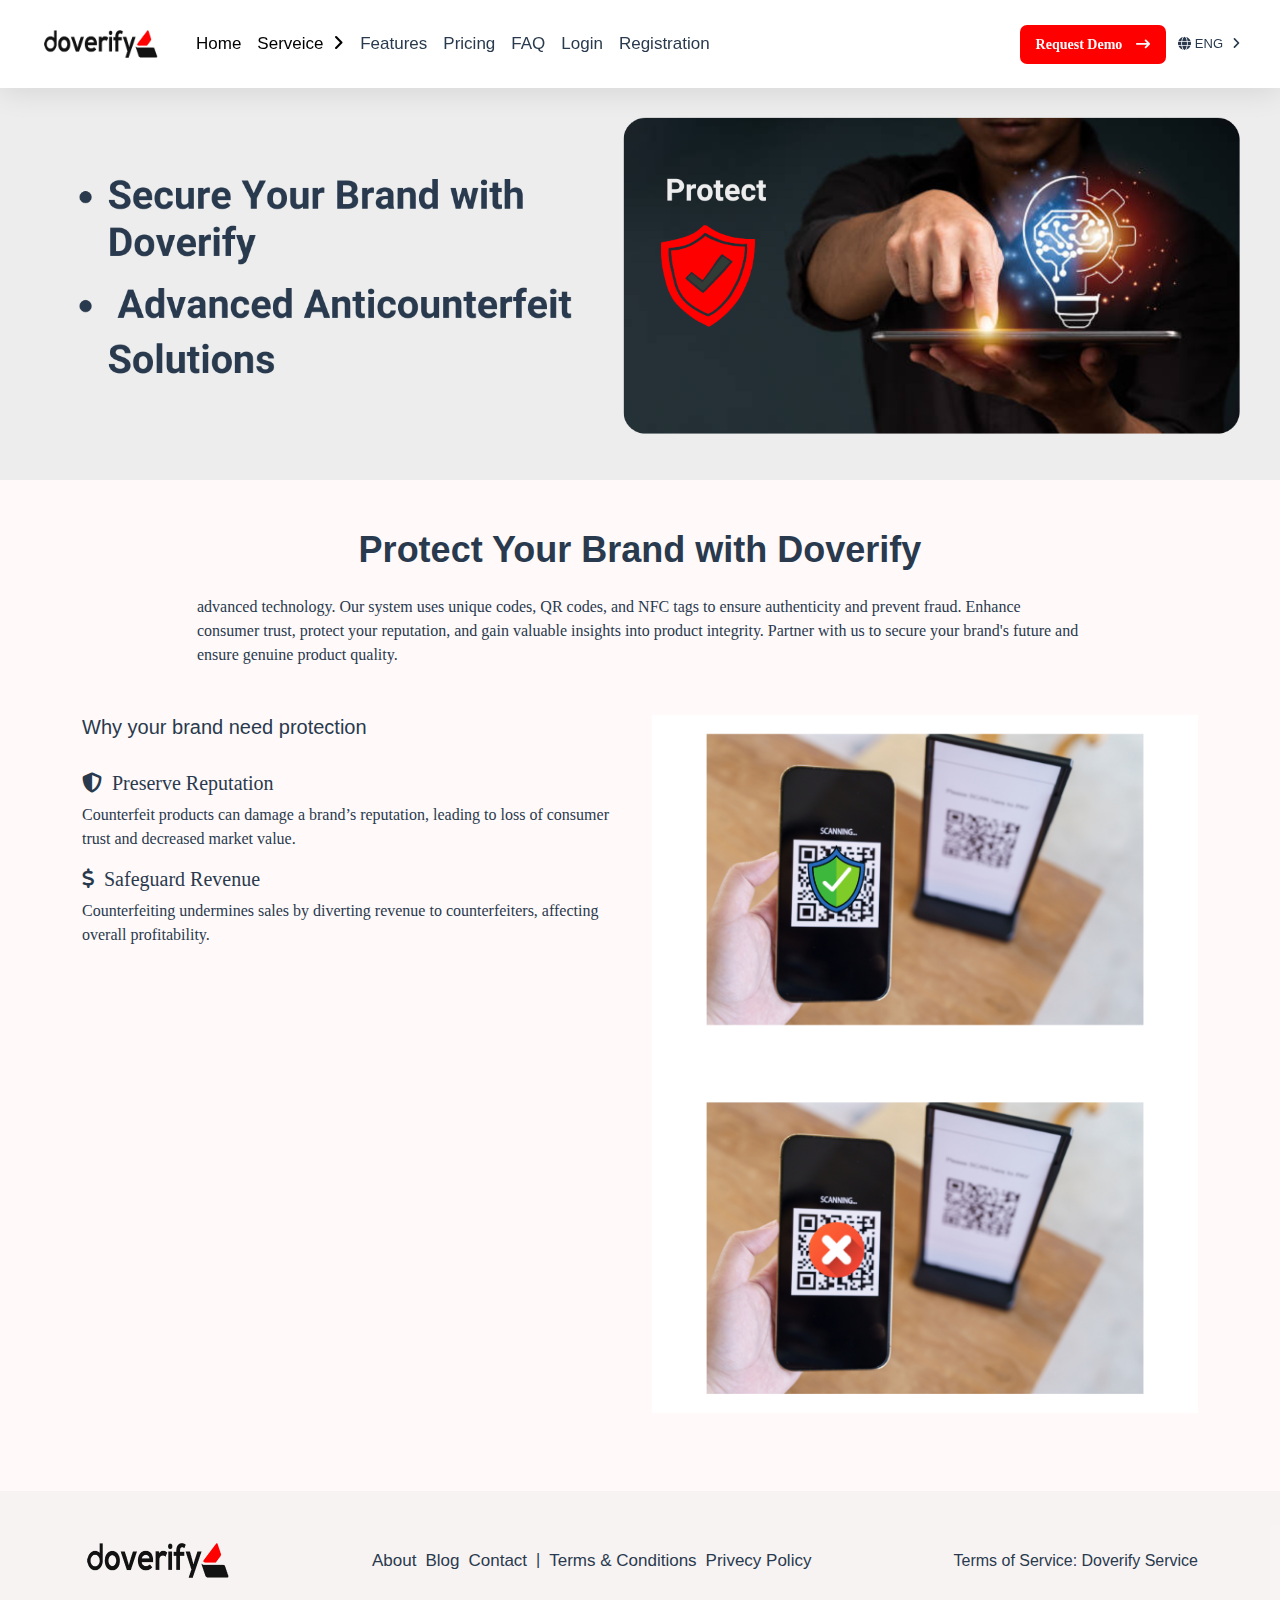
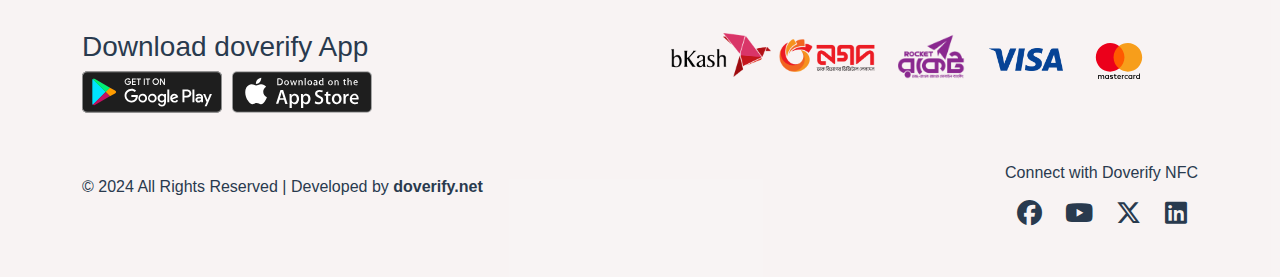
<file: brand-protection.html>
<!DOCTYPE html>
<html lang="en">
<head>
  <meta charset="UTF-8">
  <meta name="viewport" content="width=device-width, initial-scale=1.0">
  <title>Brand Protection</title>
  <link rel="icon" type="image/png" sizes="32x32" href="src/images/favicon.ico">
  <!-- bootstrap  -->
  <link href="https://cdn.jsdelivr.net/npm/bootstrap@5.3.3/dist/css/bootstrap.min.css" rel="stylesheet"  integrity="sha384-QWTKZyjpPEjISv5WaRU9OFeRpok6YctnYmDr5pNlyT2bRjXh0JMhjY6hW+ALEwIH" crossorigin="anonymous">
  <link rel="stylesheet" href="https://cdnjs.cloudflare.com/ajax/libs/font-awesome/6.5.2/css/all.min.css"/>

   <!--======== swiper css ======= -->
   <link rel="stylesheet" href="https://cdn.jsdelivr.net/npm/swiper@11/swiper-bundle.min.css" />
   <!-- ======== aos css ======= -->

   <!-- begin google fonts  -->
   <link href="https://fonts.googleapis.com/css2?family=Noto+Serif:ital,wght@0,100..900;1,100..900&family=Poppins:ital,wght@0,100;0,200;0,300;0,400;0,500;0,600;0,700;0,800;0,900;1,100;1,200;1,300;1,400;1,500;1,600;1,700;1,800;1,900&display=swap" rel="stylesheet">
   <!-- end google fonts  -->

  <!-- ===== custom css ====== -->
  <link rel="stylesheet" href="src/css/main.css">
  <link rel="stylesheet" href="src/css/animation.css">
  <link rel="stylesheet" href="src/css/reaponsive.css">
</head>
<body>
  <!-- begin header -->
  <header>
    <div class="header-container">
      <nav class="navbar navbar-expand-lg w-100 p-0 align-items-center">
        <a class="navbar-brand p-0" href="index.html">
          <img style="width: 120px;" src="src/images/logo.png" alt="doverify anti-counterfeit service">
        </a>
        <div class="d-flex align-items-center">
          <div class="d-block d-lg-none">
            <div class="Dropdwon d-flex align-items-center gap-1 pa1">
              <i class="fa-solid fa-globe"></i>
              ENG
              <i class="fa-solid fa-angle-right"></i>
              <div class="Dropdown-item">
                <ul class="p-0">
                  <li><a href="#" onclick="event.preventDefault();">Bangla</a></li>
                  <li><a href="#" onclick="event.preventDefault();">English</a></li>
                </ul>
              </div>
            </div>
          </div>
          <button class="tolggeicon d-lg-none" type="button" data-bs-toggle="offcanvas" data-bs-target="#offcanvasNavbar" aria-controls="offcanvasNavbar" aria-label="Toggle navigation">
            <img src="src/images/menu.svg" alt="doverify">
          </button>
        </div>
        <div class="container-fluid">
          <div class="w-100">
            <div class="d-flex align-items-center">
              <div class="collapse navbar-collapse" id="navbarNavDropdown">
                <ul class="navbar-nav">
                  <li class="nav-item">
                    <a class="nav-link active" aria-current="page" href="index.html">Home</a>
                  </li>
                  <li class="nav-item">
                    <div class="product-dropdown">
                      <a onclick=" event.preventDefault();" class="nav-link active" aria-current="page" href="#">
                        Serveice <span><i style="margin-left: 5px;" class="fa-solid fa-angle-right"></i></span></a>
                      <div class="product-dropdown-item">
                        <div>
                          <a class="nav-link" href="brand-protection.html">Brand Protection</a>
                         <a class="nav-link" href="product-authentication.html.html">Product Authentication</a>
                          <a class="nav-link" href="custom-solution.html">Custom Solutions</a>
                        </div>
                      </div>
                    </div>
                  </li>
                  <li class="nav-item">
                    <a class="nav-link" aria-current="page" href="#features">Features</a>
                  </li>
                  <li class="nav-item">
                    <a class="nav-link" aria-current="page" href="#service-offer">Pricing</a>
                  </li>
                  </li>
                  <li class="nav-item">
                    <a class="nav-link" aria-current="page" href="#faq">FAQ</a>
                  </li>
                  <li class="nav-item">
                    <a class="nav-link" aria-current="page" href="login.html">Login</a>
                  </li>
                  <li class="nav-item">
                    <a class="nav-link" aria-current="page" href="registration.html">Registration</a>
                  </li>
                </ul>
              </div>
              <div style="margin-right: 20px;" class="d-flex d-none d-lg-block">
                <div class="d-flex gap-3">
          
                  <div>
                    <!-- <i class="fa-solid fa-user-plus"></i> -->
                  </div>
                </div>
              </div>
              <div class="d-flex d-none d-lg-block">
                <a style="width: 165px;" class="btn-orange text-light text-start fw-bold " href="requesdemo.html">Request Demo <span><i class="fa-solid fa-arrow-right-long"></i></span>
                </a>
                <!-- <a  href="#"><i class="fa-solid fa-right-to-bracket"></i></a> -->
              </div>
            </div>
          </div>
        </div>
        <div class="d-none d-lg-block">
          <div class="Dropdwon d-flex align-items-center gap-1 pa1">
            <i class="fa-solid fa-globe"></i>
            ENG
            <i style="margin-left: 5px;" class="fa-solid fa-angle-right"></i>
            <div class="Dropdown-item">
              <ul class="p-0">
                <li><a href="#" onclick="event.preventDefault();">English</a></li>
                <li><a href="#" onclick="event.preventDefault();">Bangla</a></li>
              </ul>
            </div>
          </div>
        </div>
      </nav>
    </div>
    <!-- begin offcanvas  -->
    <div class="offcanvas offcanvas-end d-lg-none" tabindex="-1" id="offcanvasNavbar" aria-labelledby="offcanvasNavbarLabel">
      <div class="offcanvas-header">
        <a class="navbar-brand p-0" href="index.html">
          <img style="width: 120px;" src="src/images/logo.png" alt="doverify anti-counterfeit service">
        </a>
        <button type="button" class="btn-close" data-bs-dismiss="offcanvas" aria-label="Close"></button>
      </div>
      <div class="offcanvas-body">
        <ul class="navbar-nav">
          <li class="nav-item">
            <a class="nav-link" aria-current="page" href="index.html">Home</a>
          </li>
          <div class="accordion accordion-flush" id="accordionFlushExample">
            <div class="accordion-item">
              <h2 class="accordion-header">
                <button style="font-size: 17px;" class="accordion-button collapsed p-0" type="button" data-bs-toggle="collapse" data-bs-target="#flush-collapseOne" aria-expanded="false" aria-controls="flush-collapseOne">
                  Serveice
                </button>
              </h2>
              <div id="flush-collapseOne" class="accordion-collapse collapse" data-bs-parent="#accordionFlushExample">
                <ul class="navbar-nav ps-3">
                  <li class="nav-item">
                    <a class="nav-link" href="brand-protection.html">Brand Protection</a>
                  </li>
                  <li class="nav-item">
                    <a class="nav-link" aria-current="page" href="product-authentication.html.html">Product Authentication</a>
                  </li>
                  <li class="nav-item">
                    <a class="nav-link" aria-current="page" href="custom-solution.html">Custom Solutions</a>
                  </li>
                </ul>
              </div>
            </div>
          </div>
          <li class="nav-item">
            <a class="nav-link" href="#">Features</a>
          </li>
          <li class="nav-item">
            <a class="nav-link" href="#">Pricing</a>
          </li>
          <li class="nav-item">
            <a class="nav-link" href="#faq">FAQ</a>
          </li>
          <li class="nav-item">
            <a class="nav-link" href="login.html">Login</a>
          </li>
          <li class="nav-item">
            <a class="nav-link" href="registration.html">Registration</a>
          </li>
        </ul>
      </div>
    </div>
    <div class="offcanvas offcanvas-end d-lg-none" tabindex="-1" id="offcanvasNavbar" aria-labelledby="offcanvasNavbarLabel">
      <div class="offcanvas-header">
        <a class="navbar-brand p-0" href="index.html">
          <img style="width: 120px;" src="src/images/logo.png" alt="doverify anti-counterfeit service">
        </a>
        <button type="button" class="btn-close" data-bs-dismiss="offcanvas" aria-label="Close"></button>
      </div>
      <div class="offcanvas-body">
        <ul class="navbar-nav">
          <li class="nav-item">
            <a class="nav-link" aria-current="page" href="index.html">Home</a>
          </li>
          <div class="accordion accordion-flush" id="accordionFlushExample">
            <div class="accordion-item">
              <h2 class="accordion-header">
                <button style="font-size: 17px;" class="accordion-button collapsed p-0" type="button" data-bs-toggle="collapse" data-bs-target="#flush-collapseOne" aria-expanded="false" aria-controls="flush-collapseOne">
                  Serveice
                </button>
              </h2>
              <div id="flush-collapseOne" class="accordion-collapse collapse" data-bs-parent="#accordionFlushExample">
                <ul class="navbar-nav ps-3">
                  <li class="nav-item">
                    <a class="nav-link" aria-current="page" href="#">NFC Smart Card</a>
                  </li>
                  <li class="nav-item">
                    <a class="nav-link" aria-current="page" href="#">NFC Business Card</a>
                  </li>
                </ul>
              </div>
            </div>
          </div>
          <li class="nav-item">
            <a class="nav-link" href="#">Features</a>
          </li>
          <li class="nav-item">
            <a class="nav-link" href="#">Pricing</a>
          </li>
        </ul>
      </div>
    </div>
    <!-- end offcanvas  -->
  </header>
  <!-- end header  -->
  <!-- begin main  -->
   <main>
    <!-- begin bannar  -->
     <section class="bannar-img">
      <div>
        <img src="src/images/brand-protection-banner.png" alt="bannar">
      </div>
     </section>
    <!-- end bannar  -->
     <div class="container py-5">
      <h1 class="section-heading pb-4 animation">Protect Your Brand with Doverify</h1>
      <p class="section-subtitle description-container animation">
        advanced technology. Our system uses unique codes, QR codes, and NFC tags to ensure authenticity and prevent fraud. Enhance consumer trust, protect your reputation, and gain valuable insights into product integrity. Partner with us to secure your brand's future and ensure genuine product quality.
      </p>
     </div>
     <div class="container pb-5">
      <div class="row">
        <div class="col-lg-6">
          <h3 class="section-subheading pb-4 animation">Why your brand need protection</h3>
          <div class="description-container">
            <!-- Protecting your brand ensures product authenticity, preserves reputation, boosts consumer trust, and safeguards revenue. Prevent counterfeiting, maintain competitive advantage, and comply with industry standards effectively. -->
          </div>
          <div class="brand-protection-container">
            <div class="fade-left">
              <h5><span><i class="fas fa-shield-alt"></i></span>Preserve Reputation</h5>
              <p>Counterfeit products can damage a brand’s reputation, leading to loss of consumer trust and decreased market value.</p>
            </div>
            <div class="fade-left">
              <h5><span><i class="fas fa-dollar-sign"></i></span>Safeguard Revenue</h5>
              <p>Counterfeiting undermines sales by diverting revenue to counterfeiters, affecting overall profitability.</p>
            </div>
            <div class="fade-left">
              <h5><span><i class="fas fa-box"></i></span>Ensure Product Integrity</h5>
              <p>Protecting your brand ensures that customers receive genuine, high-quality products, enhancing satisfaction and loyalty.</p>
            </div>
            <div class="fade-left">
              <h5><span><i class="fas fa-tachometer-alt"></i></span>Maintain Competitive Advantage</h5>
              <p>Strong brand protection prevents competitors from exploiting your brand’s name and diluting your market position.</p>
            </div>
            <div class="fade-left">
              <h5><span><i class="fas fa-gavel"></i></span>Comply with Regulations</h5>
              <p>Adhering to industry regulations and standards for brand protection helps avoid legal issues and potential fines.</p>
            </div>
            <div class="fade-left">
              <h5><span><i class="fas fa-thumbs-up"></i></span>Enhance Consumer Confidence</h5>
              <p>Secure brands foster trust and confidence among consumers, encouraging repeat business and positive word-of-mouth.</p>
            </div>
            <div class="fade-left">
              <h5><span><i class="fas fa-chart-line"></i></span>Collect Valuable Data</h5>
              <p>Brand protection systems provide insights into product distribution and consumer behavior, aiding in strategic decision-making.</p>
            </div>            
          </div>
        </div>
        <div class="col-lg-6">
          <img class="w-100" src="src/images/explain-verify-worke.png" alt="doverify brand protection">
        </div>
      </div>
     </div>
   </main>
  <!-- end main  -->
  <!-- begin footer  -->
  <footer class="py-5">
    <div class="footer-border"></div>
    <div class="container">
      <div class="row align-items-center">
        <div class="col-12 col-md-3 footer-content-alignment">
          <img style="width: 150px;" src="src/images/logo.png" alt="doverify">
        </div>
        <div class="col-12 col-md-5">
          <ul class="footer-item">
            <li><a href="">About</a></li>
            <li><a href="#">Blog</a></li>
            <li><a href="contact.html">Contact</a></li>
            |
            <li><a href="#">Terms & Conditions</a></li>
            <li><a href="#">Privecy Policy</a></li>
          </ul>
        </div>
        <div class="col-12 col-md-4 footer-content-alignment">
          <p class="text-md-end m-0">Terms of Service: Doverify Service</p>
        </div>
      </div>
    </div>
      <div class="container py-5">
        <div class="d-flex flex-column flex-lg-row">
          <div>
            <h3 class="sm-text-center">Download doverify App</h3>
            <div class="download-nfc-app">
            <div class="playstore">
              <svg xmlns="http://www.w3.org/2000/svg" xml:space="preserve" width="140" height="42" viewBox="0 0 157.2 46.4">
                <title>Get doverify app on Google Play</title>
            <path fill="#1E1E1E" fill-rule="evenodd" d="M151.3 46.4H5.8c-3.2 0-5.8-2.6-5.8-5.8V5.8C0 2.6 2.6 0 5.8 0h145.5c3.2 0 5.8 2.6 5.8 5.8v34.8c0 3.2-2.6 5.8-5.8 5.8z" clip-rule="evenodd"></path>
            <path fill="#A6A6A6" fill-rule="evenodd" d="M151.3.9c2.7 0 4.9 2.2 4.9 4.9v34.8c0 2.7-2.2 4.9-4.9 4.9H5.8c-2.7 0-4.9-2.2-4.9-4.9V5.8C.9 3.1 3.1.9 5.8.9h145.5zm0-.9H5.8C2.6 0 0 2.6 0 5.8v34.8c0 3.2 2.6 5.8 5.8 5.8h145.5c3.2 0 5.8-2.6 5.8-5.8V5.8c0-3.2-2.6-5.8-5.8-5.8z" clip-rule="evenodd"></path>
            <path fill="#FFF" d="M82.8 15.3c-1 0-1.9-.4-2.6-1.1-.7-.7-1.1-1.7-1.1-2.7 0-1 .4-2 1.1-2.7.7-.7 1.6-1.1 2.6-1.1s1.9.4 2.6 1.1c1.4 1.5 1.4 3.8 0 5.3-.7.9-1.6 1.3-2.6 1.2zm-31.2 0c-1 0-1.9-.4-2.6-1.1-1.5-1.5-1.5-3.8 0-5.3.7-.7 1.7-1.1 2.7-1.1.5 0 1 .1 1.5.3.4.2.8.4 1.1.8l-.1.1-.8.8-.1-.1c-.5-.5-1.1-.8-1.8-.8s-1.3.3-1.8.7c-1 1.1-1 2.8 0 3.9 1 1 2.6 1 3.7 0 .3-.3.5-.8.5-1.2h-2.5v-1.1H55v.1c0 .2 0 .4.1.5 0 .9-.3 1.8-.9 2.4-.7.8-1.7 1.2-2.6 1.1zm41.5-.1H92l-3.4-5.4v5.4h-1.1V8h1.3v.1l3.2 5.1V8h1.1v7.2zm-18.6 0h-1.1V9.1h-1.9V8h5v1.1h-1.9l-.1 6.1zm-4 0h-1.1V8h1.1v7.2zm-6.3 0h-1.1V9.1h-1.9V8h5v1.1h-1.9l-.1 6.1zm-3.8 0h-4.3V8h4.3v1.1h-3.2v2h2.9v1.1h-2.9v2h3.2v1zM81 13.5c.5.5 1.1.8 1.8.8s1.3-.3 1.8-.8c1-1.1 1-2.7 0-3.8-.5-.5-1.1-.8-1.8-.8s-1.3.3-1.8.8c-1 1.1-1 2.7 0 3.8z"></path>
            <path fill="#FFF" fill-rule="evenodd" d="M79 25.2c-2.7 0-4.9 2.2-4.9 4.9S76.3 35 79 35s4.9-2.2 4.9-4.9-2.1-4.9-4.8-4.9H79zm0 7.9c-1.7.1-3.1-1.1-3.2-2.8-.1-1.7 1.1-3.1 2.8-3.2 1.7-.1 3.1 1.1 3.2 2.8v.2c0 1.6-1.2 3-2.8 3zm-10.8-7.9c-2.7 0-4.9 2.2-4.9 4.9s2.2 4.9 4.9 4.9 4.9-2.2 4.9-4.9-2.1-4.9-4.8-4.9h-.1zm0 7.9c-1.7.1-3.1-1.1-3.2-2.8-.1-1.7 1.1-3.1 2.8-3.2 1.7-.1 3.1 1.1 3.2 2.8v.2c0 1.6-1.2 3-2.8 3zm-12.8-6.4v2.1h5c-.1 1-.5 1.9-1.1 2.6-1 1-2.4 1.6-3.9 1.5-3.1-.1-5.5-2.6-5.5-5.7.1-3 2.5-5.4 5.5-5.5 1.4 0 2.8.5 3.8 1.5l1.5-1.5c-1.4-1.4-3.3-2.1-5.2-2.1-4.2 0-7.7 3.3-7.7 7.6 0 4.2 3.3 7.7 7.6 7.7h.2c2 .1 4-.7 5.3-2.2 1.2-1.3 1.9-3.1 1.8-4.9 0-.4 0-.9-.1-1.3l-7.2.2zm52.5 1.7c-.6-1.8-2.3-3.1-4.2-3.1-2.6 0-4.7 2.1-4.7 4.7v.2c-.1 2.7 2 4.9 4.7 4.9h.2c1.7 0 3.2-.8 4.1-2.2l-1.7-1.1c-.5.9-1.4 1.4-2.4 1.4s-2-.6-2.4-1.5l6.6-2.7-.2-.6zm-6.7 1.6c-.1-1.5 1-2.8 2.5-2.9.8-.1 1.5.4 1.8 1l-4.3 1.9zm-5.4 4.8H98V20.3h-2.2v14.5zm-3.6-8.5c-.7-.7-1.7-1.1-2.7-1.1-2.7.1-4.8 2.4-4.7 5.1.1 2.6 2.2 4.6 4.7 4.7 1 0 1.9-.4 2.6-1.1h.1v.7c0 1.9-1 2.9-2.6 2.9-1.1 0-2.1-.7-2.5-1.8l-1.9.8c.7 1.8 2.5 2.9 4.4 2.9 2.5 0 4.7-1.5 4.7-5.1v-8.8h-2l-.1.8zm-2.4 6.8c-1.7-.1-2.9-1.6-2.7-3.3.1-1.4 1.3-2.6 2.7-2.7 1.5.1 2.7 1.4 2.6 2.9v.1c.1 1.5-1 2.8-2.5 3h-.1zM118 20.3h-5.2v14.5h2.2v-5.5h3c2.5.1 4.6-1.7 4.8-4.2.1-2.5-1.7-4.6-4.2-4.8h-.6zm.1 7H115v-5h3.1c1.4 0 2.5 1.1 2.5 2.4 0 1.4-1.1 2.5-2.4 2.5 0 .1-.1.1-.1.1zm13.4-2.1c-1.6-.1-3.1.8-3.9 2.2l1.9.8c.4-.7 1.2-1.1 2-1.1 1.1-.1 2.2.7 2.3 1.9v.2c-.7-.4-1.5-.6-2.3-.6-2.1 0-4.2 1.1-4.2 3.3.1 1.8 1.6 3.3 3.5 3.2h.1c1.1.1 2.2-.5 2.8-1.4h.1v1.1h2.1v-5.6c-.1-2.6-2-4-4.4-4zm-.3 7.9c-.7 0-1.7-.3-1.7-1.2 0-1.1 1.2-1.5 2.3-1.5.7 0 1.4.1 2 .5-.2 1.2-1.3 2.2-2.6 2.2zm12.3-7.6-2.5 6.3h-.1l-2.6-6.3H136l3.9 8.8-2.2 4.9h2.3l5.9-13.7h-2.4zM124 34.8h2.2V20.3H124v14.5z" clip-rule="evenodd"></path>
            <linearGradient id="googlePlayFooter1" x1="-818.89" x2="-819.001" y1="545.088" y2="545.119" gradientTransform="matrix(14.9996 0 0 -29.049 12331.185 15876.299)" gradientUnits="userSpaceOnUse">
                <stop offset="0" style="stop-color:#00a0ff"></stop>
                <stop offset=".007" style="stop-color:#00a1ff"></stop>
                <stop offset=".26" style="stop-color:#00beff"></stop>
                <stop offset=".512" style="stop-color:#00d2ff"></stop>
                <stop offset=".76" style="stop-color:#00dfff"></stop>
                <stop offset="1" style="stop-color:#00e3ff"></stop>
            </linearGradient>
            <path fill="url(#googlePlayFooter1)" fill-rule="evenodd" d="M12.1 8.7c-.4.5-.6 1-.5 1.6V36c0 .6.2 1.2.5 1.6l.1.1 14.4-14.4V23L12.1 8.7z" clip-rule="evenodd"></path>
            <linearGradient id="googlePlayFooter2" x1="-803.306" x2="-803.566" y1="511.463" y2="511.463" gradientTransform="matrix(11.7734 0 0 -9.916 9507.173 5094.86)" gradientUnits="userSpaceOnUse">
                <stop offset="0" style="stop-color:#ffe000"></stop>
                <stop offset=".409" style="stop-color:#ffbd00"></stop>
                <stop offset=".775" style="stop-color:orange"></stop>
                <stop offset="1" style="stop-color:#ff9c00"></stop>
            </linearGradient>
            <path fill="url(#googlePlayFooter2)" fill-rule="evenodd" d="m31.3 28.1-4.8-4.8V23l4.8-4.8.1.1 5.7 3.2c1.6.9 1.6 2.4 0 3.3l-5.8 3.3z" clip-rule="evenodd"></path>
            <linearGradient id="googlePlayFooter3" x1="-833.511" x2="-833.602" y1="527.927" y2="528.08" gradientTransform="matrix(19.347 0 0 -14.9225 16157.47 7923.468)" gradientUnits="userSpaceOnUse">
                <stop offset="0" style="stop-color:#ff3a44"></stop>
                <stop offset="1" style="stop-color:#c31162"></stop>
            </linearGradient>
            <path fill="url(#googlePlayFooter3)" fill-rule="evenodd" d="m31.4 28.1-4.9-4.9-14.4 14.4c.7.6 1.7.6 2.4.1l16.9-9.6" clip-rule="evenodd"></path>
            <linearGradient id="googlePlayFooter4" x1="-834.423" x2="-834.382" y1="528.375" y2="528.443" gradientTransform="matrix(19.347 0 0 -14.915 16157.442 7904.337)" gradientUnits="userSpaceOnUse">
                <stop offset="0" style="stop-color:#32a071"></stop>
                <stop offset=".068" style="stop-color:#2da771"></stop>
                <stop offset=".476" style="stop-color:#15cf74"></stop>
                <stop offset=".801" style="stop-color:#06e775"></stop>
                <stop offset="1" style="stop-color:#00f076"></stop>
            </linearGradient>
            <path fill="url(#googlePlayFooter4)" fill-rule="evenodd" d="M31.4 18.3 14.5 8.7c-.7-.6-1.7-.5-2.4.1l14.5 14.4 4.8-4.9z" clip-rule="evenodd"></path>
            <path fill-rule="evenodd" d="m31.3 28-16.8 9.6c-.7.5-1.6.5-2.3 0l-.1.1.1.1c.7.5 1.6.5 2.3 0l16.9-9.6-.1-.2z" clip-rule="evenodd" opacity=".2"></path>
            <path fill-rule="evenodd" d="M37.1 24.7 31.3 28l.1.1 5.7-3.2c.7-.3 1.1-.9 1.2-1.7-.1.6-.6 1.2-1.2 1.5z" clip-rule="evenodd" opacity=".12"></path>
            <path fill="#FFF" fill-rule="evenodd" d="m14.5 8.8 22.6 12.8c.6.3 1.1.8 1.2 1.5-.1-.7-.5-1.4-1.2-1.7L14.5 8.7c-1.6-.9-2.9-.2-2.9 1.7v.2c0-1.9 1.3-2.7 2.9-1.8z" clip-rule="evenodd" opacity=".25"></path>
              </svg>
            </div>
            <div class="ios">
              <svg xmlns="http://www.w3.org/2000/svg" xml:space="preserve" width="140" height="42" viewBox="0 0 156.6 46.4">
                <title>Get doverify app on App Store</title>
            <path fill="#A6A6A6" d="M151 46.4H5.5c-3 0-5.5-2.5-5.5-5.5V5.5C0 2.5 2.5 0 5.5 0H151c3 0 5.5 2.4 5.6 5.5v35.4c0 3.1-2.5 5.5-5.6 5.5z"></path>
            <path fill="#1E1E1E" d="M155.5 40.9c0 2.5-2 4.4-4.4 4.4H5.5c-2.5 0-4.4-2-4.5-4.4V5.5C1 3 3 1 5.5 1H151c2.5 0 4.4 2 4.4 4.4v35.5z"></path>
            <g fill="#FFF">
                <path d="M34.939 22.912c0-2.3 1.2-4.4 3.2-5.6-1.2-1.8-3.3-2.9-5.4-2.9-2.3-.2-4.5 1.4-5.7 1.4-1.2 0-3-1.3-4.9-1.3-2.5.1-4.8 1.5-6.1 3.7-2.6 4.6-.7 11.2 1.9 14.9 1.3 1.8 2.7 3.8 4.7 3.7 1.9-.1 2.6-1.2 4.9-1.2 2.3 0 2.9 1.2 4.9 1.2 2 0 3.3-1.8 4.5-3.6.9-1.3 1.6-2.7 2.1-4.2-2.5-1.1-4.1-3.4-4.1-6.1zM31.239 11.912c1.1-1.3 1.6-3 1.5-4.7-1.7.2-3.2 1-4.4 2.3-1.1 1.3-1.7 2.9-1.6 4.6 1.8-.1 3.4-.8 4.5-2.2z"></path>
            </g>
            <g fill="#FFF">
                <path d="M62.198 36.582h-2.6l-1.4-4.6h-5l-1.4 4.5h-2.6l5-15.4h3l5 15.5zm-4.5-6.5-1.3-4c-.1-.4-.4-1.4-.8-2.9-.2.6-.4 1.6-.7 2.9l-1.3 4h4.1zM74.998 30.882c.1 1.6-.5 3.2-1.5 4.5-.9 1-2.1 1.5-3.4 1.5-1.3.1-2.5-.5-3.2-1.6v5.9h-2.5v-12c0-1.2 0-2.4-.1-3.7h2.2l.1 1.8c1.3-2 4.1-2.6 6.1-1.3.4.2.7.5 1 .8.9 1.1 1.4 2.6 1.3 4.1zm-2.5.1c0-.9-.2-1.9-.7-2.7-.5-.7-1.3-1.1-2.2-1.1-.6 0-1.2.2-1.7.6-.5.4-.8 1-1 1.6-.1.2-.1.5-.1.8v1.9c0 .8.2 1.5.7 2.1.5.6 1.2.9 1.9.8.9 0 1.7-.4 2.2-1.1.7-.9.9-1.9.9-2.9zM87.798 30.882c.1 1.6-.5 3.2-1.5 4.5-.9 1-2.1 1.5-3.4 1.5-1.3.1-2.5-.5-3.2-1.6v5.9h-2.5v-12c0-1.2 0-2.4-.1-3.7h2.2l.1 1.8c1.3-2 4.1-2.6 6.1-1.3.4.2.7.5 1 .8.9 1.1 1.4 2.6 1.3 4.1zm-2.5.1c0-.9-.2-1.9-.7-2.7-.5-.7-1.3-1.1-2.2-1.1-.6 0-1.2.2-1.7.6-.5.4-.8 1-1 1.6-.1.2-.1.5-.1.8v1.9c0 .8.2 1.5.7 2.1.5.6 1.2.9 1.9.8.9 0 1.7-.4 2.2-1.1.7-.9.9-1.9.9-2.9zM102.098 32.182c0 1.2-.5 2.4-1.4 3.2-1.2 1-2.7 1.4-4.2 1.4-1.4.1-2.8-.3-4-1l.6-2.1c1.1.7 2.3 1 3.6 1 .8 0 1.5-.2 2.2-.6.5-.4.8-1 .8-1.7 0-.6-.2-1.2-.6-1.6-.6-.5-1.3-.9-2.1-1.2-2.7-1-4.1-2.5-4.1-4.4 0-1.2.5-2.4 1.4-3.1 1.1-.9 2.4-1.3 3.8-1.2 1.2 0 2.4.2 3.5.7l-.6 2c-.9-.5-1.9-.7-3-.7-.7 0-1.5.2-2 .6-.4.4-.6.9-.6 1.4 0 .6.3 1.1.7 1.5.7.5 1.4.9 2.2 1.2 1.1.4 2.1 1 2.9 1.9.6.8 1 1.8.9 2.7zM110.298 27.282h-2.7v5.4c0 1.4.5 2.1 1.4 2.1.4 0 .7 0 1.1-.1l.1 1.9c-.6.2-1.3.3-1.9.3-.9 0-1.7-.3-2.3-.9-.6-.9-.9-1.9-.8-3v-5.7h-1.6v-1.9h1.6v-2l2.4-.7v2.8h2.7v1.8zM122.598 30.882c.1 1.5-.5 3-1.5 4.2-1 1.1-2.5 1.8-4.1 1.7-1.4.1-2.8-.5-3.8-1.6s-1.5-2.6-1.5-4.1c0-1.6.5-3.1 1.5-4.2s2.5-1.7 4-1.6c1.5-.2 3 .4 4 1.5 1 1.2 1.5 2.6 1.4 4.1zm-2.6.1c0-.9-.2-1.8-.7-2.6-.4-.8-1.3-1.3-2.2-1.3-.9 0-1.8.5-2.3 1.3-.4.8-.6 1.7-.6 2.6 0 .9.2 1.8.7 2.6.7 1.2 2.2 1.7 3.4 1 .4-.2.8-.6 1-1.1.5-.7.8-1.6.7-2.5zM130.598 27.582c-.3 0-.5-.1-.8-.1-.8 0-1.6.3-2 1-.4.7-.6 1.4-.6 2.2v5.8h-2.5v-7.6c0-1.3 0-2.5-.1-3.5h2.2l.1 2.1h.1c.2-.6.7-1.2 1.2-1.7.5-.4 1.1-.6 1.8-.6h.6v2.4zM141.698 30.482c0 .4 0 .8-.1 1.1h-7.4c0 1 .4 1.9 1.1 2.5.7.5 1.6.8 2.4.8 1 0 2-.2 3-.5l.4 1.7c-1.2.5-2.5.7-3.7.7-1.5.1-3-.5-4.1-1.5-1-1.1-1.6-2.6-1.5-4.1-.1-1.5.4-3 1.4-4.2.9-1.2 2.4-1.8 3.9-1.8 1.4-.1 2.8.6 3.6 1.8.7 1 1.1 2.2 1 3.5zm-2.3-.7c0-.7-.1-1.3-.5-1.9-.4-.7-1.2-1.1-2-1-.8 0-1.5.4-2 1-.4.6-.7 1.2-.7 1.9h5.2z"></path>
            </g>
            <g fill="#FFF">
                <path d="M56.867 11.605c.1 1.2-.3 2.3-1.2 3.1-.9.7-2.1 1-3.2 1-.6 0-1.2-.1-1.8-.1v-7.5c.7-.1 1.4-.2 2.1-.2 1.1-.1 2.1.2 3 .9.8.7 1.2 1.7 1.1 2.8zm-1.2 0c0-.7-.2-1.4-.7-2-.6-.5-1.4-.8-2.1-.7-.3 0-.7 0-1 .1v5.6h.8c.8.1 1.6-.2 2.2-.8.5-.5.8-1.3.8-2.2zM63.667 12.805c0 .8-.2 1.5-.7 2.1-.5.6-1.2.9-2 .8-.7 0-1.4-.3-1.9-.8-.5-.6-.7-1.3-.7-2 0-.8.2-1.5.7-2.1.5-.5 1.2-.8 2-.8.7 0 1.4.3 1.9.8.5.6.8 1.3.7 2zm-1.2 0c0-.5-.1-.9-.3-1.3-.2-.4-.6-.7-1.1-.7-.5 0-.9.2-1.1.7-.3.4-.4.9-.4 1.4 0 .5.1.9.3 1.3.3.4.7.6 1.1.6.5 0 .9-.3 1.1-.7.3-.4.4-.8.4-1.3zM72.767 10.105l-1.7 5.5h-1.1l-.7-2.4c-.2-.6-.3-1.2-.4-1.8-.2.6-.3 1.2-.5 1.8l-.7 2.4h-1.1l-1.6-5.5h1.2l.6 2.6c.1.6.3 1.2.4 1.8.1-.5.2-1 .5-1.7l.8-2.6h1l.7 2.6c.2.6.3 1.2.4 1.8.1-.6.2-1.2.4-1.8l.7-2.7h1.1zM79.067 15.605h-1.2v-3.2c0-1-.4-1.4-1.1-1.4-.3 0-.7.1-.9.4-.2.3-.3.6-.3.9v3.3h-1.2v-5.5h1.1l.1.9c.1-.3.4-.5.6-.7.3-.2.7-.3 1.1-.3.5 0 .9.2 1.3.5.5.5.7 1.1.6 1.8l-.1 3.3zM82.467 15.605h-1.2v-8h1.2v8zM89.667 12.805c0 .8-.2 1.5-.7 2.1-.5.6-1.2.9-2 .8-.7 0-1.4-.3-1.9-.8-.5-.6-.7-1.3-.7-2 0-.8.2-1.5.7-2.1.5-.5 1.2-.8 2-.8.7 0 1.4.3 1.9.8.4.6.7 1.3.7 2zm-1.3 0c0-.5-.1-.9-.3-1.3-.2-.4-.6-.7-1.1-.7-.5 0-.9.2-1.1.7-.2.4-.3.9-.3 1.3 0 .5.1.9.3 1.3.2.4.6.7 1.1.7.5 0 .9-.3 1.1-.7.2-.3.3-.8.3-1.3zM95.467 15.605h-1.1l-.1-.6c-.4.5-1 .8-1.6.8-.5 0-.9-.2-1.2-.5-.3-.3-.4-.7-.4-1.1 0-.6.3-1.2.8-1.5.7-.4 1.5-.6 2.4-.5v-.3c0-.7-.4-1.1-1.1-1.1-.5 0-1 .1-1.4.4l-.2-.8c.6-.3 1.2-.5 1.9-.5 1.4 0 2.1.8 2.1 2.3v2c-.1.5-.1.9-.1 1.4zm-1.2-1.9v-.8c-1.3 0-2 .3-2 1.1 0 .2.1.5.2.6.2.1.4.2.6.2.3 0 .5-.1.7-.3.3-.1.5-.5.5-.8zM102.367 15.605h-1.1l-.1-.9c-.3.7-1 1.1-1.8 1-.6 0-1.2-.3-1.6-.8-.5-.6-.7-1.3-.7-2 0-.8.2-1.5.7-2.2.4-.5 1-.8 1.7-.8.6-.1 1.2.2 1.5.7v-3h1.2v6.5c.2.5.2 1 .2 1.5zm-1.2-2.3v-1.3c-.1-.3-.2-.5-.4-.7-.2-.2-.5-.3-.8-.3-.4 0-.8.2-1.1.5-.3.4-.4.9-.4 1.4 0 .5.1.9.4 1.3.2.3.6.6 1.1.5.4 0 .7-.2 1-.4.1-.3.2-.7.2-1zM112.767 12.805c0 .8-.2 1.5-.7 2.1-.5.6-1.2.9-2 .8-.7 0-1.4-.3-1.9-.8-.5-.6-.7-1.3-.7-2 0-.8.2-1.5.7-2.1.5-.5 1.2-.8 2-.8.7 0 1.4.3 1.9.8.5.6.8 1.3.7 2zm-1.2 0c0-.5-.1-.9-.3-1.3-.2-.4-.6-.7-1.1-.7-.5 0-.9.2-1.1.7-.3.4-.4.9-.4 1.4 0 .5.1.9.3 1.3.3.6 1.1.8 1.7.5.2-.1.4-.3.5-.5.3-.4.4-.9.4-1.4zM119.367 15.605h-1.2v-3.2c0-1-.4-1.4-1.1-1.4-.3 0-.7.1-.9.4-.2.3-.3.6-.3.9v3.3h-1.2v-5.5h1v.9c.1-.3.4-.5.6-.7.3-.2.7-.3 1.1-.3.5 0 .9.2 1.3.5.5.5.7 1.1.6 1.8l.1 3.3zM127.567 11.005h-1.3v2.7c0 .7.2 1 .7 1 .2 0 .4 0 .5-.1v.9c-.3.1-.6.1-.9.1-.4 0-.8-.1-1.1-.4-.3-.4-.5-.9-.4-1.5v-2.7h-.8v-.9h.8v-1l1.2-.4v1.4h1.3v.9zM133.967 15.605h-1.2v-3.1c0-1-.4-1.5-1.1-1.5-.5 0-1 .3-1.2.9 0 .1-.1.3-.1.4v3.3h-1.2v-8h1.2v3.3c.3-.6 1-.9 1.6-.9.5 0 .9.2 1.3.5.4.5.7 1.2.6 1.8l.1 3.3zM140.567 12.605v.6h-3.6c0 .5.2.9.5 1.2.3.2.7.4 1.2.4s1-.1 1.5-.3l.2.8c-.6.2-1.2.4-1.8.3-.7 0-1.5-.2-2-.7-.5-.5-.8-1.3-.7-2 0-.7.2-1.5.7-2.1.5-.6 1.2-.9 1.9-.9s1.4.3 1.8.9c.2.6.4 1.2.3 1.8zm-1.1-.3c0-.3-.1-.7-.2-.9-.2-.3-.6-.5-1-.5s-.7.2-1 .5c-.2.3-.3.6-.4.9h2.6z"></path>
            </g>
              </svg>
            </div>
            </div>
          </div>
          <div class="payment-get flex-grow-1 w-100">
            <div class="d-flex justify-content-center justify-content-lg-end w-100">
              <span>
                <img class="w-100" src="src/images/getway/bkash-payment-get.png" alt="doverify">
              </span>
              <span>
                <img class="w-100" src="src/images/getway/nagad-payemt-get.png" alt="doverify">
              </span>
              <span>
                <img class="w-100" src="src/images/getway/rocket-payment-get.png" alt="doverify">
              </span>
              <span>
                <img class="visa-card" src="src/images/getway/visa-card-payment-get.png" alt="doverify">
              </span>
              <span>
                <img class="mastar-card" src="src/images/getway/mastar-card-payment-get.svg" alt="doverify">
              </span>
            </div>
          </div>
        </div>
      </div>
    <div class="container">
      <div class="d-flex align-items-sm-center justify-content-between flex-wrap flex-column-reverse flex-lg-row">
        <div class="footer-content-alignment">
          <p>© 2024 All Rights Reserved | Developed by <strong>doverify.net</strong></p>
        </div>
        <div class="footer-content-alignment">
          <p class="text-center">Connect with Doverify NFC</p>
          <div class="d-flex justify-content-between footer-icon">
            <span><a href="https://web.facebook.com/doverifynfc/"><i class="fa-brands fa-facebook"></i></a></span>
            <span><a href="#"><i class="fa-brands fa-youtube"></i></a></span>
            <span><a href="#"><i class="fa-brands fa-x-twitter"></i></a></span>
            <span><a href="#"><i class="fa-brands fa-linkedin"></i></a></span>
          </div>
        </div>
      </div>
    </div>
  </footer>
  <!-- end footer  -->
  <!--===== bootstrap js=====  -->
  <script src="https://cdn.jsdelivr.net/npm/bootstrap@5.3.3/dist/js/bootstrap.bundle.min.js" integrity="sha384-YvpcrYf0tY3lHB60NNkmXc5s9fDVZLESaAA55NDzOxhy9GkcIdslK1eN7N6jIeHz" crossorigin="anonymous"></script>
  <!-- ======= swiper js ======= -->
  <script src="https://cdn.jsdelivr.net/npm/swiper@11/swiper-bundle.min.js"></script>
  <!-- aos  -->
   <script src="src/js/animation.js"></script>
</body>
</html>
</file>
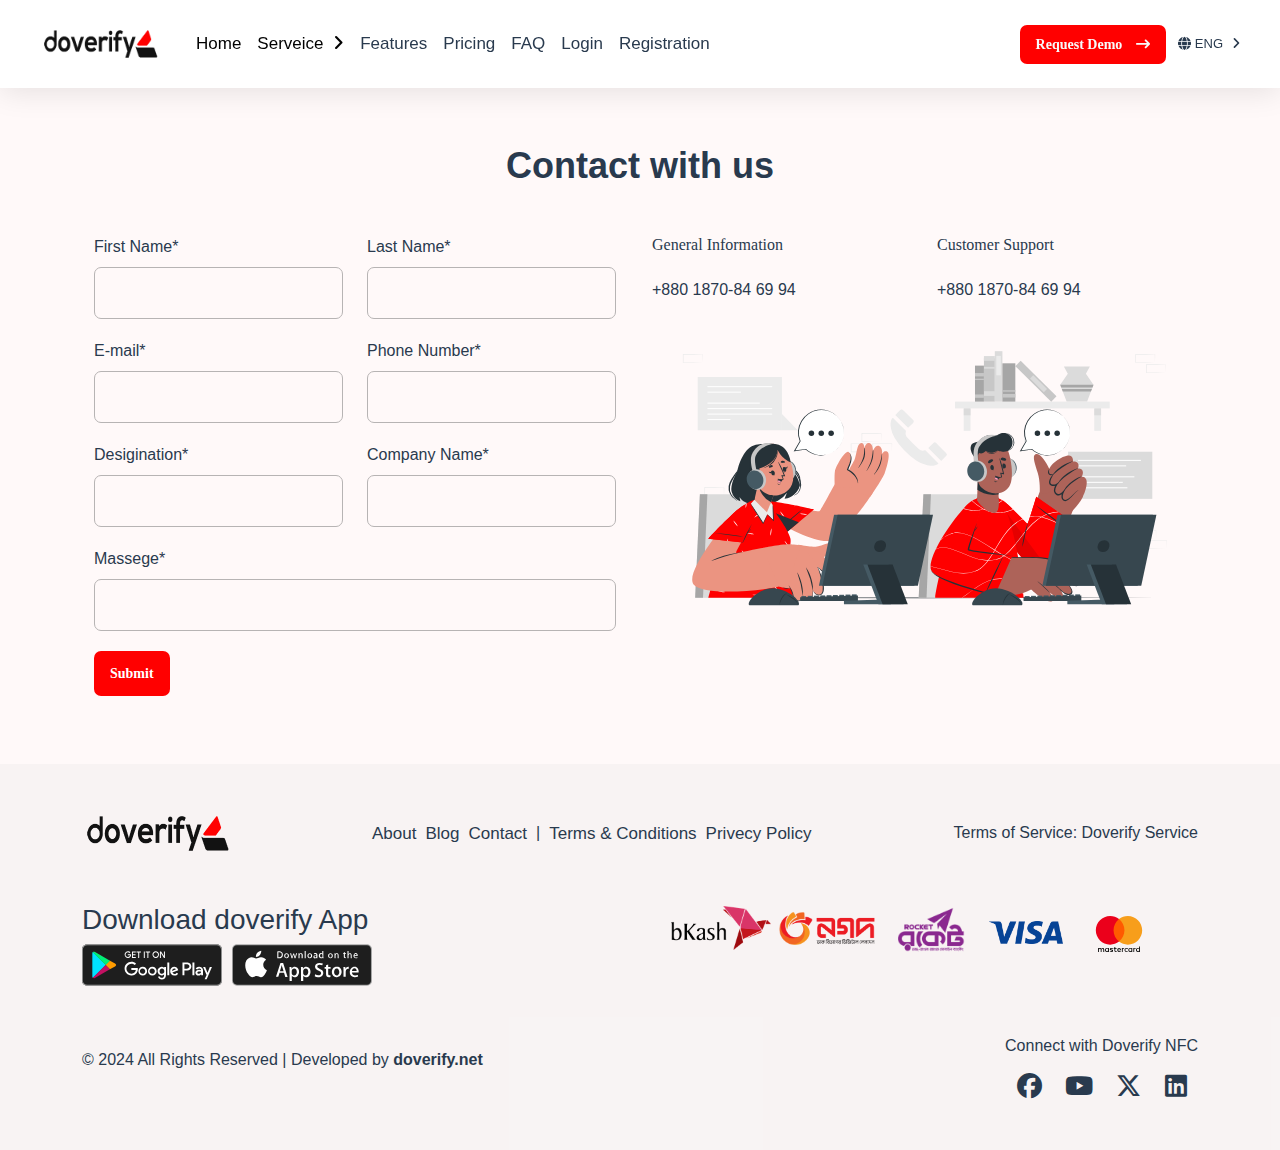
<file: contact.html>
<!DOCTYPE html>
<html lang="en">
<head>
  <meta charset="UTF-8">
  <meta name="viewport" content="width=device-width, initial-scale=1.0">
  <title>registration</title>
  <link rel="icon" type="image/png" sizes="32x32" href="src/images/favicon.ico">
  <!-- bootstrap  -->
  <link href="https://cdn.jsdelivr.net/npm/bootstrap@5.3.3/dist/css/bootstrap.min.css" rel="stylesheet"  integrity="sha384-QWTKZyjpPEjISv5WaRU9OFeRpok6YctnYmDr5pNlyT2bRjXh0JMhjY6hW+ALEwIH" crossorigin="anonymous">
  <link rel="stylesheet" href="https://cdnjs.cloudflare.com/ajax/libs/font-awesome/6.5.2/css/all.min.css"/>

   <!--======== swiper css ======= -->
   <link rel="stylesheet" href="https://cdn.jsdelivr.net/npm/swiper@11/swiper-bundle.min.css" />
   <!-- ======== aos css ======= -->

   <!-- begin google fonts  -->
   <link href="https://fonts.googleapis.com/css2?family=Noto+Serif:ital,wght@0,100..900;1,100..900&family=Poppins:ital,wght@0,100;0,200;0,300;0,400;0,500;0,600;0,700;0,800;0,900;1,100;1,200;1,300;1,400;1,500;1,600;1,700;1,800;1,900&display=swap" rel="stylesheet">
   <!-- end google fonts  -->

  <!-- ===== custom css ====== -->
  <link rel="stylesheet" href="src/css/main.css">
  <link rel="stylesheet" href="src/css/reaponsive.css">
</head>
<body>
    <!-- begin header -->
    <header>
      <div class="header-container">
        <nav class="navbar navbar-expand-lg w-100 p-0 align-items-center">
          <a class="navbar-brand p-0" href="index.html">
            <img style="width: 120px;" src="src/images/logo.png" alt="doverify anti-counterfeit service">
          </a>
          <div class="d-flex align-items-center">
            <div class="d-block d-lg-none">
              <div class="Dropdwon d-flex align-items-center gap-1 pa1">
                <i class="fa-solid fa-globe"></i>
                ENG
                <i class="fa-solid fa-angle-right"></i>
                <div class="Dropdown-item">
                  <ul class="p-0">
                    <li><a href="#" onclick="event.preventDefault();">Bangla</a></li>
                    <li><a href="#" onclick="event.preventDefault();">English</a></li>
                  </ul>
                </div>
              </div>
            </div>
            <button class="tolggeicon d-lg-none" type="button" data-bs-toggle="offcanvas" data-bs-target="#offcanvasNavbar" aria-controls="offcanvasNavbar" aria-label="Toggle navigation">
              <img src="src/images/menu.svg" alt="doverify">
            </button>
          </div>
          <div class="container-fluid">
            <div class="w-100">
              <div class="d-flex align-items-center">
                <div class="collapse navbar-collapse" id="navbarNavDropdown">
                  <ul class="navbar-nav">
                    <li class="nav-item">
                      <a class="nav-link active" aria-current="page" href="index.html">Home</a>
                    </li>
                    <li class="nav-item">
                      <div class="product-dropdown">
                        <a onclick=" event.preventDefault();" class="nav-link active" aria-current="page" href="#">
                          Serveice <span><i style="margin-left: 5px;" class="fa-solid fa-angle-right"></i></span></a>
                        <div class="product-dropdown-item">
                          <div>
                            <a class="nav-link" href="#">Brand Protection</a>
                           <a class="nav-link" href="product-authentication.html">Product Authentication</a>
                            <a class="nav-link" href="#">Custom Solutions</a>
                          </div>
                        </div>
                      </div>
                    </li>
                    <li class="nav-item">
                      <a class="nav-link" aria-current="page" href="#ourfeatures">Features</a>
                    </li>
                    <li class="nav-item">
                      <a class="nav-link" aria-current="page" href="#pricing">Pricing</a>
                    </li>
                    </li>
                    <li class="nav-item">
                      <a class="nav-link" aria-current="page" href="#faq">FAQ</a>
                    </li>
                    <li class="nav-item">
                      <a class="nav-link" aria-current="page" href="login.html">Login</a>
                    </li>
                    <li class="nav-item">
                      <a class="nav-link" aria-current="page" href="registration.html">Registration</a>
                    </li>
                  </ul>
                </div>
                <div style="margin-right: 20px;" class="d-flex d-none d-lg-block">
                  <div class="d-flex gap-3">
            
                    <div>
                      <!-- <i class="fa-solid fa-user-plus"></i> -->
                    </div>
                  </div>
                </div>
                <div class="d-flex d-none d-lg-block">
                  <a style="width: 165px;" class="btn-orange text-light text-start fw-bold " href="requesdemo.html">Request Demo <span><i class="fa-solid fa-arrow-right-long"></i></span>
                  </a>
                  <!-- <a  href="#"><i class="fa-solid fa-right-to-bracket"></i></a> -->
                </div>
              </div>
            </div>
          </div>
          <div class="d-none d-lg-block">
            <div class="Dropdwon d-flex align-items-center gap-1 pa1">
              <i class="fa-solid fa-globe"></i>
              ENG
              <i style="margin-left: 5px;" class="fa-solid fa-angle-right"></i>
              <div class="Dropdown-item">
                <ul class="p-0">
                  <li><a href="#" onclick="event.preventDefault();">English</a></li>
                  <li><a href="#" onclick="event.preventDefault();">Bangla</a></li>
                </ul>
              </div>
            </div>
          </div>
        </nav>
      </div>
      <!-- begin offcanvas  -->
    <div class="offcanvas offcanvas-end d-lg-none" tabindex="-1" id="offcanvasNavbar" aria-labelledby="offcanvasNavbarLabel">
      <div class="offcanvas-header">
        <a class="navbar-brand p-0" href="index.html">
          <img style="width: 120px;" src="src/images/logo.png" alt="doverify anti-counterfeit service">
        </a>
        <button type="button" class="btn-close" data-bs-dismiss="offcanvas" aria-label="Close"></button>
      </div>
      <div class="offcanvas-body">
        <ul class="navbar-nav">
          <li class="nav-item">
            <a class="nav-link" aria-current="page" href="index.html">Home</a>
          </li>
          <div class="accordion accordion-flush" id="accordionFlushExample">
            <div class="accordion-item">
              <h2 class="accordion-header">
                <button style="font-size: 17px;" class="accordion-button collapsed p-0" type="button" data-bs-toggle="collapse" data-bs-target="#flush-collapseOne" aria-expanded="false" aria-controls="flush-collapseOne">
                  Serveice
                </button>
              </h2>
              <div id="flush-collapseOne" class="accordion-collapse collapse" data-bs-parent="#accordionFlushExample">
                <ul class="navbar-nav ps-3">
                  <li class="nav-item">
                    <a class="nav-link" href="brand-protection.html">Brand Protection</a>
                  </li>
                  <li class="nav-item">
                    <a class="nav-link" aria-current="page" href="product-authentication.html.html">Product Authentication</a>
                  </li>
                  <li class="nav-item">
                    <a class="nav-link" aria-current="page" href="custom-solution.html">Custom Solutions</a>
                  </li>
                </ul>
              </div>
            </div>
          </div>
          <li class="nav-item">
            <a class="nav-link" href="#">Features</a>
          </li>
          <li class="nav-item">
            <a class="nav-link" href="#">Pricing</a>
          </li>
          <li class="nav-item">
            <a class="nav-link" href="#">FAQ</a>
          </li>
          <li class="nav-item">
            <a class="nav-link" href="login.html">Login</a>
          </li>
          <li class="nav-item">
            <a class="nav-link" href="registration.html">Registration</a>
          </li>
          
        </ul>
      </div>
    </div>
      <div class="offcanvas offcanvas-end d-lg-none" tabindex="-1" id="offcanvasNavbar" aria-labelledby="offcanvasNavbarLabel">
        <div class="offcanvas-header">
          <a class="navbar-brand p-0" href="index.html">
            <img style="width: 120px;" src="src/images/logo.png" alt="doverify anti-counterfeit service">
          </a>
          <button type="button" class="btn-close" data-bs-dismiss="offcanvas" aria-label="Close"></button>
        </div>
        <div class="offcanvas-body">
          <ul class="navbar-nav">
            <li class="nav-item">
              <a class="nav-link" aria-current="page" href="index.html">Home</a>
            </li>
            <div class="accordion accordion-flush" id="accordionFlushExample">
              <div class="accordion-item">
                <h2 class="accordion-header">
                  <button style="font-size: 17px;" class="accordion-button collapsed p-0" type="button" data-bs-toggle="collapse" data-bs-target="#flush-collapseOne" aria-expanded="false" aria-controls="flush-collapseOne">
                    Serveice
                  </button>
                </h2>
                <div id="flush-collapseOne" class="accordion-collapse collapse" data-bs-parent="#accordionFlushExample">
                  <ul class="navbar-nav ps-3">
                    <li class="nav-item">
                      <a class="nav-link" aria-current="page" href="#">item</a>
                    </li>
                    <li class="nav-item">
                      <a class="nav-link" aria-current="page" href="#">item</a>
                    </li>
                  </ul>
                </div>
              </div>
            </div>
            <li class="nav-item">
              <a class="nav-link" href="#">Features</a>
            </li>
            <li class="nav-item">
              <a class="nav-link" href="#">Pricing</a>
            </li>
          </ul>
        </div>
      </div>
      <!-- end offcanvas  -->
    </header>
    <!-- end header  -->
     <!-- begain main  -->
     <main class="mt-5 pt-5">
      <div class="container py-5">
        <h3 class="section-heading mb-5 text-center">Contact with us</h3>
        <div class="row">
          <div class="col-lg-6">
            <form action="">
              <div class="container mycontainer">
                <div class="row">
                  <div class="col-xl-6">
                    <label for="firstName" class="form-label">First Name*</label>
                    <input type="text" class="form-control" id="firstName" aria-describedby="emailHelp" required>
                  </div>
                  <div class="col-xl-6">
                    <label for="LastName" class="form-label">Last Name*</label>
                    <input type="text" class="form-control" id="LastName" aria-describedby="emailHelp">
                  </div>
                </div>
                <div class="row">
                  <div class="col-xl-6">
                    <label for="email" class="form-label">E-mail*</label>
                    <input type="email" class="form-control" id="email" aria-describedby="emailHelp">
                  </div>
                  <div class="col-xl-6">
                    <label for="phone" class="form-label">Phone Number*</label>
                    <input type="text" class="form-control" id="phone" aria-describedby="emailHelp">
                  </div>
                </div>
                <div class="row">
                  <div class="col-xl-6">
                    <label for="desigination" class="form-label">Desigination*</label>
                    <input type="text" class="form-control" id="desigination" aria-describedby="emailHelp">
                  </div>
                  <div class="col-xl-6">
                    <label for="company" class="form-label">Company Name*</label>
                    <input type="text" class="form-control" id="company" aria-describedby="emailHelp">
                  </div>
                </div>
                <div class="row">
                  <div class="col-xl-12">
                    <label for="userName" class="form-label">Massege*</label>
                    <input type="text" class="form-control" id="userName" aria-describedby="emailHelp">
                  </div>
                </div>
                <div class="row">
                  <div class="col-xl-6">
                    <button class="btn-orange text-center">Submit</button>
                  </div>
                </div>
              </div>
            </form>
          </div>
          <div class="col-lg-6">
            <div class="row justify-content-center">
              <div class="col-sm-6">
                <h4 class="section-subtitle mb-4">General Information</h4>
                <span>+880 1870-84 69 94</span>
              </div>
              <div class="col-sm-6">
                <h4 class="section-subtitle mb-4">Customer Support</h4>
                <span>+880 1870-84 69 94</span>
              </div>
            </div>
            <div class="contact-img">
              <img src="src/images/doverify-contact.svg" alt="doverify contact img">
            </div>
          </div>
        </div>
      </div>
     </main>
     <!-- end main  -->
   <!-- begin footer  -->
   <footer class="py-5">
    <div class="footer-border"></div>
    <div class="container">
      <div class="row align-items-center">
        <div class="col-12 col-md-3 footer-content-alignment">
          <img style="width: 150px;" src="src/images/logo.png" alt="doverify">
        </div>
        <div class="col-12 col-md-5">
          <ul class="footer-item">
            <li><a href="#">About</a></li>
            <li><a href="#">Blog</a></li>
            <li><a href="contact.html">Contact</a></li>
            |
            <li><a href="#">Terms & Conditions</a></li>
            <li><a href="#">Privecy Policy</a></li>
          </ul>
        </div>
        <div class="col-12 col-md-4 footer-content-alignment">
          <p class="text-md-end m-0">Terms of Service: Doverify Service</p>
        </div>
      </div>
    </div>
      <div class="container py-5">
        <div class="d-flex flex-column flex-lg-row">
          <div>
            <h3 class="sm-text-center">Download doverify App</h3>
           <div class="download-nfc-app">
            <div class="playstore">
              <svg xmlns="http://www.w3.org/2000/svg" xml:space="preserve" width="140" height="42" viewBox="0 0 157.2 46.4">
                <title>Get doverify app on Google Play</title>
            <path fill="#1E1E1E" fill-rule="evenodd" d="M151.3 46.4H5.8c-3.2 0-5.8-2.6-5.8-5.8V5.8C0 2.6 2.6 0 5.8 0h145.5c3.2 0 5.8 2.6 5.8 5.8v34.8c0 3.2-2.6 5.8-5.8 5.8z" clip-rule="evenodd"></path>
            <path fill="#A6A6A6" fill-rule="evenodd" d="M151.3.9c2.7 0 4.9 2.2 4.9 4.9v34.8c0 2.7-2.2 4.9-4.9 4.9H5.8c-2.7 0-4.9-2.2-4.9-4.9V5.8C.9 3.1 3.1.9 5.8.9h145.5zm0-.9H5.8C2.6 0 0 2.6 0 5.8v34.8c0 3.2 2.6 5.8 5.8 5.8h145.5c3.2 0 5.8-2.6 5.8-5.8V5.8c0-3.2-2.6-5.8-5.8-5.8z" clip-rule="evenodd"></path>
            <path fill="#FFF" d="M82.8 15.3c-1 0-1.9-.4-2.6-1.1-.7-.7-1.1-1.7-1.1-2.7 0-1 .4-2 1.1-2.7.7-.7 1.6-1.1 2.6-1.1s1.9.4 2.6 1.1c1.4 1.5 1.4 3.8 0 5.3-.7.9-1.6 1.3-2.6 1.2zm-31.2 0c-1 0-1.9-.4-2.6-1.1-1.5-1.5-1.5-3.8 0-5.3.7-.7 1.7-1.1 2.7-1.1.5 0 1 .1 1.5.3.4.2.8.4 1.1.8l-.1.1-.8.8-.1-.1c-.5-.5-1.1-.8-1.8-.8s-1.3.3-1.8.7c-1 1.1-1 2.8 0 3.9 1 1 2.6 1 3.7 0 .3-.3.5-.8.5-1.2h-2.5v-1.1H55v.1c0 .2 0 .4.1.5 0 .9-.3 1.8-.9 2.4-.7.8-1.7 1.2-2.6 1.1zm41.5-.1H92l-3.4-5.4v5.4h-1.1V8h1.3v.1l3.2 5.1V8h1.1v7.2zm-18.6 0h-1.1V9.1h-1.9V8h5v1.1h-1.9l-.1 6.1zm-4 0h-1.1V8h1.1v7.2zm-6.3 0h-1.1V9.1h-1.9V8h5v1.1h-1.9l-.1 6.1zm-3.8 0h-4.3V8h4.3v1.1h-3.2v2h2.9v1.1h-2.9v2h3.2v1zM81 13.5c.5.5 1.1.8 1.8.8s1.3-.3 1.8-.8c1-1.1 1-2.7 0-3.8-.5-.5-1.1-.8-1.8-.8s-1.3.3-1.8.8c-1 1.1-1 2.7 0 3.8z"></path>
            <path fill="#FFF" fill-rule="evenodd" d="M79 25.2c-2.7 0-4.9 2.2-4.9 4.9S76.3 35 79 35s4.9-2.2 4.9-4.9-2.1-4.9-4.8-4.9H79zm0 7.9c-1.7.1-3.1-1.1-3.2-2.8-.1-1.7 1.1-3.1 2.8-3.2 1.7-.1 3.1 1.1 3.2 2.8v.2c0 1.6-1.2 3-2.8 3zm-10.8-7.9c-2.7 0-4.9 2.2-4.9 4.9s2.2 4.9 4.9 4.9 4.9-2.2 4.9-4.9-2.1-4.9-4.8-4.9h-.1zm0 7.9c-1.7.1-3.1-1.1-3.2-2.8-.1-1.7 1.1-3.1 2.8-3.2 1.7-.1 3.1 1.1 3.2 2.8v.2c0 1.6-1.2 3-2.8 3zm-12.8-6.4v2.1h5c-.1 1-.5 1.9-1.1 2.6-1 1-2.4 1.6-3.9 1.5-3.1-.1-5.5-2.6-5.5-5.7.1-3 2.5-5.4 5.5-5.5 1.4 0 2.8.5 3.8 1.5l1.5-1.5c-1.4-1.4-3.3-2.1-5.2-2.1-4.2 0-7.7 3.3-7.7 7.6 0 4.2 3.3 7.7 7.6 7.7h.2c2 .1 4-.7 5.3-2.2 1.2-1.3 1.9-3.1 1.8-4.9 0-.4 0-.9-.1-1.3l-7.2.2zm52.5 1.7c-.6-1.8-2.3-3.1-4.2-3.1-2.6 0-4.7 2.1-4.7 4.7v.2c-.1 2.7 2 4.9 4.7 4.9h.2c1.7 0 3.2-.8 4.1-2.2l-1.7-1.1c-.5.9-1.4 1.4-2.4 1.4s-2-.6-2.4-1.5l6.6-2.7-.2-.6zm-6.7 1.6c-.1-1.5 1-2.8 2.5-2.9.8-.1 1.5.4 1.8 1l-4.3 1.9zm-5.4 4.8H98V20.3h-2.2v14.5zm-3.6-8.5c-.7-.7-1.7-1.1-2.7-1.1-2.7.1-4.8 2.4-4.7 5.1.1 2.6 2.2 4.6 4.7 4.7 1 0 1.9-.4 2.6-1.1h.1v.7c0 1.9-1 2.9-2.6 2.9-1.1 0-2.1-.7-2.5-1.8l-1.9.8c.7 1.8 2.5 2.9 4.4 2.9 2.5 0 4.7-1.5 4.7-5.1v-8.8h-2l-.1.8zm-2.4 6.8c-1.7-.1-2.9-1.6-2.7-3.3.1-1.4 1.3-2.6 2.7-2.7 1.5.1 2.7 1.4 2.6 2.9v.1c.1 1.5-1 2.8-2.5 3h-.1zM118 20.3h-5.2v14.5h2.2v-5.5h3c2.5.1 4.6-1.7 4.8-4.2.1-2.5-1.7-4.6-4.2-4.8h-.6zm.1 7H115v-5h3.1c1.4 0 2.5 1.1 2.5 2.4 0 1.4-1.1 2.5-2.4 2.5 0 .1-.1.1-.1.1zm13.4-2.1c-1.6-.1-3.1.8-3.9 2.2l1.9.8c.4-.7 1.2-1.1 2-1.1 1.1-.1 2.2.7 2.3 1.9v.2c-.7-.4-1.5-.6-2.3-.6-2.1 0-4.2 1.1-4.2 3.3.1 1.8 1.6 3.3 3.5 3.2h.1c1.1.1 2.2-.5 2.8-1.4h.1v1.1h2.1v-5.6c-.1-2.6-2-4-4.4-4zm-.3 7.9c-.7 0-1.7-.3-1.7-1.2 0-1.1 1.2-1.5 2.3-1.5.7 0 1.4.1 2 .5-.2 1.2-1.3 2.2-2.6 2.2zm12.3-7.6-2.5 6.3h-.1l-2.6-6.3H136l3.9 8.8-2.2 4.9h2.3l5.9-13.7h-2.4zM124 34.8h2.2V20.3H124v14.5z" clip-rule="evenodd"></path>
            <linearGradient id="googlePlayFooter1" x1="-818.89" x2="-819.001" y1="545.088" y2="545.119" gradientTransform="matrix(14.9996 0 0 -29.049 12331.185 15876.299)" gradientUnits="userSpaceOnUse">
                <stop offset="0" style="stop-color:#00a0ff"></stop>
                <stop offset=".007" style="stop-color:#00a1ff"></stop>
                <stop offset=".26" style="stop-color:#00beff"></stop>
                <stop offset=".512" style="stop-color:#00d2ff"></stop>
                <stop offset=".76" style="stop-color:#00dfff"></stop>
                <stop offset="1" style="stop-color:#00e3ff"></stop>
            </linearGradient>
            <path fill="url(#googlePlayFooter1)" fill-rule="evenodd" d="M12.1 8.7c-.4.5-.6 1-.5 1.6V36c0 .6.2 1.2.5 1.6l.1.1 14.4-14.4V23L12.1 8.7z" clip-rule="evenodd"></path>
            <linearGradient id="googlePlayFooter2" x1="-803.306" x2="-803.566" y1="511.463" y2="511.463" gradientTransform="matrix(11.7734 0 0 -9.916 9507.173 5094.86)" gradientUnits="userSpaceOnUse">
                <stop offset="0" style="stop-color:#ffe000"></stop>
                <stop offset=".409" style="stop-color:#ffbd00"></stop>
                <stop offset=".775" style="stop-color:orange"></stop>
                <stop offset="1" style="stop-color:#ff9c00"></stop>
            </linearGradient>
            <path fill="url(#googlePlayFooter2)" fill-rule="evenodd" d="m31.3 28.1-4.8-4.8V23l4.8-4.8.1.1 5.7 3.2c1.6.9 1.6 2.4 0 3.3l-5.8 3.3z" clip-rule="evenodd"></path>
            <linearGradient id="googlePlayFooter3" x1="-833.511" x2="-833.602" y1="527.927" y2="528.08" gradientTransform="matrix(19.347 0 0 -14.9225 16157.47 7923.468)" gradientUnits="userSpaceOnUse">
                <stop offset="0" style="stop-color:#ff3a44"></stop>
                <stop offset="1" style="stop-color:#c31162"></stop>
            </linearGradient>
            <path fill="url(#googlePlayFooter3)" fill-rule="evenodd" d="m31.4 28.1-4.9-4.9-14.4 14.4c.7.6 1.7.6 2.4.1l16.9-9.6" clip-rule="evenodd"></path>
            <linearGradient id="googlePlayFooter4" x1="-834.423" x2="-834.382" y1="528.375" y2="528.443" gradientTransform="matrix(19.347 0 0 -14.915 16157.442 7904.337)" gradientUnits="userSpaceOnUse">
                <stop offset="0" style="stop-color:#32a071"></stop>
                <stop offset=".068" style="stop-color:#2da771"></stop>
                <stop offset=".476" style="stop-color:#15cf74"></stop>
                <stop offset=".801" style="stop-color:#06e775"></stop>
                <stop offset="1" style="stop-color:#00f076"></stop>
            </linearGradient>
            <path fill="url(#googlePlayFooter4)" fill-rule="evenodd" d="M31.4 18.3 14.5 8.7c-.7-.6-1.7-.5-2.4.1l14.5 14.4 4.8-4.9z" clip-rule="evenodd"></path>
            <path fill-rule="evenodd" d="m31.3 28-16.8 9.6c-.7.5-1.6.5-2.3 0l-.1.1.1.1c.7.5 1.6.5 2.3 0l16.9-9.6-.1-.2z" clip-rule="evenodd" opacity=".2"></path>
            <path fill-rule="evenodd" d="M37.1 24.7 31.3 28l.1.1 5.7-3.2c.7-.3 1.1-.9 1.2-1.7-.1.6-.6 1.2-1.2 1.5z" clip-rule="evenodd" opacity=".12"></path>
            <path fill="#FFF" fill-rule="evenodd" d="m14.5 8.8 22.6 12.8c.6.3 1.1.8 1.2 1.5-.1-.7-.5-1.4-1.2-1.7L14.5 8.7c-1.6-.9-2.9-.2-2.9 1.7v.2c0-1.9 1.3-2.7 2.9-1.8z" clip-rule="evenodd" opacity=".25"></path>
              </svg>
            </div>
            <div class="ios">
              <svg xmlns="http://www.w3.org/2000/svg" xml:space="preserve" width="140" height="42" viewBox="0 0 156.6 46.4">
                <title>Get doverify app on App Store</title>
            <path fill="#A6A6A6" d="M151 46.4H5.5c-3 0-5.5-2.5-5.5-5.5V5.5C0 2.5 2.5 0 5.5 0H151c3 0 5.5 2.4 5.6 5.5v35.4c0 3.1-2.5 5.5-5.6 5.5z"></path>
            <path fill="#1E1E1E" d="M155.5 40.9c0 2.5-2 4.4-4.4 4.4H5.5c-2.5 0-4.4-2-4.5-4.4V5.5C1 3 3 1 5.5 1H151c2.5 0 4.4 2 4.4 4.4v35.5z"></path>
            <g fill="#FFF">
                <path d="M34.939 22.912c0-2.3 1.2-4.4 3.2-5.6-1.2-1.8-3.3-2.9-5.4-2.9-2.3-.2-4.5 1.4-5.7 1.4-1.2 0-3-1.3-4.9-1.3-2.5.1-4.8 1.5-6.1 3.7-2.6 4.6-.7 11.2 1.9 14.9 1.3 1.8 2.7 3.8 4.7 3.7 1.9-.1 2.6-1.2 4.9-1.2 2.3 0 2.9 1.2 4.9 1.2 2 0 3.3-1.8 4.5-3.6.9-1.3 1.6-2.7 2.1-4.2-2.5-1.1-4.1-3.4-4.1-6.1zM31.239 11.912c1.1-1.3 1.6-3 1.5-4.7-1.7.2-3.2 1-4.4 2.3-1.1 1.3-1.7 2.9-1.6 4.6 1.8-.1 3.4-.8 4.5-2.2z"></path>
            </g>
            <g fill="#FFF">
                <path d="M62.198 36.582h-2.6l-1.4-4.6h-5l-1.4 4.5h-2.6l5-15.4h3l5 15.5zm-4.5-6.5-1.3-4c-.1-.4-.4-1.4-.8-2.9-.2.6-.4 1.6-.7 2.9l-1.3 4h4.1zM74.998 30.882c.1 1.6-.5 3.2-1.5 4.5-.9 1-2.1 1.5-3.4 1.5-1.3.1-2.5-.5-3.2-1.6v5.9h-2.5v-12c0-1.2 0-2.4-.1-3.7h2.2l.1 1.8c1.3-2 4.1-2.6 6.1-1.3.4.2.7.5 1 .8.9 1.1 1.4 2.6 1.3 4.1zm-2.5.1c0-.9-.2-1.9-.7-2.7-.5-.7-1.3-1.1-2.2-1.1-.6 0-1.2.2-1.7.6-.5.4-.8 1-1 1.6-.1.2-.1.5-.1.8v1.9c0 .8.2 1.5.7 2.1.5.6 1.2.9 1.9.8.9 0 1.7-.4 2.2-1.1.7-.9.9-1.9.9-2.9zM87.798 30.882c.1 1.6-.5 3.2-1.5 4.5-.9 1-2.1 1.5-3.4 1.5-1.3.1-2.5-.5-3.2-1.6v5.9h-2.5v-12c0-1.2 0-2.4-.1-3.7h2.2l.1 1.8c1.3-2 4.1-2.6 6.1-1.3.4.2.7.5 1 .8.9 1.1 1.4 2.6 1.3 4.1zm-2.5.1c0-.9-.2-1.9-.7-2.7-.5-.7-1.3-1.1-2.2-1.1-.6 0-1.2.2-1.7.6-.5.4-.8 1-1 1.6-.1.2-.1.5-.1.8v1.9c0 .8.2 1.5.7 2.1.5.6 1.2.9 1.9.8.9 0 1.7-.4 2.2-1.1.7-.9.9-1.9.9-2.9zM102.098 32.182c0 1.2-.5 2.4-1.4 3.2-1.2 1-2.7 1.4-4.2 1.4-1.4.1-2.8-.3-4-1l.6-2.1c1.1.7 2.3 1 3.6 1 .8 0 1.5-.2 2.2-.6.5-.4.8-1 .8-1.7 0-.6-.2-1.2-.6-1.6-.6-.5-1.3-.9-2.1-1.2-2.7-1-4.1-2.5-4.1-4.4 0-1.2.5-2.4 1.4-3.1 1.1-.9 2.4-1.3 3.8-1.2 1.2 0 2.4.2 3.5.7l-.6 2c-.9-.5-1.9-.7-3-.7-.7 0-1.5.2-2 .6-.4.4-.6.9-.6 1.4 0 .6.3 1.1.7 1.5.7.5 1.4.9 2.2 1.2 1.1.4 2.1 1 2.9 1.9.6.8 1 1.8.9 2.7zM110.298 27.282h-2.7v5.4c0 1.4.5 2.1 1.4 2.1.4 0 .7 0 1.1-.1l.1 1.9c-.6.2-1.3.3-1.9.3-.9 0-1.7-.3-2.3-.9-.6-.9-.9-1.9-.8-3v-5.7h-1.6v-1.9h1.6v-2l2.4-.7v2.8h2.7v1.8zM122.598 30.882c.1 1.5-.5 3-1.5 4.2-1 1.1-2.5 1.8-4.1 1.7-1.4.1-2.8-.5-3.8-1.6s-1.5-2.6-1.5-4.1c0-1.6.5-3.1 1.5-4.2s2.5-1.7 4-1.6c1.5-.2 3 .4 4 1.5 1 1.2 1.5 2.6 1.4 4.1zm-2.6.1c0-.9-.2-1.8-.7-2.6-.4-.8-1.3-1.3-2.2-1.3-.9 0-1.8.5-2.3 1.3-.4.8-.6 1.7-.6 2.6 0 .9.2 1.8.7 2.6.7 1.2 2.2 1.7 3.4 1 .4-.2.8-.6 1-1.1.5-.7.8-1.6.7-2.5zM130.598 27.582c-.3 0-.5-.1-.8-.1-.8 0-1.6.3-2 1-.4.7-.6 1.4-.6 2.2v5.8h-2.5v-7.6c0-1.3 0-2.5-.1-3.5h2.2l.1 2.1h.1c.2-.6.7-1.2 1.2-1.7.5-.4 1.1-.6 1.8-.6h.6v2.4zM141.698 30.482c0 .4 0 .8-.1 1.1h-7.4c0 1 .4 1.9 1.1 2.5.7.5 1.6.8 2.4.8 1 0 2-.2 3-.5l.4 1.7c-1.2.5-2.5.7-3.7.7-1.5.1-3-.5-4.1-1.5-1-1.1-1.6-2.6-1.5-4.1-.1-1.5.4-3 1.4-4.2.9-1.2 2.4-1.8 3.9-1.8 1.4-.1 2.8.6 3.6 1.8.7 1 1.1 2.2 1 3.5zm-2.3-.7c0-.7-.1-1.3-.5-1.9-.4-.7-1.2-1.1-2-1-.8 0-1.5.4-2 1-.4.6-.7 1.2-.7 1.9h5.2z"></path>
            </g>
            <g fill="#FFF">
                <path d="M56.867 11.605c.1 1.2-.3 2.3-1.2 3.1-.9.7-2.1 1-3.2 1-.6 0-1.2-.1-1.8-.1v-7.5c.7-.1 1.4-.2 2.1-.2 1.1-.1 2.1.2 3 .9.8.7 1.2 1.7 1.1 2.8zm-1.2 0c0-.7-.2-1.4-.7-2-.6-.5-1.4-.8-2.1-.7-.3 0-.7 0-1 .1v5.6h.8c.8.1 1.6-.2 2.2-.8.5-.5.8-1.3.8-2.2zM63.667 12.805c0 .8-.2 1.5-.7 2.1-.5.6-1.2.9-2 .8-.7 0-1.4-.3-1.9-.8-.5-.6-.7-1.3-.7-2 0-.8.2-1.5.7-2.1.5-.5 1.2-.8 2-.8.7 0 1.4.3 1.9.8.5.6.8 1.3.7 2zm-1.2 0c0-.5-.1-.9-.3-1.3-.2-.4-.6-.7-1.1-.7-.5 0-.9.2-1.1.7-.3.4-.4.9-.4 1.4 0 .5.1.9.3 1.3.3.4.7.6 1.1.6.5 0 .9-.3 1.1-.7.3-.4.4-.8.4-1.3zM72.767 10.105l-1.7 5.5h-1.1l-.7-2.4c-.2-.6-.3-1.2-.4-1.8-.2.6-.3 1.2-.5 1.8l-.7 2.4h-1.1l-1.6-5.5h1.2l.6 2.6c.1.6.3 1.2.4 1.8.1-.5.2-1 .5-1.7l.8-2.6h1l.7 2.6c.2.6.3 1.2.4 1.8.1-.6.2-1.2.4-1.8l.7-2.7h1.1zM79.067 15.605h-1.2v-3.2c0-1-.4-1.4-1.1-1.4-.3 0-.7.1-.9.4-.2.3-.3.6-.3.9v3.3h-1.2v-5.5h1.1l.1.9c.1-.3.4-.5.6-.7.3-.2.7-.3 1.1-.3.5 0 .9.2 1.3.5.5.5.7 1.1.6 1.8l-.1 3.3zM82.467 15.605h-1.2v-8h1.2v8zM89.667 12.805c0 .8-.2 1.5-.7 2.1-.5.6-1.2.9-2 .8-.7 0-1.4-.3-1.9-.8-.5-.6-.7-1.3-.7-2 0-.8.2-1.5.7-2.1.5-.5 1.2-.8 2-.8.7 0 1.4.3 1.9.8.4.6.7 1.3.7 2zm-1.3 0c0-.5-.1-.9-.3-1.3-.2-.4-.6-.7-1.1-.7-.5 0-.9.2-1.1.7-.2.4-.3.9-.3 1.3 0 .5.1.9.3 1.3.2.4.6.7 1.1.7.5 0 .9-.3 1.1-.7.2-.3.3-.8.3-1.3zM95.467 15.605h-1.1l-.1-.6c-.4.5-1 .8-1.6.8-.5 0-.9-.2-1.2-.5-.3-.3-.4-.7-.4-1.1 0-.6.3-1.2.8-1.5.7-.4 1.5-.6 2.4-.5v-.3c0-.7-.4-1.1-1.1-1.1-.5 0-1 .1-1.4.4l-.2-.8c.6-.3 1.2-.5 1.9-.5 1.4 0 2.1.8 2.1 2.3v2c-.1.5-.1.9-.1 1.4zm-1.2-1.9v-.8c-1.3 0-2 .3-2 1.1 0 .2.1.5.2.6.2.1.4.2.6.2.3 0 .5-.1.7-.3.3-.1.5-.5.5-.8zM102.367 15.605h-1.1l-.1-.9c-.3.7-1 1.1-1.8 1-.6 0-1.2-.3-1.6-.8-.5-.6-.7-1.3-.7-2 0-.8.2-1.5.7-2.2.4-.5 1-.8 1.7-.8.6-.1 1.2.2 1.5.7v-3h1.2v6.5c.2.5.2 1 .2 1.5zm-1.2-2.3v-1.3c-.1-.3-.2-.5-.4-.7-.2-.2-.5-.3-.8-.3-.4 0-.8.2-1.1.5-.3.4-.4.9-.4 1.4 0 .5.1.9.4 1.3.2.3.6.6 1.1.5.4 0 .7-.2 1-.4.1-.3.2-.7.2-1zM112.767 12.805c0 .8-.2 1.5-.7 2.1-.5.6-1.2.9-2 .8-.7 0-1.4-.3-1.9-.8-.5-.6-.7-1.3-.7-2 0-.8.2-1.5.7-2.1.5-.5 1.2-.8 2-.8.7 0 1.4.3 1.9.8.5.6.8 1.3.7 2zm-1.2 0c0-.5-.1-.9-.3-1.3-.2-.4-.6-.7-1.1-.7-.5 0-.9.2-1.1.7-.3.4-.4.9-.4 1.4 0 .5.1.9.3 1.3.3.6 1.1.8 1.7.5.2-.1.4-.3.5-.5.3-.4.4-.9.4-1.4zM119.367 15.605h-1.2v-3.2c0-1-.4-1.4-1.1-1.4-.3 0-.7.1-.9.4-.2.3-.3.6-.3.9v3.3h-1.2v-5.5h1v.9c.1-.3.4-.5.6-.7.3-.2.7-.3 1.1-.3.5 0 .9.2 1.3.5.5.5.7 1.1.6 1.8l.1 3.3zM127.567 11.005h-1.3v2.7c0 .7.2 1 .7 1 .2 0 .4 0 .5-.1v.9c-.3.1-.6.1-.9.1-.4 0-.8-.1-1.1-.4-.3-.4-.5-.9-.4-1.5v-2.7h-.8v-.9h.8v-1l1.2-.4v1.4h1.3v.9zM133.967 15.605h-1.2v-3.1c0-1-.4-1.5-1.1-1.5-.5 0-1 .3-1.2.9 0 .1-.1.3-.1.4v3.3h-1.2v-8h1.2v3.3c.3-.6 1-.9 1.6-.9.5 0 .9.2 1.3.5.4.5.7 1.2.6 1.8l.1 3.3zM140.567 12.605v.6h-3.6c0 .5.2.9.5 1.2.3.2.7.4 1.2.4s1-.1 1.5-.3l.2.8c-.6.2-1.2.4-1.8.3-.7 0-1.5-.2-2-.7-.5-.5-.8-1.3-.7-2 0-.7.2-1.5.7-2.1.5-.6 1.2-.9 1.9-.9s1.4.3 1.8.9c.2.6.4 1.2.3 1.8zm-1.1-.3c0-.3-.1-.7-.2-.9-.2-.3-.6-.5-1-.5s-.7.2-1 .5c-.2.3-.3.6-.4.9h2.6z"></path>
            </g>
              </svg>
            </div>
           </div>
          </div>
          <div class="payment-get flex-grow-1 w-100">
            <div class="d-flex justify-content-center justify-content-lg-end w-100">
              <span>
                <img class="w-100" src="src/images/getway/bkash-payment-get.png" alt="doverify">
              </span>
              <span>
                <img class="w-100" src="src/images/getway/nagad-payemt-get.png" alt="doverify">
              </span>
              <span>
                <img class="w-100" src="src/images/getway/rocket-payment-get.png" alt="doverify">
              </span>
              <span>
                <img class="visa-card" src="src/images/getway/visa-card-payment-get.png" alt="doverify">
              </span>
              <span>
                <img class="mastar-card" src="src/images/getway/mastar-card-payment-get.svg" alt="doverify">
              </span>
            </div>
          </div>
        </div>
      </div>
    <div class="container">
      <div class="d-flex align-items-sm-center justify-content-between flex-wrap flex-column-reverse flex-lg-row">
        <div class="footer-content-alignment">
          <p>© 2024 All Rights Reserved | Developed by <strong>doverify.net</strong></p>
        </div>
        <div class="footer-content-alignment">
          <p class="text-center">Connect with Doverify NFC</p>
          <div class="d-flex justify-content-between footer-icon">
            <span><a href="https://web.facebook.com/doverifynfc/"><i class="fa-brands fa-facebook"></i></a></span>
            <span><a href="#"><i class="fa-brands fa-youtube"></i></a></span>
            <span><a href="#"><i class="fa-brands fa-x-twitter"></i></a></span>
            <span><a href="#"><i class="fa-brands fa-linkedin"></i></a></span>
          </div>
        </div>
      </div>
    </div>
  </footer>
  <!-- end footer  -->
  <!--===== bootstrap js=====  -->
  <script src="https://cdn.jsdelivr.net/npm/bootstrap@5.3.3/dist/js/bootstrap.bundle.min.js" integrity="sha384-YvpcrYf0tY3lHB60NNkmXc5s9fDVZLESaAA55NDzOxhy9GkcIdslK1eN7N6jIeHz" crossorigin="anonymous"></script>
  <!-- ======= swiper js ======= -->
  <script src="https://cdn.jsdelivr.net/npm/swiper@11/swiper-bundle.min.js"></script>
  <!-- aos  -->
</body>
</html>
</file>
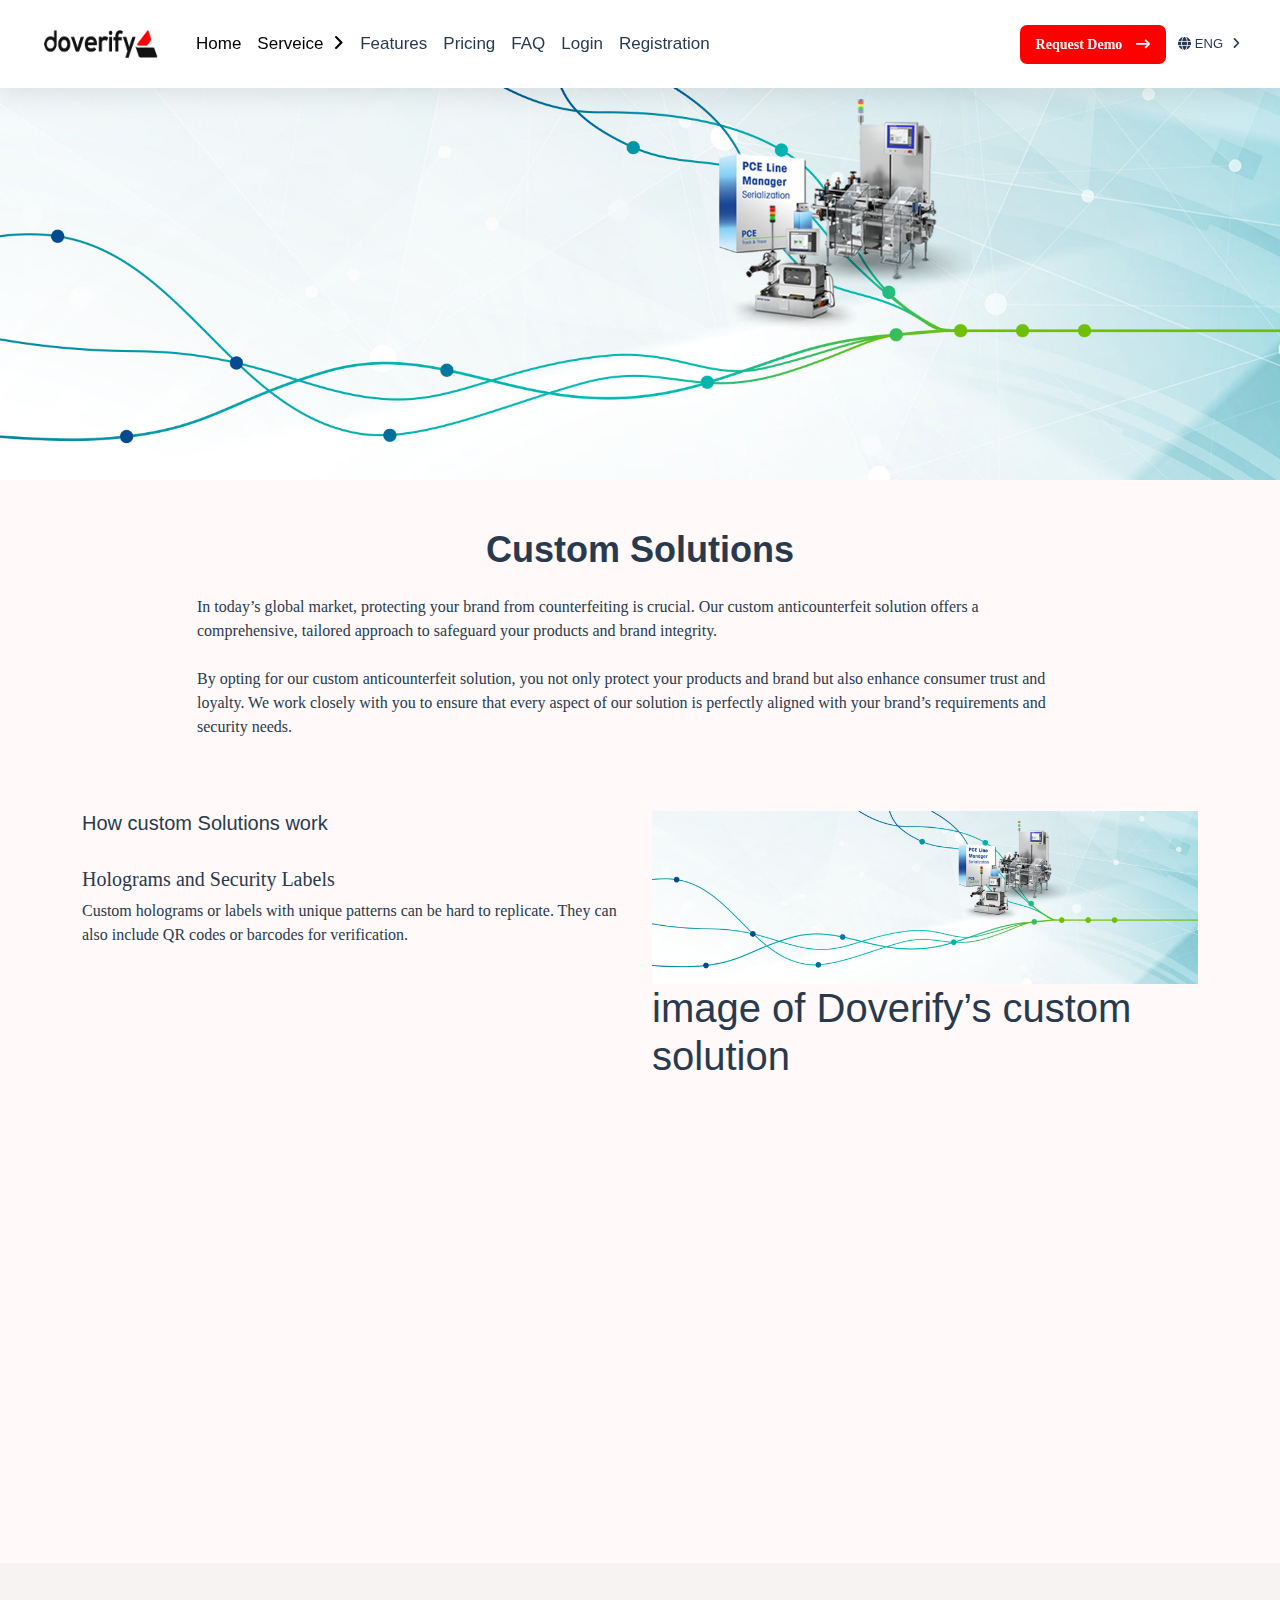
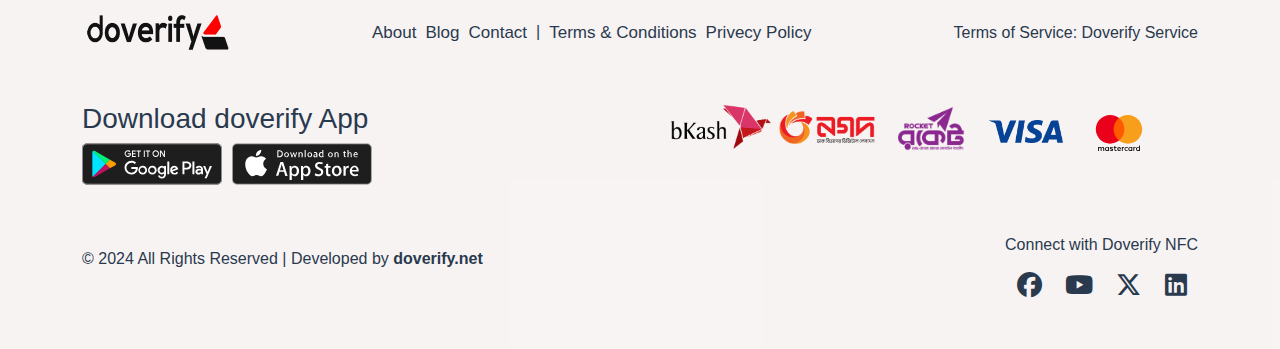
<file: custom-solution.html>
<!DOCTYPE html>
<html lang="en">
<head>
  <meta charset="UTF-8">
  <meta name="viewport" content="width=device-width, initial-scale=1.0">
  <title>Custom Solutions</title>
  <link rel="icon" type="image/png" sizes="32x32" href="src/images/favicon.ico">
  <!-- bootstrap  -->
  <link href="https://cdn.jsdelivr.net/npm/bootstrap@5.3.3/dist/css/bootstrap.min.css" rel="stylesheet"  integrity="sha384-QWTKZyjpPEjISv5WaRU9OFeRpok6YctnYmDr5pNlyT2bRjXh0JMhjY6hW+ALEwIH" crossorigin="anonymous">
  <link rel="stylesheet" href="https://cdnjs.cloudflare.com/ajax/libs/font-awesome/6.5.2/css/all.min.css"/>

   <!--======== swiper css ======= -->
   <link rel="stylesheet" href="https://cdn.jsdelivr.net/npm/swiper@11/swiper-bundle.min.css" />
   <!-- ======== aos css ======= -->

   <!-- begin google fonts  -->
   <link href="https://fonts.googleapis.com/css2?family=Noto+Serif:ital,wght@0,100..900;1,100..900&family=Poppins:ital,wght@0,100;0,200;0,300;0,400;0,500;0,600;0,700;0,800;0,900;1,100;1,200;1,300;1,400;1,500;1,600;1,700;1,800;1,900&display=swap" rel="stylesheet">
   <!-- end google fonts  -->

  <!-- ===== custom css ====== -->
  <link rel="stylesheet" href="src/css/main.css">
  <link rel="stylesheet" href="src/css/animation.css">
  <link rel="stylesheet" href="src/css/reaponsive.css">
</head>
<body>
  <!-- begin header -->
  <header>
    <div class="header-container">
      <nav class="navbar navbar-expand-lg w-100 p-0 align-items-center">
        <a class="navbar-brand p-0" href="index.html">
          <img style="width: 120px;" src="src/images/logo.png" alt="doverify anti-counterfeit service">
        </a>
        <div class="d-flex align-items-center">
          <div class="d-block d-lg-none">
            <div class="Dropdwon d-flex align-items-center gap-1 pa1">
              <i class="fa-solid fa-globe"></i>
              ENG
              <i class="fa-solid fa-angle-right"></i>
              <div class="Dropdown-item">
                <ul class="p-0">
                  <li><a href="#" onclick="event.preventDefault();">Bangla</a></li>
                  <li><a href="#" onclick="event.preventDefault();">English</a></li>
                </ul>
              </div>
            </div>
          </div>
          <button class="tolggeicon d-lg-none" type="button" data-bs-toggle="offcanvas" data-bs-target="#offcanvasNavbar" aria-controls="offcanvasNavbar" aria-label="Toggle navigation">
            <img src="src/images/menu.svg" alt="doverify">
          </button>
        </div>
        <div class="container-fluid">
          <div class="w-100">
            <div class="d-flex align-items-center">
              <div class="collapse navbar-collapse" id="navbarNavDropdown">
                <ul class="navbar-nav">
                  <li class="nav-item">
                    <a class="nav-link active" aria-current="page" href="index.html">Home</a>
                  </li>
                  <li class="nav-item">
                    <div class="product-dropdown">
                      <a onclick=" event.preventDefault();" class="nav-link active" aria-current="page" href="#">
                        Serveice <span><i style="margin-left: 5px;" class="fa-solid fa-angle-right"></i></span></a>
                      <div class="product-dropdown-item">
                        <div>
                          <a class="nav-link" href="brand-protection.html">Brand Protection</a>
                         <a class="nav-link" href="product-authentication.html.html">Product Authentication</a>
                          <a class="nav-link" href="custom-solution.html">Custom Solutions</a>
                        </div>
                      </div>
                    </div>
                  </li>
                  <li class="nav-item">
                    <a class="nav-link" aria-current="page" href="#features">Features</a>
                  </li>
                  <li class="nav-item">
                    <a class="nav-link" aria-current="page" href="#service-offer">Pricing</a>
                  </li>
                  </li>
                  <li class="nav-item">
                    <a class="nav-link" aria-current="page" href="#faq">FAQ</a>
                  </li>
                  <li class="nav-item">
                    <a class="nav-link" aria-current="page" href="login.html">Login</a>
                  </li>
                  <li class="nav-item">
                    <a class="nav-link" aria-current="page" href="registration.html">Registration</a>
                  </li>
                </ul>
              </div>
              <div style="margin-right: 20px;" class="d-flex d-none d-lg-block">
                <div class="d-flex gap-3">
          
                  <div>
                    <!-- <i class="fa-solid fa-user-plus"></i> -->
                  </div>
                </div>
              </div>
              <div class="d-flex d-none d-lg-block">
                <a style="width: 165px;" class="btn-orange text-light text-start fw-bold " href="requesdemo.html">Request Demo <span><i class="fa-solid fa-arrow-right-long"></i></span>
                </a>
                <!-- <a  href="#"><i class="fa-solid fa-right-to-bracket"></i></a> -->
              </div>
            </div>
          </div>
        </div>
        <div class="d-none d-lg-block">
          <div class="Dropdwon d-flex align-items-center gap-1 pa1">
            <i class="fa-solid fa-globe"></i>
            ENG
            <i style="margin-left: 5px;" class="fa-solid fa-angle-right"></i>
            <div class="Dropdown-item">
              <ul class="p-0">
                <li><a href="#" onclick="event.preventDefault();">English</a></li>
                <li><a href="#" onclick="event.preventDefault();">Bangla</a></li>
              </ul>
            </div>
          </div>
        </div>
      </nav>
    </div>
    <!-- begin offcanvas  -->
    <div class="offcanvas offcanvas-end d-lg-none" tabindex="-1" id="offcanvasNavbar" aria-labelledby="offcanvasNavbarLabel">
      <div class="offcanvas-header">
        <a class="navbar-brand p-0" href="index.html">
          <img style="width: 120px;" src="src/images/logo.png" alt="doverify anti-counterfeit service">
        </a>
        <button type="button" class="btn-close" data-bs-dismiss="offcanvas" aria-label="Close"></button>
      </div>
      <div class="offcanvas-body">
        <ul class="navbar-nav">
          <li class="nav-item">
            <a class="nav-link" aria-current="page" href="index.html">Home</a>
          </li>
          <div class="accordion accordion-flush" id="accordionFlushExample">
            <div class="accordion-item">
              <h2 class="accordion-header">
                <button style="font-size: 17px;" class="accordion-button collapsed p-0" type="button" data-bs-toggle="collapse" data-bs-target="#flush-collapseOne" aria-expanded="false" aria-controls="flush-collapseOne">
                  Serveice
                </button>
              </h2>
              <div id="flush-collapseOne" class="accordion-collapse collapse" data-bs-parent="#accordionFlushExample">
                <ul class="navbar-nav ps-3">
                  <li class="nav-item">
                    <a class="nav-link" aria-current="page" href="brand-protection.html">Brand Protection</a>
                  </li>
                  <li class="nav-item">
                    <a class="nav-link" aria-current="page" href="product-authentication.html.html">Product Authentication</a>
                  </li>
                  <li class="nav-item">
                    <a class="nav-link" aria-current="page" href="contact.html">Custom Solutions</a>
                  </li>
                </ul>
              </div>
            </div>
          </div>
          <li class="nav-item">
            <a class="nav-link" href="#">Features</a>
          </li>
          <li class="nav-item">
            <a class="nav-link" href="#">Pricing</a>
          </li>
          <li class="nav-item">
            <a class="nav-link" href="#faq">FAQ</a>
          </li>
          <li class="nav-item">
            <a class="nav-link" href="login.html">Login</a>
          </li>
          <li class="nav-item">
            <a class="nav-link" href="registration.html">Registration</a>
          </li>
        </ul>
      </div>
    </div>
    <div class="offcanvas offcanvas-end d-lg-none" tabindex="-1" id="offcanvasNavbar" aria-labelledby="offcanvasNavbarLabel">
      <div class="offcanvas-header">
        <a class="navbar-brand p-0" href="index.html">
          <img style="width: 120px;" src="src/images/logo.png" alt="doverify anti-counterfeit service">
        </a>
        <button type="button" class="btn-close" data-bs-dismiss="offcanvas" aria-label="Close"></button>
      </div>
      <div class="offcanvas-body">
        <ul class="navbar-nav">
          <li class="nav-item">
            <a class="nav-link" aria-current="page" href="index.html">Home</a>
          </li>
          <div class="accordion accordion-flush" id="accordionFlushExample">
            <div class="accordion-item">
              <h2 class="accordion-header">
                <button style="font-size: 17px;" class="accordion-button collapsed p-0" type="button" data-bs-toggle="collapse" data-bs-target="#flush-collapseOne" aria-expanded="false" aria-controls="flush-collapseOne">
                  Serveice
                </button>
              </h2>
              <div id="flush-collapseOne" class="accordion-collapse collapse" data-bs-parent="#accordionFlushExample">
                <ul class="navbar-nav ps-3">
                  <li class="nav-item">
                    <a class="nav-link" href="brand-protection.html">Brand Protection</a>
                  </li>
                  <li class="nav-item">
                    <a class="nav-link" aria-current="page" href="#">Product Authentication</a>
                  </li>
                  <li class="nav-item">
                    <a class="nav-link" aria-current="page" href="#">Custom Solutions</a>
                  </li>
                </ul>
              </div>
            </div>
          </div>
          <li class="nav-item">
            <a class="nav-link" href="#">Features</a>
          </li>
          <li class="nav-item">
            <a class="nav-link" href="#">Pricing</a>
          </li>
        </ul>
      </div>
    </div>
    <!-- end offcanvas  -->
  </header>
  <!-- end header  -->
  <!-- begin main  -->
  <main>
    <!-- begin banner -->
    <section class="bannar-img">
      <div>
        <img  src="src/assets/img/code-hero-graphic_1900x600-1.jpg" alt="banner">
      </div>
    </section>
    <!-- end banner -->
    <div class="container py-5">
      <h1 class="section-heading pb-4 animation">Custom Solutions</h1>
      <p class="section-subtitle description-container animation">
        In today’s global market, protecting your brand from counterfeiting is crucial. Our custom anticounterfeit solution offers a comprehensive, tailored approach to safeguard your products and brand integrity.<br><br>
        By opting for our custom anticounterfeit solution, you not only protect your products and brand but also enhance consumer trust and loyalty. We work closely with you to ensure that every aspect of our solution is perfectly aligned with your brand’s requirements and security needs.
      </p>
    </div>
    <div class="container pb-5 my-4">
      <div class="row">
        <div class="col-lg-6">
          <h3 class="section-subheading pb-4 animation">How custom Solutions work</h3>
          <div class="description-container">
            <!-- Protecting product authenticity ensures quality assurance, builds consumer trust, and prevents counterfeiting. Secure your products, comply with standards, and enhance market presence effectively. -->
          </div>
          <div class="brand-protection-container">
            <div class="fade-left">
              <h5><!--<span><i class="fas fa-tag"></i></span> -->Holograms and Security Labels</h5>
              <p>Custom holograms or labels with unique patterns can be hard to replicate. They can also include QR codes or barcodes for verification.</p>
            </div>
            <div class="fade-left">
              <h5><!-- <span><i class="fas fa-shield-alt"></i></span> -->RFID/NFC Tags</h5>
              <p>Radio-frequency identification (RFID) and Near Field Communication (NFC) tags can be embedded in products. These tags store data that can be read by a scanner or smartphone to verify authenticity.</p>
            </div>
            <div class="fade-left">
              <h5><!--<span><i class="fas fa-lock"></i></span> -->Blockchain Technology</h5>
              <p> Using blockchain to create a secure and transparent ledger of transactions can help track the product's journey from manufacturer to consumer, ensuring it hasn’t been tampered with.</p>
            </div>
            <div class="fade-left">
              <h5><!-- <span><i class="fas fa-check-circle"></i></span> -->Digital Watermarking</h5>
              <p>This involves embedding a digital watermark into the product or its packaging, which can be detected and verified with specialized software.</p>
            </div>
            <div class="fade-left">
              <h5><!--<span><i class="fas fa-clipboard-list"></i></span> -->Smart Packaging</h5>
              <p> Integrating sensors or tamper-evident features into packaging can alert consumers and manufacturers if a product has been tampered with.</p>
            </div>
            <div class="fade-left">
              <h5><!--<span><i class="fas fa-chart-bar"></i></span> -->Authentication Apps</h5>
              <p>Creating a mobile app that allows consumers to scan a product and verify its authenticity can be a user-friendly solution.</p>
            </div>
          </div>
        </div>
        <div class="col-lg-6">
          <img class="w-100" src="src/assets/img/code-hero-graphic_1900x600-1.jpg" alt="Doverify Product Authentication">
          <h1>image of Doverify’s custom solution</h1>
        </div>
      </div>
    </div>    
 </main>
  <!-- end main  -->
  <!-- begin footer  -->
  <footer class="py-5">
    <div class="footer-border"></div>
    <div class="container">
      <div class="row align-items-center">
        <div class="col-12 col-md-3 footer-content-alignment">
          <img style="width: 150px;" src="src/images/logo.png" alt="doverify">
        </div>
        <div class="col-12 col-md-5">
          <ul class="footer-item">
            <li><a href="">About</a></li>
            <li><a href="#">Blog</a></li>
            <li><a href="contact.html">Contact</a></li>
            |
            <li><a href="#">Terms & Conditions</a></li>
            <li><a href="#">Privecy Policy</a></li>
          </ul>
        </div>
        <div class="col-12 col-md-4 footer-content-alignment">
          <p class="text-md-end m-0">Terms of Service: Doverify Service</p>
        </div>
      </div>
    </div>
      <div class="container py-5">
        <div class="d-flex flex-column flex-lg-row">
          <div>
            <h3 class="sm-text-center">Download doverify App</h3>
            <div class="download-nfc-app">
            <div class="playstore">
              <svg xmlns="http://www.w3.org/2000/svg" xml:space="preserve" width="140" height="42" viewBox="0 0 157.2 46.4">
                <title>Get doverify app on Google Play</title>
            <path fill="#1E1E1E" fill-rule="evenodd" d="M151.3 46.4H5.8c-3.2 0-5.8-2.6-5.8-5.8V5.8C0 2.6 2.6 0 5.8 0h145.5c3.2 0 5.8 2.6 5.8 5.8v34.8c0 3.2-2.6 5.8-5.8 5.8z" clip-rule="evenodd"></path>
            <path fill="#A6A6A6" fill-rule="evenodd" d="M151.3.9c2.7 0 4.9 2.2 4.9 4.9v34.8c0 2.7-2.2 4.9-4.9 4.9H5.8c-2.7 0-4.9-2.2-4.9-4.9V5.8C.9 3.1 3.1.9 5.8.9h145.5zm0-.9H5.8C2.6 0 0 2.6 0 5.8v34.8c0 3.2 2.6 5.8 5.8 5.8h145.5c3.2 0 5.8-2.6 5.8-5.8V5.8c0-3.2-2.6-5.8-5.8-5.8z" clip-rule="evenodd"></path>
            <path fill="#FFF" d="M82.8 15.3c-1 0-1.9-.4-2.6-1.1-.7-.7-1.1-1.7-1.1-2.7 0-1 .4-2 1.1-2.7.7-.7 1.6-1.1 2.6-1.1s1.9.4 2.6 1.1c1.4 1.5 1.4 3.8 0 5.3-.7.9-1.6 1.3-2.6 1.2zm-31.2 0c-1 0-1.9-.4-2.6-1.1-1.5-1.5-1.5-3.8 0-5.3.7-.7 1.7-1.1 2.7-1.1.5 0 1 .1 1.5.3.4.2.8.4 1.1.8l-.1.1-.8.8-.1-.1c-.5-.5-1.1-.8-1.8-.8s-1.3.3-1.8.7c-1 1.1-1 2.8 0 3.9 1 1 2.6 1 3.7 0 .3-.3.5-.8.5-1.2h-2.5v-1.1H55v.1c0 .2 0 .4.1.5 0 .9-.3 1.8-.9 2.4-.7.8-1.7 1.2-2.6 1.1zm41.5-.1H92l-3.4-5.4v5.4h-1.1V8h1.3v.1l3.2 5.1V8h1.1v7.2zm-18.6 0h-1.1V9.1h-1.9V8h5v1.1h-1.9l-.1 6.1zm-4 0h-1.1V8h1.1v7.2zm-6.3 0h-1.1V9.1h-1.9V8h5v1.1h-1.9l-.1 6.1zm-3.8 0h-4.3V8h4.3v1.1h-3.2v2h2.9v1.1h-2.9v2h3.2v1zM81 13.5c.5.5 1.1.8 1.8.8s1.3-.3 1.8-.8c1-1.1 1-2.7 0-3.8-.5-.5-1.1-.8-1.8-.8s-1.3.3-1.8.8c-1 1.1-1 2.7 0 3.8z"></path>
            <path fill="#FFF" fill-rule="evenodd" d="M79 25.2c-2.7 0-4.9 2.2-4.9 4.9S76.3 35 79 35s4.9-2.2 4.9-4.9-2.1-4.9-4.8-4.9H79zm0 7.9c-1.7.1-3.1-1.1-3.2-2.8-.1-1.7 1.1-3.1 2.8-3.2 1.7-.1 3.1 1.1 3.2 2.8v.2c0 1.6-1.2 3-2.8 3zm-10.8-7.9c-2.7 0-4.9 2.2-4.9 4.9s2.2 4.9 4.9 4.9 4.9-2.2 4.9-4.9-2.1-4.9-4.8-4.9h-.1zm0 7.9c-1.7.1-3.1-1.1-3.2-2.8-.1-1.7 1.1-3.1 2.8-3.2 1.7-.1 3.1 1.1 3.2 2.8v.2c0 1.6-1.2 3-2.8 3zm-12.8-6.4v2.1h5c-.1 1-.5 1.9-1.1 2.6-1 1-2.4 1.6-3.9 1.5-3.1-.1-5.5-2.6-5.5-5.7.1-3 2.5-5.4 5.5-5.5 1.4 0 2.8.5 3.8 1.5l1.5-1.5c-1.4-1.4-3.3-2.1-5.2-2.1-4.2 0-7.7 3.3-7.7 7.6 0 4.2 3.3 7.7 7.6 7.7h.2c2 .1 4-.7 5.3-2.2 1.2-1.3 1.9-3.1 1.8-4.9 0-.4 0-.9-.1-1.3l-7.2.2zm52.5 1.7c-.6-1.8-2.3-3.1-4.2-3.1-2.6 0-4.7 2.1-4.7 4.7v.2c-.1 2.7 2 4.9 4.7 4.9h.2c1.7 0 3.2-.8 4.1-2.2l-1.7-1.1c-.5.9-1.4 1.4-2.4 1.4s-2-.6-2.4-1.5l6.6-2.7-.2-.6zm-6.7 1.6c-.1-1.5 1-2.8 2.5-2.9.8-.1 1.5.4 1.8 1l-4.3 1.9zm-5.4 4.8H98V20.3h-2.2v14.5zm-3.6-8.5c-.7-.7-1.7-1.1-2.7-1.1-2.7.1-4.8 2.4-4.7 5.1.1 2.6 2.2 4.6 4.7 4.7 1 0 1.9-.4 2.6-1.1h.1v.7c0 1.9-1 2.9-2.6 2.9-1.1 0-2.1-.7-2.5-1.8l-1.9.8c.7 1.8 2.5 2.9 4.4 2.9 2.5 0 4.7-1.5 4.7-5.1v-8.8h-2l-.1.8zm-2.4 6.8c-1.7-.1-2.9-1.6-2.7-3.3.1-1.4 1.3-2.6 2.7-2.7 1.5.1 2.7 1.4 2.6 2.9v.1c.1 1.5-1 2.8-2.5 3h-.1zM118 20.3h-5.2v14.5h2.2v-5.5h3c2.5.1 4.6-1.7 4.8-4.2.1-2.5-1.7-4.6-4.2-4.8h-.6zm.1 7H115v-5h3.1c1.4 0 2.5 1.1 2.5 2.4 0 1.4-1.1 2.5-2.4 2.5 0 .1-.1.1-.1.1zm13.4-2.1c-1.6-.1-3.1.8-3.9 2.2l1.9.8c.4-.7 1.2-1.1 2-1.1 1.1-.1 2.2.7 2.3 1.9v.2c-.7-.4-1.5-.6-2.3-.6-2.1 0-4.2 1.1-4.2 3.3.1 1.8 1.6 3.3 3.5 3.2h.1c1.1.1 2.2-.5 2.8-1.4h.1v1.1h2.1v-5.6c-.1-2.6-2-4-4.4-4zm-.3 7.9c-.7 0-1.7-.3-1.7-1.2 0-1.1 1.2-1.5 2.3-1.5.7 0 1.4.1 2 .5-.2 1.2-1.3 2.2-2.6 2.2zm12.3-7.6-2.5 6.3h-.1l-2.6-6.3H136l3.9 8.8-2.2 4.9h2.3l5.9-13.7h-2.4zM124 34.8h2.2V20.3H124v14.5z" clip-rule="evenodd"></path>
            <linearGradient id="googlePlayFooter1" x1="-818.89" x2="-819.001" y1="545.088" y2="545.119" gradientTransform="matrix(14.9996 0 0 -29.049 12331.185 15876.299)" gradientUnits="userSpaceOnUse">
                <stop offset="0" style="stop-color:#00a0ff"></stop>
                <stop offset=".007" style="stop-color:#00a1ff"></stop>
                <stop offset=".26" style="stop-color:#00beff"></stop>
                <stop offset=".512" style="stop-color:#00d2ff"></stop>
                <stop offset=".76" style="stop-color:#00dfff"></stop>
                <stop offset="1" style="stop-color:#00e3ff"></stop>
            </linearGradient>
            <path fill="url(#googlePlayFooter1)" fill-rule="evenodd" d="M12.1 8.7c-.4.5-.6 1-.5 1.6V36c0 .6.2 1.2.5 1.6l.1.1 14.4-14.4V23L12.1 8.7z" clip-rule="evenodd"></path>
            <linearGradient id="googlePlayFooter2" x1="-803.306" x2="-803.566" y1="511.463" y2="511.463" gradientTransform="matrix(11.7734 0 0 -9.916 9507.173 5094.86)" gradientUnits="userSpaceOnUse">
                <stop offset="0" style="stop-color:#ffe000"></stop>
                <stop offset=".409" style="stop-color:#ffbd00"></stop>
                <stop offset=".775" style="stop-color:orange"></stop>
                <stop offset="1" style="stop-color:#ff9c00"></stop>
            </linearGradient>
            <path fill="url(#googlePlayFooter2)" fill-rule="evenodd" d="m31.3 28.1-4.8-4.8V23l4.8-4.8.1.1 5.7 3.2c1.6.9 1.6 2.4 0 3.3l-5.8 3.3z" clip-rule="evenodd"></path>
            <linearGradient id="googlePlayFooter3" x1="-833.511" x2="-833.602" y1="527.927" y2="528.08" gradientTransform="matrix(19.347 0 0 -14.9225 16157.47 7923.468)" gradientUnits="userSpaceOnUse">
                <stop offset="0" style="stop-color:#ff3a44"></stop>
                <stop offset="1" style="stop-color:#c31162"></stop>
            </linearGradient>
            <path fill="url(#googlePlayFooter3)" fill-rule="evenodd" d="m31.4 28.1-4.9-4.9-14.4 14.4c.7.6 1.7.6 2.4.1l16.9-9.6" clip-rule="evenodd"></path>
            <linearGradient id="googlePlayFooter4" x1="-834.423" x2="-834.382" y1="528.375" y2="528.443" gradientTransform="matrix(19.347 0 0 -14.915 16157.442 7904.337)" gradientUnits="userSpaceOnUse">
                <stop offset="0" style="stop-color:#32a071"></stop>
                <stop offset=".068" style="stop-color:#2da771"></stop>
                <stop offset=".476" style="stop-color:#15cf74"></stop>
                <stop offset=".801" style="stop-color:#06e775"></stop>
                <stop offset="1" style="stop-color:#00f076"></stop>
            </linearGradient>
            <path fill="url(#googlePlayFooter4)" fill-rule="evenodd" d="M31.4 18.3 14.5 8.7c-.7-.6-1.7-.5-2.4.1l14.5 14.4 4.8-4.9z" clip-rule="evenodd"></path>
            <path fill-rule="evenodd" d="m31.3 28-16.8 9.6c-.7.5-1.6.5-2.3 0l-.1.1.1.1c.7.5 1.6.5 2.3 0l16.9-9.6-.1-.2z" clip-rule="evenodd" opacity=".2"></path>
            <path fill-rule="evenodd" d="M37.1 24.7 31.3 28l.1.1 5.7-3.2c.7-.3 1.1-.9 1.2-1.7-.1.6-.6 1.2-1.2 1.5z" clip-rule="evenodd" opacity=".12"></path>
            <path fill="#FFF" fill-rule="evenodd" d="m14.5 8.8 22.6 12.8c.6.3 1.1.8 1.2 1.5-.1-.7-.5-1.4-1.2-1.7L14.5 8.7c-1.6-.9-2.9-.2-2.9 1.7v.2c0-1.9 1.3-2.7 2.9-1.8z" clip-rule="evenodd" opacity=".25"></path>
              </svg>
            </div>
            <div class="ios">
              <svg xmlns="http://www.w3.org/2000/svg" xml:space="preserve" width="140" height="42" viewBox="0 0 156.6 46.4">
                <title>Get doverify app on App Store</title>
            <path fill="#A6A6A6" d="M151 46.4H5.5c-3 0-5.5-2.5-5.5-5.5V5.5C0 2.5 2.5 0 5.5 0H151c3 0 5.5 2.4 5.6 5.5v35.4c0 3.1-2.5 5.5-5.6 5.5z"></path>
            <path fill="#1E1E1E" d="M155.5 40.9c0 2.5-2 4.4-4.4 4.4H5.5c-2.5 0-4.4-2-4.5-4.4V5.5C1 3 3 1 5.5 1H151c2.5 0 4.4 2 4.4 4.4v35.5z"></path>
            <g fill="#FFF">
                <path d="M34.939 22.912c0-2.3 1.2-4.4 3.2-5.6-1.2-1.8-3.3-2.9-5.4-2.9-2.3-.2-4.5 1.4-5.7 1.4-1.2 0-3-1.3-4.9-1.3-2.5.1-4.8 1.5-6.1 3.7-2.6 4.6-.7 11.2 1.9 14.9 1.3 1.8 2.7 3.8 4.7 3.7 1.9-.1 2.6-1.2 4.9-1.2 2.3 0 2.9 1.2 4.9 1.2 2 0 3.3-1.8 4.5-3.6.9-1.3 1.6-2.7 2.1-4.2-2.5-1.1-4.1-3.4-4.1-6.1zM31.239 11.912c1.1-1.3 1.6-3 1.5-4.7-1.7.2-3.2 1-4.4 2.3-1.1 1.3-1.7 2.9-1.6 4.6 1.8-.1 3.4-.8 4.5-2.2z"></path>
            </g>
            <g fill="#FFF">
                <path d="M62.198 36.582h-2.6l-1.4-4.6h-5l-1.4 4.5h-2.6l5-15.4h3l5 15.5zm-4.5-6.5-1.3-4c-.1-.4-.4-1.4-.8-2.9-.2.6-.4 1.6-.7 2.9l-1.3 4h4.1zM74.998 30.882c.1 1.6-.5 3.2-1.5 4.5-.9 1-2.1 1.5-3.4 1.5-1.3.1-2.5-.5-3.2-1.6v5.9h-2.5v-12c0-1.2 0-2.4-.1-3.7h2.2l.1 1.8c1.3-2 4.1-2.6 6.1-1.3.4.2.7.5 1 .8.9 1.1 1.4 2.6 1.3 4.1zm-2.5.1c0-.9-.2-1.9-.7-2.7-.5-.7-1.3-1.1-2.2-1.1-.6 0-1.2.2-1.7.6-.5.4-.8 1-1 1.6-.1.2-.1.5-.1.8v1.9c0 .8.2 1.5.7 2.1.5.6 1.2.9 1.9.8.9 0 1.7-.4 2.2-1.1.7-.9.9-1.9.9-2.9zM87.798 30.882c.1 1.6-.5 3.2-1.5 4.5-.9 1-2.1 1.5-3.4 1.5-1.3.1-2.5-.5-3.2-1.6v5.9h-2.5v-12c0-1.2 0-2.4-.1-3.7h2.2l.1 1.8c1.3-2 4.1-2.6 6.1-1.3.4.2.7.5 1 .8.9 1.1 1.4 2.6 1.3 4.1zm-2.5.1c0-.9-.2-1.9-.7-2.7-.5-.7-1.3-1.1-2.2-1.1-.6 0-1.2.2-1.7.6-.5.4-.8 1-1 1.6-.1.2-.1.5-.1.8v1.9c0 .8.2 1.5.7 2.1.5.6 1.2.9 1.9.8.9 0 1.7-.4 2.2-1.1.7-.9.9-1.9.9-2.9zM102.098 32.182c0 1.2-.5 2.4-1.4 3.2-1.2 1-2.7 1.4-4.2 1.4-1.4.1-2.8-.3-4-1l.6-2.1c1.1.7 2.3 1 3.6 1 .8 0 1.5-.2 2.2-.6.5-.4.8-1 .8-1.7 0-.6-.2-1.2-.6-1.6-.6-.5-1.3-.9-2.1-1.2-2.7-1-4.1-2.5-4.1-4.4 0-1.2.5-2.4 1.4-3.1 1.1-.9 2.4-1.3 3.8-1.2 1.2 0 2.4.2 3.5.7l-.6 2c-.9-.5-1.9-.7-3-.7-.7 0-1.5.2-2 .6-.4.4-.6.9-.6 1.4 0 .6.3 1.1.7 1.5.7.5 1.4.9 2.2 1.2 1.1.4 2.1 1 2.9 1.9.6.8 1 1.8.9 2.7zM110.298 27.282h-2.7v5.4c0 1.4.5 2.1 1.4 2.1.4 0 .7 0 1.1-.1l.1 1.9c-.6.2-1.3.3-1.9.3-.9 0-1.7-.3-2.3-.9-.6-.9-.9-1.9-.8-3v-5.7h-1.6v-1.9h1.6v-2l2.4-.7v2.8h2.7v1.8zM122.598 30.882c.1 1.5-.5 3-1.5 4.2-1 1.1-2.5 1.8-4.1 1.7-1.4.1-2.8-.5-3.8-1.6s-1.5-2.6-1.5-4.1c0-1.6.5-3.1 1.5-4.2s2.5-1.7 4-1.6c1.5-.2 3 .4 4 1.5 1 1.2 1.5 2.6 1.4 4.1zm-2.6.1c0-.9-.2-1.8-.7-2.6-.4-.8-1.3-1.3-2.2-1.3-.9 0-1.8.5-2.3 1.3-.4.8-.6 1.7-.6 2.6 0 .9.2 1.8.7 2.6.7 1.2 2.2 1.7 3.4 1 .4-.2.8-.6 1-1.1.5-.7.8-1.6.7-2.5zM130.598 27.582c-.3 0-.5-.1-.8-.1-.8 0-1.6.3-2 1-.4.7-.6 1.4-.6 2.2v5.8h-2.5v-7.6c0-1.3 0-2.5-.1-3.5h2.2l.1 2.1h.1c.2-.6.7-1.2 1.2-1.7.5-.4 1.1-.6 1.8-.6h.6v2.4zM141.698 30.482c0 .4 0 .8-.1 1.1h-7.4c0 1 .4 1.9 1.1 2.5.7.5 1.6.8 2.4.8 1 0 2-.2 3-.5l.4 1.7c-1.2.5-2.5.7-3.7.7-1.5.1-3-.5-4.1-1.5-1-1.1-1.6-2.6-1.5-4.1-.1-1.5.4-3 1.4-4.2.9-1.2 2.4-1.8 3.9-1.8 1.4-.1 2.8.6 3.6 1.8.7 1 1.1 2.2 1 3.5zm-2.3-.7c0-.7-.1-1.3-.5-1.9-.4-.7-1.2-1.1-2-1-.8 0-1.5.4-2 1-.4.6-.7 1.2-.7 1.9h5.2z"></path>
            </g>
            <g fill="#FFF">
                <path d="M56.867 11.605c.1 1.2-.3 2.3-1.2 3.1-.9.7-2.1 1-3.2 1-.6 0-1.2-.1-1.8-.1v-7.5c.7-.1 1.4-.2 2.1-.2 1.1-.1 2.1.2 3 .9.8.7 1.2 1.7 1.1 2.8zm-1.2 0c0-.7-.2-1.4-.7-2-.6-.5-1.4-.8-2.1-.7-.3 0-.7 0-1 .1v5.6h.8c.8.1 1.6-.2 2.2-.8.5-.5.8-1.3.8-2.2zM63.667 12.805c0 .8-.2 1.5-.7 2.1-.5.6-1.2.9-2 .8-.7 0-1.4-.3-1.9-.8-.5-.6-.7-1.3-.7-2 0-.8.2-1.5.7-2.1.5-.5 1.2-.8 2-.8.7 0 1.4.3 1.9.8.5.6.8 1.3.7 2zm-1.2 0c0-.5-.1-.9-.3-1.3-.2-.4-.6-.7-1.1-.7-.5 0-.9.2-1.1.7-.3.4-.4.9-.4 1.4 0 .5.1.9.3 1.3.3.4.7.6 1.1.6.5 0 .9-.3 1.1-.7.3-.4.4-.8.4-1.3zM72.767 10.105l-1.7 5.5h-1.1l-.7-2.4c-.2-.6-.3-1.2-.4-1.8-.2.6-.3 1.2-.5 1.8l-.7 2.4h-1.1l-1.6-5.5h1.2l.6 2.6c.1.6.3 1.2.4 1.8.1-.5.2-1 .5-1.7l.8-2.6h1l.7 2.6c.2.6.3 1.2.4 1.8.1-.6.2-1.2.4-1.8l.7-2.7h1.1zM79.067 15.605h-1.2v-3.2c0-1-.4-1.4-1.1-1.4-.3 0-.7.1-.9.4-.2.3-.3.6-.3.9v3.3h-1.2v-5.5h1.1l.1.9c.1-.3.4-.5.6-.7.3-.2.7-.3 1.1-.3.5 0 .9.2 1.3.5.5.5.7 1.1.6 1.8l-.1 3.3zM82.467 15.605h-1.2v-8h1.2v8zM89.667 12.805c0 .8-.2 1.5-.7 2.1-.5.6-1.2.9-2 .8-.7 0-1.4-.3-1.9-.8-.5-.6-.7-1.3-.7-2 0-.8.2-1.5.7-2.1.5-.5 1.2-.8 2-.8.7 0 1.4.3 1.9.8.4.6.7 1.3.7 2zm-1.3 0c0-.5-.1-.9-.3-1.3-.2-.4-.6-.7-1.1-.7-.5 0-.9.2-1.1.7-.2.4-.3.9-.3 1.3 0 .5.1.9.3 1.3.2.4.6.7 1.1.7.5 0 .9-.3 1.1-.7.2-.3.3-.8.3-1.3zM95.467 15.605h-1.1l-.1-.6c-.4.5-1 .8-1.6.8-.5 0-.9-.2-1.2-.5-.3-.3-.4-.7-.4-1.1 0-.6.3-1.2.8-1.5.7-.4 1.5-.6 2.4-.5v-.3c0-.7-.4-1.1-1.1-1.1-.5 0-1 .1-1.4.4l-.2-.8c.6-.3 1.2-.5 1.9-.5 1.4 0 2.1.8 2.1 2.3v2c-.1.5-.1.9-.1 1.4zm-1.2-1.9v-.8c-1.3 0-2 .3-2 1.1 0 .2.1.5.2.6.2.1.4.2.6.2.3 0 .5-.1.7-.3.3-.1.5-.5.5-.8zM102.367 15.605h-1.1l-.1-.9c-.3.7-1 1.1-1.8 1-.6 0-1.2-.3-1.6-.8-.5-.6-.7-1.3-.7-2 0-.8.2-1.5.7-2.2.4-.5 1-.8 1.7-.8.6-.1 1.2.2 1.5.7v-3h1.2v6.5c.2.5.2 1 .2 1.5zm-1.2-2.3v-1.3c-.1-.3-.2-.5-.4-.7-.2-.2-.5-.3-.8-.3-.4 0-.8.2-1.1.5-.3.4-.4.9-.4 1.4 0 .5.1.9.4 1.3.2.3.6.6 1.1.5.4 0 .7-.2 1-.4.1-.3.2-.7.2-1zM112.767 12.805c0 .8-.2 1.5-.7 2.1-.5.6-1.2.9-2 .8-.7 0-1.4-.3-1.9-.8-.5-.6-.7-1.3-.7-2 0-.8.2-1.5.7-2.1.5-.5 1.2-.8 2-.8.7 0 1.4.3 1.9.8.5.6.8 1.3.7 2zm-1.2 0c0-.5-.1-.9-.3-1.3-.2-.4-.6-.7-1.1-.7-.5 0-.9.2-1.1.7-.3.4-.4.9-.4 1.4 0 .5.1.9.3 1.3.3.6 1.1.8 1.7.5.2-.1.4-.3.5-.5.3-.4.4-.9.4-1.4zM119.367 15.605h-1.2v-3.2c0-1-.4-1.4-1.1-1.4-.3 0-.7.1-.9.4-.2.3-.3.6-.3.9v3.3h-1.2v-5.5h1v.9c.1-.3.4-.5.6-.7.3-.2.7-.3 1.1-.3.5 0 .9.2 1.3.5.5.5.7 1.1.6 1.8l.1 3.3zM127.567 11.005h-1.3v2.7c0 .7.2 1 .7 1 .2 0 .4 0 .5-.1v.9c-.3.1-.6.1-.9.1-.4 0-.8-.1-1.1-.4-.3-.4-.5-.9-.4-1.5v-2.7h-.8v-.9h.8v-1l1.2-.4v1.4h1.3v.9zM133.967 15.605h-1.2v-3.1c0-1-.4-1.5-1.1-1.5-.5 0-1 .3-1.2.9 0 .1-.1.3-.1.4v3.3h-1.2v-8h1.2v3.3c.3-.6 1-.9 1.6-.9.5 0 .9.2 1.3.5.4.5.7 1.2.6 1.8l.1 3.3zM140.567 12.605v.6h-3.6c0 .5.2.9.5 1.2.3.2.7.4 1.2.4s1-.1 1.5-.3l.2.8c-.6.2-1.2.4-1.8.3-.7 0-1.5-.2-2-.7-.5-.5-.8-1.3-.7-2 0-.7.2-1.5.7-2.1.5-.6 1.2-.9 1.9-.9s1.4.3 1.8.9c.2.6.4 1.2.3 1.8zm-1.1-.3c0-.3-.1-.7-.2-.9-.2-.3-.6-.5-1-.5s-.7.2-1 .5c-.2.3-.3.6-.4.9h2.6z"></path>
            </g>
              </svg>
            </div>
            </div>
          </div>
          <div class="payment-get flex-grow-1 w-100">
            <div class="d-flex justify-content-center justify-content-lg-end w-100">
              <span>
                <img class="w-100" src="src/images/getway/bkash-payment-get.png" alt="doverify">
              </span>
              <span>
                <img class="w-100" src="src/images/getway/nagad-payemt-get.png" alt="doverify">
              </span>
              <span>
                <img class="w-100" src="src/images/getway/rocket-payment-get.png" alt="doverify">
              </span>
              <span>
                <img class="visa-card" src="src/images/getway/visa-card-payment-get.png" alt="doverify">
              </span>
              <span>
                <img class="mastar-card" src="src/images/getway/mastar-card-payment-get.svg" alt="doverify">
              </span>
            </div>
          </div>
        </div>
      </div>
    <div class="container">
      <div class="d-flex align-items-sm-center justify-content-between flex-wrap flex-column-reverse flex-lg-row">
        <div class="footer-content-alignment">
          <p>© 2024 All Rights Reserved | Developed by <strong>doverify.net</strong></p>
        </div>
        <div class="footer-content-alignment">
          <p class="text-center">Connect with Doverify NFC</p>
          <div class="d-flex justify-content-between footer-icon">
            <span><a href="https://web.facebook.com/doverifynfc/"><i class="fa-brands fa-facebook"></i></a></span>
            <span><a href="#"><i class="fa-brands fa-youtube"></i></a></span>
            <span><a href="#"><i class="fa-brands fa-x-twitter"></i></a></span>
            <span><a href="#"><i class="fa-brands fa-linkedin"></i></a></span>
          </div>
        </div>
      </div>
    </div>
  </footer>
  <!-- end footer  -->
  <!--===== bootstrap js=====  -->
  <script src="https://cdn.jsdelivr.net/npm/bootstrap@5.3.3/dist/js/bootstrap.bundle.min.js" integrity="sha384-YvpcrYf0tY3lHB60NNkmXc5s9fDVZLESaAA55NDzOxhy9GkcIdslK1eN7N6jIeHz" crossorigin="anonymous"></script>
  <!-- ======= swiper js ======= -->
  <script src="https://cdn.jsdelivr.net/npm/swiper@11/swiper-bundle.min.js"></script>
  <!-- aos  -->
   <script src="src/js/animation.js"></script>
</body>
</html>
</file>
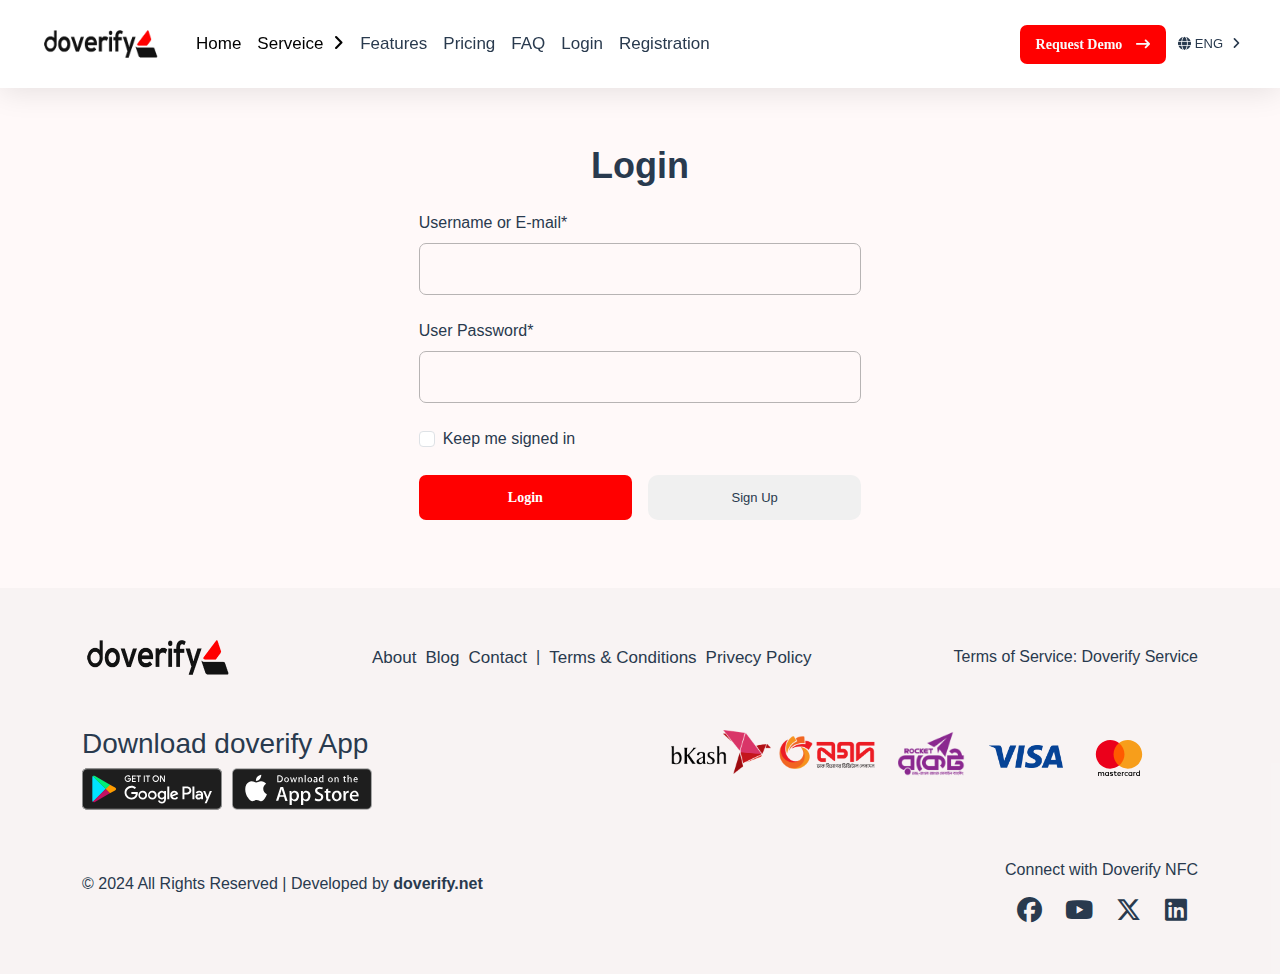
<file: login.html>
<!DOCTYPE html>
<html lang="en">
<head>
  <meta charset="UTF-8">
  <meta name="viewport" content="width=device-width, initial-scale=1.0">
  <title>registration</title>
  <link rel="icon" type="image/png" sizes="32x32" href="src/images/favicon.ico">
  <!-- bootstrap  -->
  <link href="https://cdn.jsdelivr.net/npm/bootstrap@5.3.3/dist/css/bootstrap.min.css" rel="stylesheet"  integrity="sha384-QWTKZyjpPEjISv5WaRU9OFeRpok6YctnYmDr5pNlyT2bRjXh0JMhjY6hW+ALEwIH" crossorigin="anonymous">
  <link rel="stylesheet" href="https://cdnjs.cloudflare.com/ajax/libs/font-awesome/6.5.2/css/all.min.css"/>

   <!--======== swiper css ======= -->
   <link rel="stylesheet" href="https://cdn.jsdelivr.net/npm/swiper@11/swiper-bundle.min.css" />
   <!-- ======== aos css ======= -->

   <!-- begin google fonts  -->
   <link href="https://fonts.googleapis.com/css2?family=Noto+Serif:ital,wght@0,100..900;1,100..900&family=Poppins:ital,wght@0,100;0,200;0,300;0,400;0,500;0,600;0,700;0,800;0,900;1,100;1,200;1,300;1,400;1,500;1,600;1,700;1,800;1,900&display=swap" rel="stylesheet">
   <!-- end google fonts  -->

  <!-- ===== custom css ====== -->
  <link rel="stylesheet" href="src/css/main.css">
  <link rel="stylesheet" href="src/css/reaponsive.css">
</head>
<body>
    <!-- begin header -->
    <header>
      <div class="header-container">
        <nav class="navbar navbar-expand-lg w-100 p-0 align-items-center">
          <a class="navbar-brand p-0" href="index.html">
            <img style="width: 120px;" src="src/images/logo.png" alt="doverify anti-counterfeit service">
          </a>
          <div class="d-flex align-items-center">
            <div class="d-block d-lg-none">
              <div class="Dropdwon d-flex align-items-center gap-1 pa1">
                <i class="fa-solid fa-globe"></i>
                ENG
                <i class="fa-solid fa-angle-right"></i>
                <div class="Dropdown-item">
                  <ul class="p-0">
                    <li><a href="#" onclick="event.preventDefault();">Bangla</a></li>
                    <li><a href="#" onclick="event.preventDefault();">English</a></li>
                  </ul>
                </div>
              </div>
            </div>
            <button class="tolggeicon d-lg-none" type="button" data-bs-toggle="offcanvas" data-bs-target="#offcanvasNavbar" aria-controls="offcanvasNavbar" aria-label="Toggle navigation">
              <img src="src/images/menu.svg" alt="doverify">
            </button>
          </div>
          <div class="container-fluid">
            <div class="w-100">
              <div class="d-flex align-items-center">
                <div class="collapse navbar-collapse" id="navbarNavDropdown">
                  <ul class="navbar-nav">
                    <li class="nav-item">
                      <a class="nav-link active" aria-current="page" href="index.html">Home</a>
                    </li>
                    <li class="nav-item">
                      <div class="product-dropdown">
                        <a onclick=" event.preventDefault();" class="nav-link active" aria-current="page" href="#">
                          Serveice <span><i style="margin-left: 5px;" class="fa-solid fa-angle-right"></i></span></a>
                        <div class="product-dropdown-item">
                          <div>
                            <a class="nav-link" href="brand-protection.html">Brand Protection</a>
                             <a class="nav-link" href="product-authentication.html.html">Product Authentication</a>
                              <a class="nav-link" href="#">Custom Solutions</a>
                          </div>
                        </div>
                      </div>
                    </li>
                    <li class="nav-item">
                      <a class="nav-link" aria-current="page" href="#ourfeatures">Features</a>
                    </li>
                    <li class="nav-item">
                      <a class="nav-link" aria-current="page" href="#pricing">Pricing</a>
                    </li>
                    </li>
                    <li class="nav-item">
                      <a class="nav-link" aria-current="page" href="#faq">FAQ</a>
                    </li>
                    <li class="nav-item">
                      <a class="nav-link" aria-current="page" href="login.html">Login</a>
                    </li>
                    <li class="nav-item">
                      <a class="nav-link" aria-current="page" href="registration.html">Registration</a>
                    </li>
                  </ul>
                </div>
                <div style="margin-right: 20px;" class="d-flex d-none d-lg-block">
                  <div class="d-flex gap-3">
            
                    <div>
                      <!-- <i class="fa-solid fa-user-plus"></i> -->
                    </div>
                  </div>
                </div>
                <div class="d-flex d-none d-lg-block">
                  <a style="width: 165px;" class="btn-orange text-light text-start fw-bold " href="requesdemo.html">Request Demo <span><i class="fa-solid fa-arrow-right-long"></i></span>
                  </a>
                  <!-- <a  href="#"><i class="fa-solid fa-right-to-bracket"></i></a> -->
                </div>
              </div>
            </div>
          </div>
          <div class="d-none d-lg-block">
            <div class="Dropdwon d-flex align-items-center gap-1 pa1">
              <i class="fa-solid fa-globe"></i>
              ENG
              <i style="margin-left: 5px;" class="fa-solid fa-angle-right"></i>
              <div class="Dropdown-item">
                <ul class="p-0">
                  <li><a href="#" onclick="event.preventDefault();">English</a></li>
                  <li><a href="#" onclick="event.preventDefault();">Bangla</a></li>
                </ul>
              </div>
            </div>
          </div>
        </nav>
      </div>
      <!-- begin offcanvas  -->
    <div class="offcanvas offcanvas-end d-lg-none" tabindex="-1" id="offcanvasNavbar" aria-labelledby="offcanvasNavbarLabel">
      <div class="offcanvas-header">
        <a class="navbar-brand p-0" href="index.html">
          <img style="width: 120px;" src="src/images/logo.png" alt="doverify anti-counterfeit service">
        </a>
        <button type="button" class="btn-close" data-bs-dismiss="offcanvas" aria-label="Close"></button>
      </div>
      <div class="offcanvas-body">
        <ul class="navbar-nav">
          <li class="nav-item">
            <a class="nav-link" aria-current="page" href="index.html">Home</a>
          </li>
          <div class="accordion accordion-flush" id="accordionFlushExample">
            <div class="accordion-item">
              <h2 class="accordion-header">
                <button style="font-size: 17px;" class="accordion-button collapsed p-0" type="button" data-bs-toggle="collapse" data-bs-target="#flush-collapseOne" aria-expanded="false" aria-controls="flush-collapseOne">
                  Serveice
                </button>
              </h2>
              <div id="flush-collapseOne" class="accordion-collapse collapse" data-bs-parent="#accordionFlushExample">
                <ul class="navbar-nav ps-3">
                  <li class="nav-item">
                    <a class="nav-link" href="#">Brand Protection</a>
                  </li>
                  <li class="nav-item">
                    <a class="nav-link" aria-current="page" href="product-authentication.html.html">Product Authentication</a>
                  </li>
                  <li class="nav-item">
                    <a class="nav-link" aria-current="page" href="custom-solution.html">Custom Solutions</a>
                  </li>
                </ul>
              </div>
            </div>
          </div>
          <li class="nav-item">
            <a class="nav-link" href="#">Features</a>
          </li>
          <li class="nav-item">
            <a class="nav-link" href="#">Pricing</a>
          </li>
          <li class="nav-item">
            <a class="nav-link" href="#">FAQ</a>
          </li>
          <li class="nav-item">
            <a class="nav-link" href="login.html">Login</a>
          </li>
          <li class="nav-item">
            <a class="nav-link" href="registration.html">Registration</a>
          </li>
        </ul>
      </div>
    </div>
      <div class="offcanvas offcanvas-end d-lg-none" tabindex="-1" id="offcanvasNavbar" aria-labelledby="offcanvasNavbarLabel">
        <div class="offcanvas-header">
          <a class="navbar-brand p-0" href="index.html">
            <img style="width: 120px;" src="src/images/logo.png" alt="doverify anti-counterfeit service">
          </a>
          <button type="button" class="btn-close" data-bs-dismiss="offcanvas" aria-label="Close"></button>
        </div>
        <div class="offcanvas-body">
          <ul class="navbar-nav">
            <li class="nav-item">
              <a class="nav-link" aria-current="page" href="index.html">Home</a>
            </li>
            <div class="accordion accordion-flush" id="accordionFlushExample">
              <div class="accordion-item">
                <h2 class="accordion-header">
                  <button style="font-size: 17px;" class="accordion-button collapsed p-0" type="button" data-bs-toggle="collapse" data-bs-target="#flush-collapseOne" aria-expanded="false" aria-controls="flush-collapseOne">
                    Serveice
                  </button>
                </h2>
                <div id="flush-collapseOne" class="accordion-collapse collapse" data-bs-parent="#accordionFlushExample">
                  <ul class="navbar-nav ps-3">
                    <li class="nav-item">
                      <a class="nav-link" href="brand-protection.html">Brand Protection</a>
                    </li>
                    <li class="nav-item">
                      <a class="nav-link" aria-current="page" href="#">Product Authentication</a>
                    </li>
                    <li class="nav-item">
                      <a class="nav-link" aria-current="page" href="#">Custom Solutions</a>
                    </li>
                  </ul>
                </div>
              </div>
            </div>
            <li class="nav-item">
              <a class="nav-link" href="#">Features</a>
            </li>
            <li class="nav-item">
              <a class="nav-link" href="#">Pricing</a>
            </li>
          </ul>
        </div>
      </div>
      <!-- end offcanvas  -->
    </header>
    <!-- end header  -->
     <!-- begain main  -->
     <main class="mt-5 pt-5">
      <form action="">
        <div class="container mycontainer py-5">
          <div class="row justify-content-center">
            <div class="col-xl-8">
              <h3 class="section-heading my-0 mb-4">Login</h3>
              <label for="useremail" class="form-label">Username or E-mail*</label>
              <input type="text" class="form-control" id="useremail" aria-describedby="emailHelp"><br>
              <label for="password" class="form-label">User Password*</label>
              <input type="password" class="form-control" id="password" aria-describedby="emailHelp">
              <div class="my-4 form-check">
                <input type="checkbox" class="form-check-input" id="exampleCheck1">
                <label class="form-check-label" for="exampleCheck1">Keep me signed in</label>
              </div>
              <div class="d-flex gap-3">
                <button type="submit" class="btn-orange w-50">Login</button>
                <button type="submit" class="sign-btn w-50">
                  <a href="registration.html">Sign Up</a>
                </button>
              </div>
            </div>
          </div>
        </div>
      </form>
     </main>
     <!-- end main  -->
   <!-- begin footer  -->
   <footer class="py-5">
    <div class="footer-border"></div>
    <div class="container">
      <div class="row align-items-center">
        <div class="col-12 col-md-3 footer-content-alignment">
          <img style="width: 150px;" src="src/images/logo.png" alt="doverify">
        </div>
        <div class="col-12 col-md-5">
          <ul class="footer-item">
            <li><a href="#">About</a></li>
            <li><a href="#">Blog</a></li>
            <li><a href="contact.html">Contact</a></li>
            |
            <li><a href="#">Terms & Conditions</a></li>
            <li><a href="#">Privecy Policy</a></li>
          </ul>
        </div>
        <div class="col-12 col-md-4 footer-content-alignment">
          <p class="text-md-end m-0">Terms of Service: Doverify Service</p>
        </div>
      </div>
    </div>
      <div class="container py-5">
        <div class="d-flex flex-column flex-lg-row">
          <div>
            <h3 class="sm-text-center">Download doverify App</h3>
           <div class="download-nfc-app">
            <div class="playstore">
              <svg xmlns="http://www.w3.org/2000/svg" xml:space="preserve" width="140" height="42" viewBox="0 0 157.2 46.4">
                <title>Get doverify app on Google Play</title>
            <path fill="#1E1E1E" fill-rule="evenodd" d="M151.3 46.4H5.8c-3.2 0-5.8-2.6-5.8-5.8V5.8C0 2.6 2.6 0 5.8 0h145.5c3.2 0 5.8 2.6 5.8 5.8v34.8c0 3.2-2.6 5.8-5.8 5.8z" clip-rule="evenodd"></path>
            <path fill="#A6A6A6" fill-rule="evenodd" d="M151.3.9c2.7 0 4.9 2.2 4.9 4.9v34.8c0 2.7-2.2 4.9-4.9 4.9H5.8c-2.7 0-4.9-2.2-4.9-4.9V5.8C.9 3.1 3.1.9 5.8.9h145.5zm0-.9H5.8C2.6 0 0 2.6 0 5.8v34.8c0 3.2 2.6 5.8 5.8 5.8h145.5c3.2 0 5.8-2.6 5.8-5.8V5.8c0-3.2-2.6-5.8-5.8-5.8z" clip-rule="evenodd"></path>
            <path fill="#FFF" d="M82.8 15.3c-1 0-1.9-.4-2.6-1.1-.7-.7-1.1-1.7-1.1-2.7 0-1 .4-2 1.1-2.7.7-.7 1.6-1.1 2.6-1.1s1.9.4 2.6 1.1c1.4 1.5 1.4 3.8 0 5.3-.7.9-1.6 1.3-2.6 1.2zm-31.2 0c-1 0-1.9-.4-2.6-1.1-1.5-1.5-1.5-3.8 0-5.3.7-.7 1.7-1.1 2.7-1.1.5 0 1 .1 1.5.3.4.2.8.4 1.1.8l-.1.1-.8.8-.1-.1c-.5-.5-1.1-.8-1.8-.8s-1.3.3-1.8.7c-1 1.1-1 2.8 0 3.9 1 1 2.6 1 3.7 0 .3-.3.5-.8.5-1.2h-2.5v-1.1H55v.1c0 .2 0 .4.1.5 0 .9-.3 1.8-.9 2.4-.7.8-1.7 1.2-2.6 1.1zm41.5-.1H92l-3.4-5.4v5.4h-1.1V8h1.3v.1l3.2 5.1V8h1.1v7.2zm-18.6 0h-1.1V9.1h-1.9V8h5v1.1h-1.9l-.1 6.1zm-4 0h-1.1V8h1.1v7.2zm-6.3 0h-1.1V9.1h-1.9V8h5v1.1h-1.9l-.1 6.1zm-3.8 0h-4.3V8h4.3v1.1h-3.2v2h2.9v1.1h-2.9v2h3.2v1zM81 13.5c.5.5 1.1.8 1.8.8s1.3-.3 1.8-.8c1-1.1 1-2.7 0-3.8-.5-.5-1.1-.8-1.8-.8s-1.3.3-1.8.8c-1 1.1-1 2.7 0 3.8z"></path>
            <path fill="#FFF" fill-rule="evenodd" d="M79 25.2c-2.7 0-4.9 2.2-4.9 4.9S76.3 35 79 35s4.9-2.2 4.9-4.9-2.1-4.9-4.8-4.9H79zm0 7.9c-1.7.1-3.1-1.1-3.2-2.8-.1-1.7 1.1-3.1 2.8-3.2 1.7-.1 3.1 1.1 3.2 2.8v.2c0 1.6-1.2 3-2.8 3zm-10.8-7.9c-2.7 0-4.9 2.2-4.9 4.9s2.2 4.9 4.9 4.9 4.9-2.2 4.9-4.9-2.1-4.9-4.8-4.9h-.1zm0 7.9c-1.7.1-3.1-1.1-3.2-2.8-.1-1.7 1.1-3.1 2.8-3.2 1.7-.1 3.1 1.1 3.2 2.8v.2c0 1.6-1.2 3-2.8 3zm-12.8-6.4v2.1h5c-.1 1-.5 1.9-1.1 2.6-1 1-2.4 1.6-3.9 1.5-3.1-.1-5.5-2.6-5.5-5.7.1-3 2.5-5.4 5.5-5.5 1.4 0 2.8.5 3.8 1.5l1.5-1.5c-1.4-1.4-3.3-2.1-5.2-2.1-4.2 0-7.7 3.3-7.7 7.6 0 4.2 3.3 7.7 7.6 7.7h.2c2 .1 4-.7 5.3-2.2 1.2-1.3 1.9-3.1 1.8-4.9 0-.4 0-.9-.1-1.3l-7.2.2zm52.5 1.7c-.6-1.8-2.3-3.1-4.2-3.1-2.6 0-4.7 2.1-4.7 4.7v.2c-.1 2.7 2 4.9 4.7 4.9h.2c1.7 0 3.2-.8 4.1-2.2l-1.7-1.1c-.5.9-1.4 1.4-2.4 1.4s-2-.6-2.4-1.5l6.6-2.7-.2-.6zm-6.7 1.6c-.1-1.5 1-2.8 2.5-2.9.8-.1 1.5.4 1.8 1l-4.3 1.9zm-5.4 4.8H98V20.3h-2.2v14.5zm-3.6-8.5c-.7-.7-1.7-1.1-2.7-1.1-2.7.1-4.8 2.4-4.7 5.1.1 2.6 2.2 4.6 4.7 4.7 1 0 1.9-.4 2.6-1.1h.1v.7c0 1.9-1 2.9-2.6 2.9-1.1 0-2.1-.7-2.5-1.8l-1.9.8c.7 1.8 2.5 2.9 4.4 2.9 2.5 0 4.7-1.5 4.7-5.1v-8.8h-2l-.1.8zm-2.4 6.8c-1.7-.1-2.9-1.6-2.7-3.3.1-1.4 1.3-2.6 2.7-2.7 1.5.1 2.7 1.4 2.6 2.9v.1c.1 1.5-1 2.8-2.5 3h-.1zM118 20.3h-5.2v14.5h2.2v-5.5h3c2.5.1 4.6-1.7 4.8-4.2.1-2.5-1.7-4.6-4.2-4.8h-.6zm.1 7H115v-5h3.1c1.4 0 2.5 1.1 2.5 2.4 0 1.4-1.1 2.5-2.4 2.5 0 .1-.1.1-.1.1zm13.4-2.1c-1.6-.1-3.1.8-3.9 2.2l1.9.8c.4-.7 1.2-1.1 2-1.1 1.1-.1 2.2.7 2.3 1.9v.2c-.7-.4-1.5-.6-2.3-.6-2.1 0-4.2 1.1-4.2 3.3.1 1.8 1.6 3.3 3.5 3.2h.1c1.1.1 2.2-.5 2.8-1.4h.1v1.1h2.1v-5.6c-.1-2.6-2-4-4.4-4zm-.3 7.9c-.7 0-1.7-.3-1.7-1.2 0-1.1 1.2-1.5 2.3-1.5.7 0 1.4.1 2 .5-.2 1.2-1.3 2.2-2.6 2.2zm12.3-7.6-2.5 6.3h-.1l-2.6-6.3H136l3.9 8.8-2.2 4.9h2.3l5.9-13.7h-2.4zM124 34.8h2.2V20.3H124v14.5z" clip-rule="evenodd"></path>
            <linearGradient id="googlePlayFooter1" x1="-818.89" x2="-819.001" y1="545.088" y2="545.119" gradientTransform="matrix(14.9996 0 0 -29.049 12331.185 15876.299)" gradientUnits="userSpaceOnUse">
                <stop offset="0" style="stop-color:#00a0ff"></stop>
                <stop offset=".007" style="stop-color:#00a1ff"></stop>
                <stop offset=".26" style="stop-color:#00beff"></stop>
                <stop offset=".512" style="stop-color:#00d2ff"></stop>
                <stop offset=".76" style="stop-color:#00dfff"></stop>
                <stop offset="1" style="stop-color:#00e3ff"></stop>
            </linearGradient>
            <path fill="url(#googlePlayFooter1)" fill-rule="evenodd" d="M12.1 8.7c-.4.5-.6 1-.5 1.6V36c0 .6.2 1.2.5 1.6l.1.1 14.4-14.4V23L12.1 8.7z" clip-rule="evenodd"></path>
            <linearGradient id="googlePlayFooter2" x1="-803.306" x2="-803.566" y1="511.463" y2="511.463" gradientTransform="matrix(11.7734 0 0 -9.916 9507.173 5094.86)" gradientUnits="userSpaceOnUse">
                <stop offset="0" style="stop-color:#ffe000"></stop>
                <stop offset=".409" style="stop-color:#ffbd00"></stop>
                <stop offset=".775" style="stop-color:orange"></stop>
                <stop offset="1" style="stop-color:#ff9c00"></stop>
            </linearGradient>
            <path fill="url(#googlePlayFooter2)" fill-rule="evenodd" d="m31.3 28.1-4.8-4.8V23l4.8-4.8.1.1 5.7 3.2c1.6.9 1.6 2.4 0 3.3l-5.8 3.3z" clip-rule="evenodd"></path>
            <linearGradient id="googlePlayFooter3" x1="-833.511" x2="-833.602" y1="527.927" y2="528.08" gradientTransform="matrix(19.347 0 0 -14.9225 16157.47 7923.468)" gradientUnits="userSpaceOnUse">
                <stop offset="0" style="stop-color:#ff3a44"></stop>
                <stop offset="1" style="stop-color:#c31162"></stop>
            </linearGradient>
            <path fill="url(#googlePlayFooter3)" fill-rule="evenodd" d="m31.4 28.1-4.9-4.9-14.4 14.4c.7.6 1.7.6 2.4.1l16.9-9.6" clip-rule="evenodd"></path>
            <linearGradient id="googlePlayFooter4" x1="-834.423" x2="-834.382" y1="528.375" y2="528.443" gradientTransform="matrix(19.347 0 0 -14.915 16157.442 7904.337)" gradientUnits="userSpaceOnUse">
                <stop offset="0" style="stop-color:#32a071"></stop>
                <stop offset=".068" style="stop-color:#2da771"></stop>
                <stop offset=".476" style="stop-color:#15cf74"></stop>
                <stop offset=".801" style="stop-color:#06e775"></stop>
                <stop offset="1" style="stop-color:#00f076"></stop>
            </linearGradient>
            <path fill="url(#googlePlayFooter4)" fill-rule="evenodd" d="M31.4 18.3 14.5 8.7c-.7-.6-1.7-.5-2.4.1l14.5 14.4 4.8-4.9z" clip-rule="evenodd"></path>
            <path fill-rule="evenodd" d="m31.3 28-16.8 9.6c-.7.5-1.6.5-2.3 0l-.1.1.1.1c.7.5 1.6.5 2.3 0l16.9-9.6-.1-.2z" clip-rule="evenodd" opacity=".2"></path>
            <path fill-rule="evenodd" d="M37.1 24.7 31.3 28l.1.1 5.7-3.2c.7-.3 1.1-.9 1.2-1.7-.1.6-.6 1.2-1.2 1.5z" clip-rule="evenodd" opacity=".12"></path>
            <path fill="#FFF" fill-rule="evenodd" d="m14.5 8.8 22.6 12.8c.6.3 1.1.8 1.2 1.5-.1-.7-.5-1.4-1.2-1.7L14.5 8.7c-1.6-.9-2.9-.2-2.9 1.7v.2c0-1.9 1.3-2.7 2.9-1.8z" clip-rule="evenodd" opacity=".25"></path>
              </svg>
            </div>
            <div class="ios">
              <svg xmlns="http://www.w3.org/2000/svg" xml:space="preserve" width="140" height="42" viewBox="0 0 156.6 46.4">
                <title>Get doverify app on App Store</title>
            <path fill="#A6A6A6" d="M151 46.4H5.5c-3 0-5.5-2.5-5.5-5.5V5.5C0 2.5 2.5 0 5.5 0H151c3 0 5.5 2.4 5.6 5.5v35.4c0 3.1-2.5 5.5-5.6 5.5z"></path>
            <path fill="#1E1E1E" d="M155.5 40.9c0 2.5-2 4.4-4.4 4.4H5.5c-2.5 0-4.4-2-4.5-4.4V5.5C1 3 3 1 5.5 1H151c2.5 0 4.4 2 4.4 4.4v35.5z"></path>
            <g fill="#FFF">
                <path d="M34.939 22.912c0-2.3 1.2-4.4 3.2-5.6-1.2-1.8-3.3-2.9-5.4-2.9-2.3-.2-4.5 1.4-5.7 1.4-1.2 0-3-1.3-4.9-1.3-2.5.1-4.8 1.5-6.1 3.7-2.6 4.6-.7 11.2 1.9 14.9 1.3 1.8 2.7 3.8 4.7 3.7 1.9-.1 2.6-1.2 4.9-1.2 2.3 0 2.9 1.2 4.9 1.2 2 0 3.3-1.8 4.5-3.6.9-1.3 1.6-2.7 2.1-4.2-2.5-1.1-4.1-3.4-4.1-6.1zM31.239 11.912c1.1-1.3 1.6-3 1.5-4.7-1.7.2-3.2 1-4.4 2.3-1.1 1.3-1.7 2.9-1.6 4.6 1.8-.1 3.4-.8 4.5-2.2z"></path>
            </g>
            <g fill="#FFF">
                <path d="M62.198 36.582h-2.6l-1.4-4.6h-5l-1.4 4.5h-2.6l5-15.4h3l5 15.5zm-4.5-6.5-1.3-4c-.1-.4-.4-1.4-.8-2.9-.2.6-.4 1.6-.7 2.9l-1.3 4h4.1zM74.998 30.882c.1 1.6-.5 3.2-1.5 4.5-.9 1-2.1 1.5-3.4 1.5-1.3.1-2.5-.5-3.2-1.6v5.9h-2.5v-12c0-1.2 0-2.4-.1-3.7h2.2l.1 1.8c1.3-2 4.1-2.6 6.1-1.3.4.2.7.5 1 .8.9 1.1 1.4 2.6 1.3 4.1zm-2.5.1c0-.9-.2-1.9-.7-2.7-.5-.7-1.3-1.1-2.2-1.1-.6 0-1.2.2-1.7.6-.5.4-.8 1-1 1.6-.1.2-.1.5-.1.8v1.9c0 .8.2 1.5.7 2.1.5.6 1.2.9 1.9.8.9 0 1.7-.4 2.2-1.1.7-.9.9-1.9.9-2.9zM87.798 30.882c.1 1.6-.5 3.2-1.5 4.5-.9 1-2.1 1.5-3.4 1.5-1.3.1-2.5-.5-3.2-1.6v5.9h-2.5v-12c0-1.2 0-2.4-.1-3.7h2.2l.1 1.8c1.3-2 4.1-2.6 6.1-1.3.4.2.7.5 1 .8.9 1.1 1.4 2.6 1.3 4.1zm-2.5.1c0-.9-.2-1.9-.7-2.7-.5-.7-1.3-1.1-2.2-1.1-.6 0-1.2.2-1.7.6-.5.4-.8 1-1 1.6-.1.2-.1.5-.1.8v1.9c0 .8.2 1.5.7 2.1.5.6 1.2.9 1.9.8.9 0 1.7-.4 2.2-1.1.7-.9.9-1.9.9-2.9zM102.098 32.182c0 1.2-.5 2.4-1.4 3.2-1.2 1-2.7 1.4-4.2 1.4-1.4.1-2.8-.3-4-1l.6-2.1c1.1.7 2.3 1 3.6 1 .8 0 1.5-.2 2.2-.6.5-.4.8-1 .8-1.7 0-.6-.2-1.2-.6-1.6-.6-.5-1.3-.9-2.1-1.2-2.7-1-4.1-2.5-4.1-4.4 0-1.2.5-2.4 1.4-3.1 1.1-.9 2.4-1.3 3.8-1.2 1.2 0 2.4.2 3.5.7l-.6 2c-.9-.5-1.9-.7-3-.7-.7 0-1.5.2-2 .6-.4.4-.6.9-.6 1.4 0 .6.3 1.1.7 1.5.7.5 1.4.9 2.2 1.2 1.1.4 2.1 1 2.9 1.9.6.8 1 1.8.9 2.7zM110.298 27.282h-2.7v5.4c0 1.4.5 2.1 1.4 2.1.4 0 .7 0 1.1-.1l.1 1.9c-.6.2-1.3.3-1.9.3-.9 0-1.7-.3-2.3-.9-.6-.9-.9-1.9-.8-3v-5.7h-1.6v-1.9h1.6v-2l2.4-.7v2.8h2.7v1.8zM122.598 30.882c.1 1.5-.5 3-1.5 4.2-1 1.1-2.5 1.8-4.1 1.7-1.4.1-2.8-.5-3.8-1.6s-1.5-2.6-1.5-4.1c0-1.6.5-3.1 1.5-4.2s2.5-1.7 4-1.6c1.5-.2 3 .4 4 1.5 1 1.2 1.5 2.6 1.4 4.1zm-2.6.1c0-.9-.2-1.8-.7-2.6-.4-.8-1.3-1.3-2.2-1.3-.9 0-1.8.5-2.3 1.3-.4.8-.6 1.7-.6 2.6 0 .9.2 1.8.7 2.6.7 1.2 2.2 1.7 3.4 1 .4-.2.8-.6 1-1.1.5-.7.8-1.6.7-2.5zM130.598 27.582c-.3 0-.5-.1-.8-.1-.8 0-1.6.3-2 1-.4.7-.6 1.4-.6 2.2v5.8h-2.5v-7.6c0-1.3 0-2.5-.1-3.5h2.2l.1 2.1h.1c.2-.6.7-1.2 1.2-1.7.5-.4 1.1-.6 1.8-.6h.6v2.4zM141.698 30.482c0 .4 0 .8-.1 1.1h-7.4c0 1 .4 1.9 1.1 2.5.7.5 1.6.8 2.4.8 1 0 2-.2 3-.5l.4 1.7c-1.2.5-2.5.7-3.7.7-1.5.1-3-.5-4.1-1.5-1-1.1-1.6-2.6-1.5-4.1-.1-1.5.4-3 1.4-4.2.9-1.2 2.4-1.8 3.9-1.8 1.4-.1 2.8.6 3.6 1.8.7 1 1.1 2.2 1 3.5zm-2.3-.7c0-.7-.1-1.3-.5-1.9-.4-.7-1.2-1.1-2-1-.8 0-1.5.4-2 1-.4.6-.7 1.2-.7 1.9h5.2z"></path>
            </g>
            <g fill="#FFF">
                <path d="M56.867 11.605c.1 1.2-.3 2.3-1.2 3.1-.9.7-2.1 1-3.2 1-.6 0-1.2-.1-1.8-.1v-7.5c.7-.1 1.4-.2 2.1-.2 1.1-.1 2.1.2 3 .9.8.7 1.2 1.7 1.1 2.8zm-1.2 0c0-.7-.2-1.4-.7-2-.6-.5-1.4-.8-2.1-.7-.3 0-.7 0-1 .1v5.6h.8c.8.1 1.6-.2 2.2-.8.5-.5.8-1.3.8-2.2zM63.667 12.805c0 .8-.2 1.5-.7 2.1-.5.6-1.2.9-2 .8-.7 0-1.4-.3-1.9-.8-.5-.6-.7-1.3-.7-2 0-.8.2-1.5.7-2.1.5-.5 1.2-.8 2-.8.7 0 1.4.3 1.9.8.5.6.8 1.3.7 2zm-1.2 0c0-.5-.1-.9-.3-1.3-.2-.4-.6-.7-1.1-.7-.5 0-.9.2-1.1.7-.3.4-.4.9-.4 1.4 0 .5.1.9.3 1.3.3.4.7.6 1.1.6.5 0 .9-.3 1.1-.7.3-.4.4-.8.4-1.3zM72.767 10.105l-1.7 5.5h-1.1l-.7-2.4c-.2-.6-.3-1.2-.4-1.8-.2.6-.3 1.2-.5 1.8l-.7 2.4h-1.1l-1.6-5.5h1.2l.6 2.6c.1.6.3 1.2.4 1.8.1-.5.2-1 .5-1.7l.8-2.6h1l.7 2.6c.2.6.3 1.2.4 1.8.1-.6.2-1.2.4-1.8l.7-2.7h1.1zM79.067 15.605h-1.2v-3.2c0-1-.4-1.4-1.1-1.4-.3 0-.7.1-.9.4-.2.3-.3.6-.3.9v3.3h-1.2v-5.5h1.1l.1.9c.1-.3.4-.5.6-.7.3-.2.7-.3 1.1-.3.5 0 .9.2 1.3.5.5.5.7 1.1.6 1.8l-.1 3.3zM82.467 15.605h-1.2v-8h1.2v8zM89.667 12.805c0 .8-.2 1.5-.7 2.1-.5.6-1.2.9-2 .8-.7 0-1.4-.3-1.9-.8-.5-.6-.7-1.3-.7-2 0-.8.2-1.5.7-2.1.5-.5 1.2-.8 2-.8.7 0 1.4.3 1.9.8.4.6.7 1.3.7 2zm-1.3 0c0-.5-.1-.9-.3-1.3-.2-.4-.6-.7-1.1-.7-.5 0-.9.2-1.1.7-.2.4-.3.9-.3 1.3 0 .5.1.9.3 1.3.2.4.6.7 1.1.7.5 0 .9-.3 1.1-.7.2-.3.3-.8.3-1.3zM95.467 15.605h-1.1l-.1-.6c-.4.5-1 .8-1.6.8-.5 0-.9-.2-1.2-.5-.3-.3-.4-.7-.4-1.1 0-.6.3-1.2.8-1.5.7-.4 1.5-.6 2.4-.5v-.3c0-.7-.4-1.1-1.1-1.1-.5 0-1 .1-1.4.4l-.2-.8c.6-.3 1.2-.5 1.9-.5 1.4 0 2.1.8 2.1 2.3v2c-.1.5-.1.9-.1 1.4zm-1.2-1.9v-.8c-1.3 0-2 .3-2 1.1 0 .2.1.5.2.6.2.1.4.2.6.2.3 0 .5-.1.7-.3.3-.1.5-.5.5-.8zM102.367 15.605h-1.1l-.1-.9c-.3.7-1 1.1-1.8 1-.6 0-1.2-.3-1.6-.8-.5-.6-.7-1.3-.7-2 0-.8.2-1.5.7-2.2.4-.5 1-.8 1.7-.8.6-.1 1.2.2 1.5.7v-3h1.2v6.5c.2.5.2 1 .2 1.5zm-1.2-2.3v-1.3c-.1-.3-.2-.5-.4-.7-.2-.2-.5-.3-.8-.3-.4 0-.8.2-1.1.5-.3.4-.4.9-.4 1.4 0 .5.1.9.4 1.3.2.3.6.6 1.1.5.4 0 .7-.2 1-.4.1-.3.2-.7.2-1zM112.767 12.805c0 .8-.2 1.5-.7 2.1-.5.6-1.2.9-2 .8-.7 0-1.4-.3-1.9-.8-.5-.6-.7-1.3-.7-2 0-.8.2-1.5.7-2.1.5-.5 1.2-.8 2-.8.7 0 1.4.3 1.9.8.5.6.8 1.3.7 2zm-1.2 0c0-.5-.1-.9-.3-1.3-.2-.4-.6-.7-1.1-.7-.5 0-.9.2-1.1.7-.3.4-.4.9-.4 1.4 0 .5.1.9.3 1.3.3.6 1.1.8 1.7.5.2-.1.4-.3.5-.5.3-.4.4-.9.4-1.4zM119.367 15.605h-1.2v-3.2c0-1-.4-1.4-1.1-1.4-.3 0-.7.1-.9.4-.2.3-.3.6-.3.9v3.3h-1.2v-5.5h1v.9c.1-.3.4-.5.6-.7.3-.2.7-.3 1.1-.3.5 0 .9.2 1.3.5.5.5.7 1.1.6 1.8l.1 3.3zM127.567 11.005h-1.3v2.7c0 .7.2 1 .7 1 .2 0 .4 0 .5-.1v.9c-.3.1-.6.1-.9.1-.4 0-.8-.1-1.1-.4-.3-.4-.5-.9-.4-1.5v-2.7h-.8v-.9h.8v-1l1.2-.4v1.4h1.3v.9zM133.967 15.605h-1.2v-3.1c0-1-.4-1.5-1.1-1.5-.5 0-1 .3-1.2.9 0 .1-.1.3-.1.4v3.3h-1.2v-8h1.2v3.3c.3-.6 1-.9 1.6-.9.5 0 .9.2 1.3.5.4.5.7 1.2.6 1.8l.1 3.3zM140.567 12.605v.6h-3.6c0 .5.2.9.5 1.2.3.2.7.4 1.2.4s1-.1 1.5-.3l.2.8c-.6.2-1.2.4-1.8.3-.7 0-1.5-.2-2-.7-.5-.5-.8-1.3-.7-2 0-.7.2-1.5.7-2.1.5-.6 1.2-.9 1.9-.9s1.4.3 1.8.9c.2.6.4 1.2.3 1.8zm-1.1-.3c0-.3-.1-.7-.2-.9-.2-.3-.6-.5-1-.5s-.7.2-1 .5c-.2.3-.3.6-.4.9h2.6z"></path>
            </g>
              </svg>
            </div>
           </div>
          </div>
          <div class="payment-get flex-grow-1 w-100">
            <div class="d-flex justify-content-center justify-content-lg-end w-100">
              <span>
                <img class="w-100" src="src/images/getway/bkash-payment-get.png" alt="doverify">
              </span>
              <span>
                <img class="w-100" src="src/images/getway/nagad-payemt-get.png" alt="doverify">
              </span>
              <span>
                <img class="w-100" src="src/images/getway/rocket-payment-get.png" alt="doverify">
              </span>
              <span>
                <img class="visa-card" src="src/images/getway/visa-card-payment-get.png" alt="doverify">
              </span>
              <span>
                <img class="mastar-card" src="src/images/getway/mastar-card-payment-get.svg" alt="doverify">
              </span>
            </div>
          </div>
        </div>
      </div>
    <div class="container">
      <div class="d-flex align-items-sm-center justify-content-between flex-wrap flex-column-reverse flex-lg-row">
        <div class="footer-content-alignment">
          <p>© 2024 All Rights Reserved | Developed by <strong>doverify.net</strong></p>
        </div>
        <div class="footer-content-alignment">
          <p class="text-center">Connect with Doverify NFC</p>
          <div class="d-flex justify-content-between footer-icon">
            <span><a href="https://web.facebook.com/doverifynfc/"><i class="fa-brands fa-facebook"></i></a></span>
            <span><a href="#"><i class="fa-brands fa-youtube"></i></a></span>
            <span><a href="#"><i class="fa-brands fa-x-twitter"></i></a></span>
            <span><a href="#"><i class="fa-brands fa-linkedin"></i></a></span>
          </div>
        </div>
      </div>
    </div>
  </footer>
  <!-- end footer  -->
  <!--===== bootstrap js=====  -->
  <script src="https://cdn.jsdelivr.net/npm/bootstrap@5.3.3/dist/js/bootstrap.bundle.min.js" integrity="sha384-YvpcrYf0tY3lHB60NNkmXc5s9fDVZLESaAA55NDzOxhy9GkcIdslK1eN7N6jIeHz" crossorigin="anonymous"></script>
  <!-- ======= swiper js ======= -->
  <script src="https://cdn.jsdelivr.net/npm/swiper@11/swiper-bundle.min.js"></script>
  <!-- aos  -->
</body>
</html>
</file>
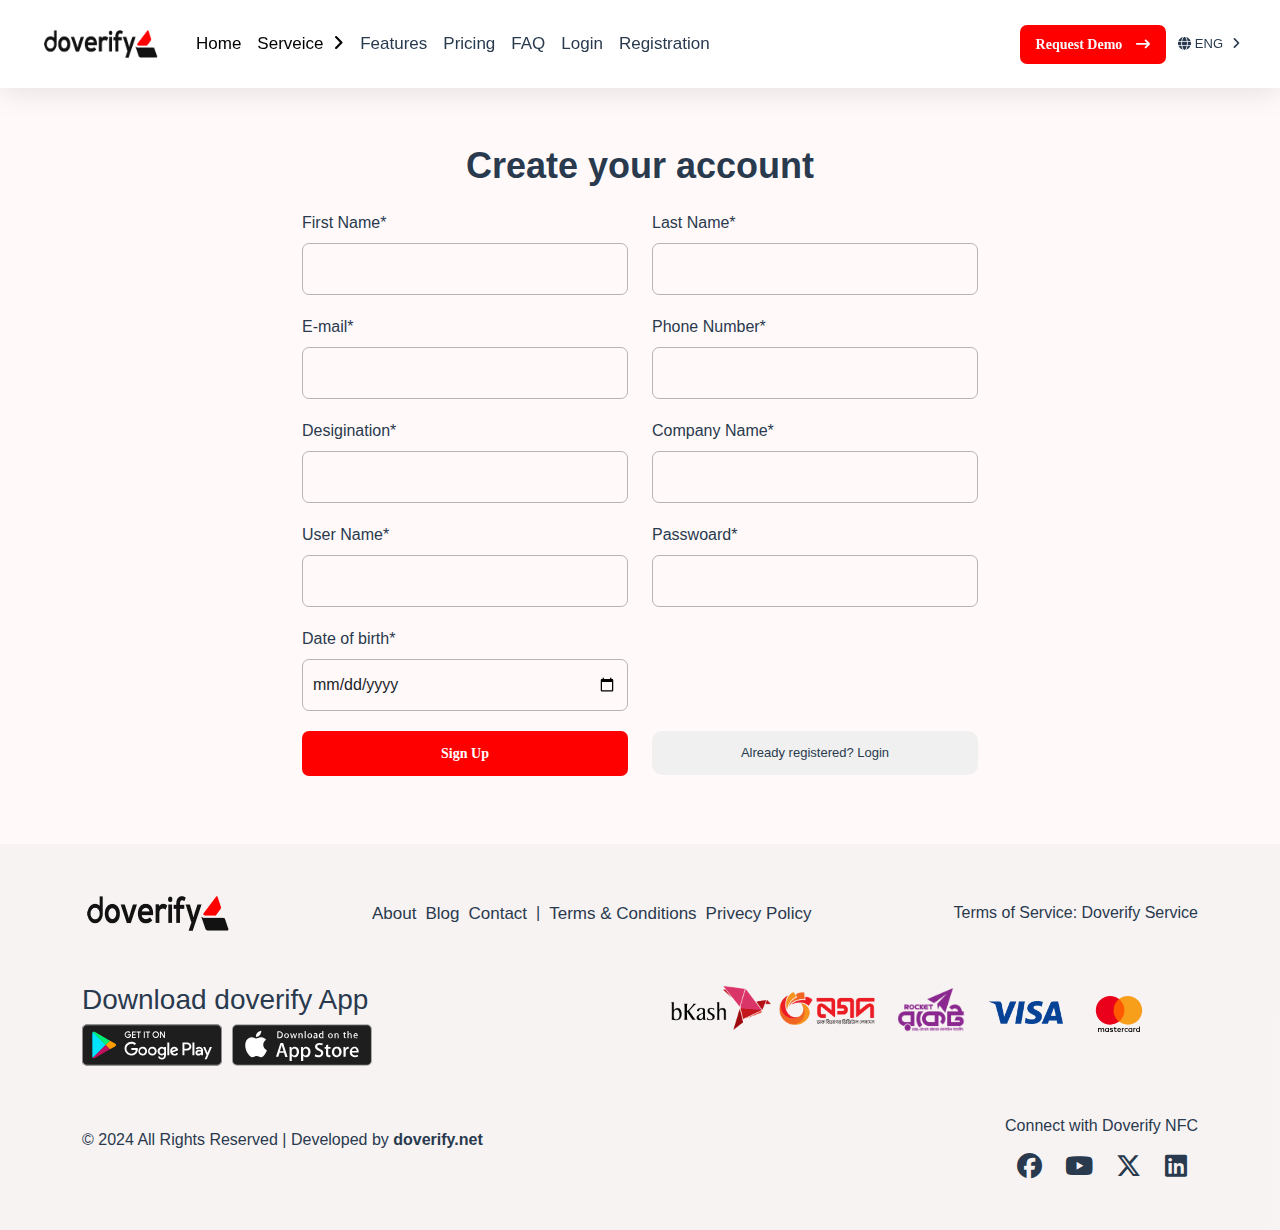
<file: registration.html>
<!DOCTYPE html>
<html lang="en">
<head>
  <meta charset="UTF-8">
  <meta name="viewport" content="width=device-width, initial-scale=1.0">
  <title>registration</title>
  <link rel="icon" type="image/png" sizes="32x32" href="src/images/favicon.ico">
  <!-- bootstrap  -->
  <link href="https://cdn.jsdelivr.net/npm/bootstrap@5.3.3/dist/css/bootstrap.min.css" rel="stylesheet"  integrity="sha384-QWTKZyjpPEjISv5WaRU9OFeRpok6YctnYmDr5pNlyT2bRjXh0JMhjY6hW+ALEwIH" crossorigin="anonymous">
  <link rel="stylesheet" href="https://cdnjs.cloudflare.com/ajax/libs/font-awesome/6.5.2/css/all.min.css"/>

   <!--======== swiper css ======= -->
   <link rel="stylesheet" href="https://cdn.jsdelivr.net/npm/swiper@11/swiper-bundle.min.css" />
   <!-- ======== aos css ======= -->

   <!-- begin google fonts  -->
   <link href="https://fonts.googleapis.com/css2?family=Noto+Serif:ital,wght@0,100..900;1,100..900&family=Poppins:ital,wght@0,100;0,200;0,300;0,400;0,500;0,600;0,700;0,800;0,900;1,100;1,200;1,300;1,400;1,500;1,600;1,700;1,800;1,900&display=swap" rel="stylesheet">
   <!-- end google fonts  -->

  <!-- ===== custom css ====== -->
  <link rel="stylesheet" href="src/css/main.css">
  <link rel="stylesheet" href="src/css/reaponsive.css">
</head>
<body>
    <!-- begin header -->
    <header>
      <div class="header-container">
        <nav class="navbar navbar-expand-lg w-100 p-0 align-items-center">
          <a class="navbar-brand p-0" href="index.html">
            <img style="width: 120px;" src="src/images/logo.png" alt="doverify anti-counterfeit service">
          </a>
          <div class="d-flex align-items-center">
            <div class="d-block d-lg-none">
              <div class="Dropdwon d-flex align-items-center gap-1 pa1">
                <i class="fa-solid fa-globe"></i>
                ENG
                <i class="fa-solid fa-angle-right"></i>
                <div class="Dropdown-item">
                  <ul class="p-0">
                    <li><a href="#" onclick="event.preventDefault();">Bangla</a></li>
                    <li><a href="#" onclick="event.preventDefault();">English</a></li>
                  </ul>
                </div>
              </div>
            </div>
            <button class="tolggeicon d-lg-none" type="button" data-bs-toggle="offcanvas" data-bs-target="#offcanvasNavbar" aria-controls="offcanvasNavbar" aria-label="Toggle navigation">
              <img src="src/images/menu.svg" alt="doverify">
            </button>
          </div>
          <div class="container-fluid">
            <div class="w-100">
              <div class="d-flex align-items-center">
                <div class="collapse navbar-collapse" id="navbarNavDropdown">
                  <ul class="navbar-nav">
                    <li class="nav-item">
                      <a class="nav-link active" aria-current="page" href="index.html">Home</a>
                    </li>
                    <li class="nav-item">
                      <div class="product-dropdown">
                        <a onclick=" event.preventDefault();" class="nav-link active" aria-current="page" href="#">
                          Serveice <span><i style="margin-left: 5px;" class="fa-solid fa-angle-right"></i></span></a>
                        <div class="product-dropdown-item">
                          <div>
                              <a class="nav-link" href="brand-protection.html">Brand Protection</a>
                             <a class="nav-link" href="product-authentication.html.html">Product Authentication</a>
                              <a class="nav-link" href="#">Custom Solutions</a>
                          </div>
                        </div>
                      </div>
                    </li>
                    <li class="nav-item">
                      <a class="nav-link" aria-current="page" href="#ourfeatures">Features</a>
                    </li>
                    <li class="nav-item">
                      <a class="nav-link" aria-current="page" href="#pricing">Pricing</a>
                    </li>
                    </li>
                    <li class="nav-item">
                      <a class="nav-link" aria-current="page" href="#faq">FAQ</a>
                    </li>
                    <li class="nav-item">
                      <a class="nav-link" aria-current="page" href="login.html">Login</a>
                    </li>
                    <li class="nav-item">
                      <a class="nav-link" aria-current="page" href="registration.html">Registration</a>
                    </li>
                  
                  </ul>
                </div>
                <div style="margin-right: 20px;" class="d-flex d-none d-lg-block">
                  <div class="d-flex gap-3">
            
                    <div>
                      <!-- <i class="fa-solid fa-user-plus"></i> -->
                    </div>
                  </div>
                </div>
                <div class="d-flex d-none d-lg-block">
                  <a style="width: 165px;" class="btn-orange text-light text-start fw-bold " href="requesdemo.html">Request Demo <span><i class="fa-solid fa-arrow-right-long"></i></span>
                  </a>
                  <!-- <a  href="#"><i class="fa-solid fa-right-to-bracket"></i></a> -->
                </div>
              </div>
            </div>
          </div>
          <div class="d-none d-lg-block">
            <div class="Dropdwon d-flex align-items-center gap-1 pa1">
              <i class="fa-solid fa-globe"></i>
              ENG
              <i style="margin-left: 5px;" class="fa-solid fa-angle-right"></i>
              <div class="Dropdown-item">
                <ul class="p-0">
                  <li><a href="#" onclick="event.preventDefault();">English</a></li>
                  <li><a href="#" onclick="event.preventDefault();">Bangla</a></li>
                </ul>
              </div>
            </div>
          </div>
        </nav>
      </div>
      <!-- begin offcanvas  -->
    <div class="offcanvas offcanvas-end d-lg-none" tabindex="-1" id="offcanvasNavbar" aria-labelledby="offcanvasNavbarLabel">
      <div class="offcanvas-header">
        <a class="navbar-brand p-0" href="index.html">
          <img style="width: 120px;" src="src/images/logo.png" alt="doverify anti-counterfeit service">
        </a>
        <button type="button" class="btn-close" data-bs-dismiss="offcanvas" aria-label="Close"></button>
      </div>
      <div class="offcanvas-body">
        <ul class="navbar-nav">
          <li class="nav-item">
            <a class="nav-link" aria-current="page" href="index.html">Home</a>
          </li>
          <div class="accordion accordion-flush" id="accordionFlushExample">
            <div class="accordion-item">
              <h2 class="accordion-header">
                <button style="font-size: 17px;" class="accordion-button collapsed p-0" type="button" data-bs-toggle="collapse" data-bs-target="#flush-collapseOne" aria-expanded="false" aria-controls="flush-collapseOne">
                  Serveice
                </button>
              </h2>
              <div id="flush-collapseOne" class="accordion-collapse collapse" data-bs-parent="#accordionFlushExample">
                <ul class="navbar-nav ps-3">
                  <li class="nav-item">
                    <a class="nav-link" href="brand-protection.html">Brand Protection</a>
                  </li>
                  <li class="nav-item">
                    <a class="nav-link" aria-current="page" href="product-authentication.html.html">Product Authentication</a>
                  </li>
                  <li class="nav-item">
                    <a class="nav-link" aria-current="page" href="custom-solution.html">Custom Solutions</a>
                  </li>
                </ul>
              </div>
            </div>
          </div>
          <li class="nav-item">
            <a class="nav-link" href="#">Features</a>
          </li>
          <li class="nav-item">
            <a class="nav-link" href="#">Pricing</a>
          </li>
          <li class="nav-item">
            <a class="nav-link" href="#">FAQ</a>
          </li>
          <li class="nav-item">
            <a class="nav-link" href="login.html">Login</a>
          </li>
          <li class="nav-item">
            <a class="nav-link" href="registration.html">Registration</a>
          </li>
        </ul>
      </div>
    </div>
      <div class="offcanvas offcanvas-end d-lg-none" tabindex="-1" id="offcanvasNavbar" aria-labelledby="offcanvasNavbarLabel">
        <div class="offcanvas-header">
          <a class="navbar-brand p-0" href="index.html">
            <img style="width: 120px;" src="src/images/logo.png" alt="doverify anti-counterfeit service">
          </a>
          <button type="button" class="btn-close" data-bs-dismiss="offcanvas" aria-label="Close"></button>
        </div>
        <div class="offcanvas-body">
          <ul class="navbar-nav">
            <li class="nav-item">
              <a class="nav-link" aria-current="page" href="index.html">Home</a>
            </li>
            <div class="accordion accordion-flush" id="accordionFlushExample">
              <div class="accordion-item">
                <h2 class="accordion-header">
                  <button style="font-size: 17px;" class="accordion-button collapsed p-0" type="button" data-bs-toggle="collapse" data-bs-target="#flush-collapseOne" aria-expanded="false" aria-controls="flush-collapseOne">
                    Serveice
                  </button>
                </h2>
                <div id="flush-collapseOne" class="accordion-collapse collapse" data-bs-parent="#accordionFlushExample">
                  <ul class="navbar-nav ps-3">
                    <li class="nav-item">
                      <a class="nav-link" aria-current="page" href="#">item</a>
                    </li>
                    <li class="nav-item">
                      <a class="nav-link" aria-current="page" href="#">item</a>
                    </li>
                  </ul>
                </div>
              </div>
            </div>
            <li class="nav-item">
              <a class="nav-link" href="#">Features</a>
            </li>
            <li class="nav-item">
              <a class="nav-link" href="#">Pricing</a>
            </li>
          </ul>
        </div>
      </div>
      <!-- end offcanvas  -->
    </header>
    <!-- end header  -->
     <!-- begain main  -->
     <main class="mt-5 pt-5">
      <form action="">
        <div class="container mycontainer py-5">
          <h3 class="section-heading mb-4">Create your account</h3>
          <div class="row">
            <div class="col-xl-6">
              <label for="firstName" class="form-label">First Name*</label>
              <input type="text" class="form-control" id="firstName" aria-describedby="emailHelp">
            </div>
            <div class="col-xl-6">
              <label for="LastName" class="form-label">Last Name*</label>
              <input type="text" class="form-control" id="LastName" aria-describedby="emailHelp">
            </div>
          </div>
          <div class="row">
            <div class="col-xl-6">
              <label for="email" class="form-label">E-mail*</label>
              <input type="email" class="form-control" id="email" aria-describedby="emailHelp">
            </div>
            <div class="col-xl-6">
              <label for="phone" class="form-label">Phone Number*</label>
              <input type="text" class="form-control" id="phone" aria-describedby="emailHelp">
            </div>
          </div>
          <div class="row">
            <div class="col-xl-6">
              <label for="desigination" class="form-label">Desigination*</label>
              <input type="text" class="form-control" id="desigination" aria-describedby="emailHelp">
            </div>
            <div class="col-xl-6">
              <label for="company" class="form-label">Company Name*</label>
              <input type="text" class="form-control" id="company" aria-describedby="emailHelp">
            </div>
          </div>
          <div class="row">
            <div class="col-xl-6">
              <label for="userName" class="form-label">User Name*</label>
              <input type="text" class="form-control" id="userName" aria-describedby="emailHelp">
            </div>
            <div class="col-xl-6">
              <label for="password" class="form-label">Passwoard*</label>
              <input type="text" class="form-control" id="password" aria-describedby="emailHelp">
            </div>
          </div>
          <div class="row">
            <div class="col-xl-6">
              <label for="userName" class="form-label">Date of birth*</label>
              <input type="date" class="form-control" id="userName" aria-describedby="emailHelp">
            </div>
          </div>
          <div class="row">
            <div class="col-xl-6">
              <button class="btn-orange w-100 text-center">Sign Up</button>
            </div>
            <div class="col-xl-6">
              <button class="sign-btn w-100 text-center">
                <a href="login.html" class="nav-link">Already registered? Login</a>
              </button>
            </div>
          </div>
        </div>
      </form>
     </main>
     <!-- end main  -->
   <!-- begin footer  -->
   <footer class="py-5">
    <div class="footer-border"></div>
    <div class="container">
      <div class="row align-items-center">
        <div class="col-12 col-md-3 footer-content-alignment">
          <img style="width: 150px;" src="src/images/logo.png" alt="doverify">
        </div>
        <div class="col-12 col-md-5">
          <ul class="footer-item">
            <li><a href="#">About</a></li>
            <li><a href="#">Blog</a></li>
            <li><a href="contact.html">Contact</a></li>
            |
            <li><a href="#">Terms & Conditions</a></li>
            <li><a href="#">Privecy Policy</a></li>
          </ul>
        </div>
        <div class="col-12 col-md-4 footer-content-alignment">
          <p class="text-md-end m-0">Terms of Service: Doverify Service</p>
        </div>
      </div>
    </div>
      <div class="container py-5">
        <div class="d-flex flex-column flex-lg-row">
          <div>
            <h3 class="sm-text-center">Download doverify App</h3>
           <div class="download-nfc-app">
            <div class="playstore">
              <svg xmlns="http://www.w3.org/2000/svg" xml:space="preserve" width="140" height="42" viewBox="0 0 157.2 46.4">
                <title>Get doverify app on Google Play</title>
            <path fill="#1E1E1E" fill-rule="evenodd" d="M151.3 46.4H5.8c-3.2 0-5.8-2.6-5.8-5.8V5.8C0 2.6 2.6 0 5.8 0h145.5c3.2 0 5.8 2.6 5.8 5.8v34.8c0 3.2-2.6 5.8-5.8 5.8z" clip-rule="evenodd"></path>
            <path fill="#A6A6A6" fill-rule="evenodd" d="M151.3.9c2.7 0 4.9 2.2 4.9 4.9v34.8c0 2.7-2.2 4.9-4.9 4.9H5.8c-2.7 0-4.9-2.2-4.9-4.9V5.8C.9 3.1 3.1.9 5.8.9h145.5zm0-.9H5.8C2.6 0 0 2.6 0 5.8v34.8c0 3.2 2.6 5.8 5.8 5.8h145.5c3.2 0 5.8-2.6 5.8-5.8V5.8c0-3.2-2.6-5.8-5.8-5.8z" clip-rule="evenodd"></path>
            <path fill="#FFF" d="M82.8 15.3c-1 0-1.9-.4-2.6-1.1-.7-.7-1.1-1.7-1.1-2.7 0-1 .4-2 1.1-2.7.7-.7 1.6-1.1 2.6-1.1s1.9.4 2.6 1.1c1.4 1.5 1.4 3.8 0 5.3-.7.9-1.6 1.3-2.6 1.2zm-31.2 0c-1 0-1.9-.4-2.6-1.1-1.5-1.5-1.5-3.8 0-5.3.7-.7 1.7-1.1 2.7-1.1.5 0 1 .1 1.5.3.4.2.8.4 1.1.8l-.1.1-.8.8-.1-.1c-.5-.5-1.1-.8-1.8-.8s-1.3.3-1.8.7c-1 1.1-1 2.8 0 3.9 1 1 2.6 1 3.7 0 .3-.3.5-.8.5-1.2h-2.5v-1.1H55v.1c0 .2 0 .4.1.5 0 .9-.3 1.8-.9 2.4-.7.8-1.7 1.2-2.6 1.1zm41.5-.1H92l-3.4-5.4v5.4h-1.1V8h1.3v.1l3.2 5.1V8h1.1v7.2zm-18.6 0h-1.1V9.1h-1.9V8h5v1.1h-1.9l-.1 6.1zm-4 0h-1.1V8h1.1v7.2zm-6.3 0h-1.1V9.1h-1.9V8h5v1.1h-1.9l-.1 6.1zm-3.8 0h-4.3V8h4.3v1.1h-3.2v2h2.9v1.1h-2.9v2h3.2v1zM81 13.5c.5.5 1.1.8 1.8.8s1.3-.3 1.8-.8c1-1.1 1-2.7 0-3.8-.5-.5-1.1-.8-1.8-.8s-1.3.3-1.8.8c-1 1.1-1 2.7 0 3.8z"></path>
            <path fill="#FFF" fill-rule="evenodd" d="M79 25.2c-2.7 0-4.9 2.2-4.9 4.9S76.3 35 79 35s4.9-2.2 4.9-4.9-2.1-4.9-4.8-4.9H79zm0 7.9c-1.7.1-3.1-1.1-3.2-2.8-.1-1.7 1.1-3.1 2.8-3.2 1.7-.1 3.1 1.1 3.2 2.8v.2c0 1.6-1.2 3-2.8 3zm-10.8-7.9c-2.7 0-4.9 2.2-4.9 4.9s2.2 4.9 4.9 4.9 4.9-2.2 4.9-4.9-2.1-4.9-4.8-4.9h-.1zm0 7.9c-1.7.1-3.1-1.1-3.2-2.8-.1-1.7 1.1-3.1 2.8-3.2 1.7-.1 3.1 1.1 3.2 2.8v.2c0 1.6-1.2 3-2.8 3zm-12.8-6.4v2.1h5c-.1 1-.5 1.9-1.1 2.6-1 1-2.4 1.6-3.9 1.5-3.1-.1-5.5-2.6-5.5-5.7.1-3 2.5-5.4 5.5-5.5 1.4 0 2.8.5 3.8 1.5l1.5-1.5c-1.4-1.4-3.3-2.1-5.2-2.1-4.2 0-7.7 3.3-7.7 7.6 0 4.2 3.3 7.7 7.6 7.7h.2c2 .1 4-.7 5.3-2.2 1.2-1.3 1.9-3.1 1.8-4.9 0-.4 0-.9-.1-1.3l-7.2.2zm52.5 1.7c-.6-1.8-2.3-3.1-4.2-3.1-2.6 0-4.7 2.1-4.7 4.7v.2c-.1 2.7 2 4.9 4.7 4.9h.2c1.7 0 3.2-.8 4.1-2.2l-1.7-1.1c-.5.9-1.4 1.4-2.4 1.4s-2-.6-2.4-1.5l6.6-2.7-.2-.6zm-6.7 1.6c-.1-1.5 1-2.8 2.5-2.9.8-.1 1.5.4 1.8 1l-4.3 1.9zm-5.4 4.8H98V20.3h-2.2v14.5zm-3.6-8.5c-.7-.7-1.7-1.1-2.7-1.1-2.7.1-4.8 2.4-4.7 5.1.1 2.6 2.2 4.6 4.7 4.7 1 0 1.9-.4 2.6-1.1h.1v.7c0 1.9-1 2.9-2.6 2.9-1.1 0-2.1-.7-2.5-1.8l-1.9.8c.7 1.8 2.5 2.9 4.4 2.9 2.5 0 4.7-1.5 4.7-5.1v-8.8h-2l-.1.8zm-2.4 6.8c-1.7-.1-2.9-1.6-2.7-3.3.1-1.4 1.3-2.6 2.7-2.7 1.5.1 2.7 1.4 2.6 2.9v.1c.1 1.5-1 2.8-2.5 3h-.1zM118 20.3h-5.2v14.5h2.2v-5.5h3c2.5.1 4.6-1.7 4.8-4.2.1-2.5-1.7-4.6-4.2-4.8h-.6zm.1 7H115v-5h3.1c1.4 0 2.5 1.1 2.5 2.4 0 1.4-1.1 2.5-2.4 2.5 0 .1-.1.1-.1.1zm13.4-2.1c-1.6-.1-3.1.8-3.9 2.2l1.9.8c.4-.7 1.2-1.1 2-1.1 1.1-.1 2.2.7 2.3 1.9v.2c-.7-.4-1.5-.6-2.3-.6-2.1 0-4.2 1.1-4.2 3.3.1 1.8 1.6 3.3 3.5 3.2h.1c1.1.1 2.2-.5 2.8-1.4h.1v1.1h2.1v-5.6c-.1-2.6-2-4-4.4-4zm-.3 7.9c-.7 0-1.7-.3-1.7-1.2 0-1.1 1.2-1.5 2.3-1.5.7 0 1.4.1 2 .5-.2 1.2-1.3 2.2-2.6 2.2zm12.3-7.6-2.5 6.3h-.1l-2.6-6.3H136l3.9 8.8-2.2 4.9h2.3l5.9-13.7h-2.4zM124 34.8h2.2V20.3H124v14.5z" clip-rule="evenodd"></path>
            <linearGradient id="googlePlayFooter1" x1="-818.89" x2="-819.001" y1="545.088" y2="545.119" gradientTransform="matrix(14.9996 0 0 -29.049 12331.185 15876.299)" gradientUnits="userSpaceOnUse">
                <stop offset="0" style="stop-color:#00a0ff"></stop>
                <stop offset=".007" style="stop-color:#00a1ff"></stop>
                <stop offset=".26" style="stop-color:#00beff"></stop>
                <stop offset=".512" style="stop-color:#00d2ff"></stop>
                <stop offset=".76" style="stop-color:#00dfff"></stop>
                <stop offset="1" style="stop-color:#00e3ff"></stop>
            </linearGradient>
            <path fill="url(#googlePlayFooter1)" fill-rule="evenodd" d="M12.1 8.7c-.4.5-.6 1-.5 1.6V36c0 .6.2 1.2.5 1.6l.1.1 14.4-14.4V23L12.1 8.7z" clip-rule="evenodd"></path>
            <linearGradient id="googlePlayFooter2" x1="-803.306" x2="-803.566" y1="511.463" y2="511.463" gradientTransform="matrix(11.7734 0 0 -9.916 9507.173 5094.86)" gradientUnits="userSpaceOnUse">
                <stop offset="0" style="stop-color:#ffe000"></stop>
                <stop offset=".409" style="stop-color:#ffbd00"></stop>
                <stop offset=".775" style="stop-color:orange"></stop>
                <stop offset="1" style="stop-color:#ff9c00"></stop>
            </linearGradient>
            <path fill="url(#googlePlayFooter2)" fill-rule="evenodd" d="m31.3 28.1-4.8-4.8V23l4.8-4.8.1.1 5.7 3.2c1.6.9 1.6 2.4 0 3.3l-5.8 3.3z" clip-rule="evenodd"></path>
            <linearGradient id="googlePlayFooter3" x1="-833.511" x2="-833.602" y1="527.927" y2="528.08" gradientTransform="matrix(19.347 0 0 -14.9225 16157.47 7923.468)" gradientUnits="userSpaceOnUse">
                <stop offset="0" style="stop-color:#ff3a44"></stop>
                <stop offset="1" style="stop-color:#c31162"></stop>
            </linearGradient>
            <path fill="url(#googlePlayFooter3)" fill-rule="evenodd" d="m31.4 28.1-4.9-4.9-14.4 14.4c.7.6 1.7.6 2.4.1l16.9-9.6" clip-rule="evenodd"></path>
            <linearGradient id="googlePlayFooter4" x1="-834.423" x2="-834.382" y1="528.375" y2="528.443" gradientTransform="matrix(19.347 0 0 -14.915 16157.442 7904.337)" gradientUnits="userSpaceOnUse">
                <stop offset="0" style="stop-color:#32a071"></stop>
                <stop offset=".068" style="stop-color:#2da771"></stop>
                <stop offset=".476" style="stop-color:#15cf74"></stop>
                <stop offset=".801" style="stop-color:#06e775"></stop>
                <stop offset="1" style="stop-color:#00f076"></stop>
            </linearGradient>
            <path fill="url(#googlePlayFooter4)" fill-rule="evenodd" d="M31.4 18.3 14.5 8.7c-.7-.6-1.7-.5-2.4.1l14.5 14.4 4.8-4.9z" clip-rule="evenodd"></path>
            <path fill-rule="evenodd" d="m31.3 28-16.8 9.6c-.7.5-1.6.5-2.3 0l-.1.1.1.1c.7.5 1.6.5 2.3 0l16.9-9.6-.1-.2z" clip-rule="evenodd" opacity=".2"></path>
            <path fill-rule="evenodd" d="M37.1 24.7 31.3 28l.1.1 5.7-3.2c.7-.3 1.1-.9 1.2-1.7-.1.6-.6 1.2-1.2 1.5z" clip-rule="evenodd" opacity=".12"></path>
            <path fill="#FFF" fill-rule="evenodd" d="m14.5 8.8 22.6 12.8c.6.3 1.1.8 1.2 1.5-.1-.7-.5-1.4-1.2-1.7L14.5 8.7c-1.6-.9-2.9-.2-2.9 1.7v.2c0-1.9 1.3-2.7 2.9-1.8z" clip-rule="evenodd" opacity=".25"></path>
              </svg>
            </div>
            <div class="ios">
              <svg xmlns="http://www.w3.org/2000/svg" xml:space="preserve" width="140" height="42" viewBox="0 0 156.6 46.4">
                <title>Get doverify app on App Store</title>
            <path fill="#A6A6A6" d="M151 46.4H5.5c-3 0-5.5-2.5-5.5-5.5V5.5C0 2.5 2.5 0 5.5 0H151c3 0 5.5 2.4 5.6 5.5v35.4c0 3.1-2.5 5.5-5.6 5.5z"></path>
            <path fill="#1E1E1E" d="M155.5 40.9c0 2.5-2 4.4-4.4 4.4H5.5c-2.5 0-4.4-2-4.5-4.4V5.5C1 3 3 1 5.5 1H151c2.5 0 4.4 2 4.4 4.4v35.5z"></path>
            <g fill="#FFF">
                <path d="M34.939 22.912c0-2.3 1.2-4.4 3.2-5.6-1.2-1.8-3.3-2.9-5.4-2.9-2.3-.2-4.5 1.4-5.7 1.4-1.2 0-3-1.3-4.9-1.3-2.5.1-4.8 1.5-6.1 3.7-2.6 4.6-.7 11.2 1.9 14.9 1.3 1.8 2.7 3.8 4.7 3.7 1.9-.1 2.6-1.2 4.9-1.2 2.3 0 2.9 1.2 4.9 1.2 2 0 3.3-1.8 4.5-3.6.9-1.3 1.6-2.7 2.1-4.2-2.5-1.1-4.1-3.4-4.1-6.1zM31.239 11.912c1.1-1.3 1.6-3 1.5-4.7-1.7.2-3.2 1-4.4 2.3-1.1 1.3-1.7 2.9-1.6 4.6 1.8-.1 3.4-.8 4.5-2.2z"></path>
            </g>
            <g fill="#FFF">
                <path d="M62.198 36.582h-2.6l-1.4-4.6h-5l-1.4 4.5h-2.6l5-15.4h3l5 15.5zm-4.5-6.5-1.3-4c-.1-.4-.4-1.4-.8-2.9-.2.6-.4 1.6-.7 2.9l-1.3 4h4.1zM74.998 30.882c.1 1.6-.5 3.2-1.5 4.5-.9 1-2.1 1.5-3.4 1.5-1.3.1-2.5-.5-3.2-1.6v5.9h-2.5v-12c0-1.2 0-2.4-.1-3.7h2.2l.1 1.8c1.3-2 4.1-2.6 6.1-1.3.4.2.7.5 1 .8.9 1.1 1.4 2.6 1.3 4.1zm-2.5.1c0-.9-.2-1.9-.7-2.7-.5-.7-1.3-1.1-2.2-1.1-.6 0-1.2.2-1.7.6-.5.4-.8 1-1 1.6-.1.2-.1.5-.1.8v1.9c0 .8.2 1.5.7 2.1.5.6 1.2.9 1.9.8.9 0 1.7-.4 2.2-1.1.7-.9.9-1.9.9-2.9zM87.798 30.882c.1 1.6-.5 3.2-1.5 4.5-.9 1-2.1 1.5-3.4 1.5-1.3.1-2.5-.5-3.2-1.6v5.9h-2.5v-12c0-1.2 0-2.4-.1-3.7h2.2l.1 1.8c1.3-2 4.1-2.6 6.1-1.3.4.2.7.5 1 .8.9 1.1 1.4 2.6 1.3 4.1zm-2.5.1c0-.9-.2-1.9-.7-2.7-.5-.7-1.3-1.1-2.2-1.1-.6 0-1.2.2-1.7.6-.5.4-.8 1-1 1.6-.1.2-.1.5-.1.8v1.9c0 .8.2 1.5.7 2.1.5.6 1.2.9 1.9.8.9 0 1.7-.4 2.2-1.1.7-.9.9-1.9.9-2.9zM102.098 32.182c0 1.2-.5 2.4-1.4 3.2-1.2 1-2.7 1.4-4.2 1.4-1.4.1-2.8-.3-4-1l.6-2.1c1.1.7 2.3 1 3.6 1 .8 0 1.5-.2 2.2-.6.5-.4.8-1 .8-1.7 0-.6-.2-1.2-.6-1.6-.6-.5-1.3-.9-2.1-1.2-2.7-1-4.1-2.5-4.1-4.4 0-1.2.5-2.4 1.4-3.1 1.1-.9 2.4-1.3 3.8-1.2 1.2 0 2.4.2 3.5.7l-.6 2c-.9-.5-1.9-.7-3-.7-.7 0-1.5.2-2 .6-.4.4-.6.9-.6 1.4 0 .6.3 1.1.7 1.5.7.5 1.4.9 2.2 1.2 1.1.4 2.1 1 2.9 1.9.6.8 1 1.8.9 2.7zM110.298 27.282h-2.7v5.4c0 1.4.5 2.1 1.4 2.1.4 0 .7 0 1.1-.1l.1 1.9c-.6.2-1.3.3-1.9.3-.9 0-1.7-.3-2.3-.9-.6-.9-.9-1.9-.8-3v-5.7h-1.6v-1.9h1.6v-2l2.4-.7v2.8h2.7v1.8zM122.598 30.882c.1 1.5-.5 3-1.5 4.2-1 1.1-2.5 1.8-4.1 1.7-1.4.1-2.8-.5-3.8-1.6s-1.5-2.6-1.5-4.1c0-1.6.5-3.1 1.5-4.2s2.5-1.7 4-1.6c1.5-.2 3 .4 4 1.5 1 1.2 1.5 2.6 1.4 4.1zm-2.6.1c0-.9-.2-1.8-.7-2.6-.4-.8-1.3-1.3-2.2-1.3-.9 0-1.8.5-2.3 1.3-.4.8-.6 1.7-.6 2.6 0 .9.2 1.8.7 2.6.7 1.2 2.2 1.7 3.4 1 .4-.2.8-.6 1-1.1.5-.7.8-1.6.7-2.5zM130.598 27.582c-.3 0-.5-.1-.8-.1-.8 0-1.6.3-2 1-.4.7-.6 1.4-.6 2.2v5.8h-2.5v-7.6c0-1.3 0-2.5-.1-3.5h2.2l.1 2.1h.1c.2-.6.7-1.2 1.2-1.7.5-.4 1.1-.6 1.8-.6h.6v2.4zM141.698 30.482c0 .4 0 .8-.1 1.1h-7.4c0 1 .4 1.9 1.1 2.5.7.5 1.6.8 2.4.8 1 0 2-.2 3-.5l.4 1.7c-1.2.5-2.5.7-3.7.7-1.5.1-3-.5-4.1-1.5-1-1.1-1.6-2.6-1.5-4.1-.1-1.5.4-3 1.4-4.2.9-1.2 2.4-1.8 3.9-1.8 1.4-.1 2.8.6 3.6 1.8.7 1 1.1 2.2 1 3.5zm-2.3-.7c0-.7-.1-1.3-.5-1.9-.4-.7-1.2-1.1-2-1-.8 0-1.5.4-2 1-.4.6-.7 1.2-.7 1.9h5.2z"></path>
            </g>
            <g fill="#FFF">
                <path d="M56.867 11.605c.1 1.2-.3 2.3-1.2 3.1-.9.7-2.1 1-3.2 1-.6 0-1.2-.1-1.8-.1v-7.5c.7-.1 1.4-.2 2.1-.2 1.1-.1 2.1.2 3 .9.8.7 1.2 1.7 1.1 2.8zm-1.2 0c0-.7-.2-1.4-.7-2-.6-.5-1.4-.8-2.1-.7-.3 0-.7 0-1 .1v5.6h.8c.8.1 1.6-.2 2.2-.8.5-.5.8-1.3.8-2.2zM63.667 12.805c0 .8-.2 1.5-.7 2.1-.5.6-1.2.9-2 .8-.7 0-1.4-.3-1.9-.8-.5-.6-.7-1.3-.7-2 0-.8.2-1.5.7-2.1.5-.5 1.2-.8 2-.8.7 0 1.4.3 1.9.8.5.6.8 1.3.7 2zm-1.2 0c0-.5-.1-.9-.3-1.3-.2-.4-.6-.7-1.1-.7-.5 0-.9.2-1.1.7-.3.4-.4.9-.4 1.4 0 .5.1.9.3 1.3.3.4.7.6 1.1.6.5 0 .9-.3 1.1-.7.3-.4.4-.8.4-1.3zM72.767 10.105l-1.7 5.5h-1.1l-.7-2.4c-.2-.6-.3-1.2-.4-1.8-.2.6-.3 1.2-.5 1.8l-.7 2.4h-1.1l-1.6-5.5h1.2l.6 2.6c.1.6.3 1.2.4 1.8.1-.5.2-1 .5-1.7l.8-2.6h1l.7 2.6c.2.6.3 1.2.4 1.8.1-.6.2-1.2.4-1.8l.7-2.7h1.1zM79.067 15.605h-1.2v-3.2c0-1-.4-1.4-1.1-1.4-.3 0-.7.1-.9.4-.2.3-.3.6-.3.9v3.3h-1.2v-5.5h1.1l.1.9c.1-.3.4-.5.6-.7.3-.2.7-.3 1.1-.3.5 0 .9.2 1.3.5.5.5.7 1.1.6 1.8l-.1 3.3zM82.467 15.605h-1.2v-8h1.2v8zM89.667 12.805c0 .8-.2 1.5-.7 2.1-.5.6-1.2.9-2 .8-.7 0-1.4-.3-1.9-.8-.5-.6-.7-1.3-.7-2 0-.8.2-1.5.7-2.1.5-.5 1.2-.8 2-.8.7 0 1.4.3 1.9.8.4.6.7 1.3.7 2zm-1.3 0c0-.5-.1-.9-.3-1.3-.2-.4-.6-.7-1.1-.7-.5 0-.9.2-1.1.7-.2.4-.3.9-.3 1.3 0 .5.1.9.3 1.3.2.4.6.7 1.1.7.5 0 .9-.3 1.1-.7.2-.3.3-.8.3-1.3zM95.467 15.605h-1.1l-.1-.6c-.4.5-1 .8-1.6.8-.5 0-.9-.2-1.2-.5-.3-.3-.4-.7-.4-1.1 0-.6.3-1.2.8-1.5.7-.4 1.5-.6 2.4-.5v-.3c0-.7-.4-1.1-1.1-1.1-.5 0-1 .1-1.4.4l-.2-.8c.6-.3 1.2-.5 1.9-.5 1.4 0 2.1.8 2.1 2.3v2c-.1.5-.1.9-.1 1.4zm-1.2-1.9v-.8c-1.3 0-2 .3-2 1.1 0 .2.1.5.2.6.2.1.4.2.6.2.3 0 .5-.1.7-.3.3-.1.5-.5.5-.8zM102.367 15.605h-1.1l-.1-.9c-.3.7-1 1.1-1.8 1-.6 0-1.2-.3-1.6-.8-.5-.6-.7-1.3-.7-2 0-.8.2-1.5.7-2.2.4-.5 1-.8 1.7-.8.6-.1 1.2.2 1.5.7v-3h1.2v6.5c.2.5.2 1 .2 1.5zm-1.2-2.3v-1.3c-.1-.3-.2-.5-.4-.7-.2-.2-.5-.3-.8-.3-.4 0-.8.2-1.1.5-.3.4-.4.9-.4 1.4 0 .5.1.9.4 1.3.2.3.6.6 1.1.5.4 0 .7-.2 1-.4.1-.3.2-.7.2-1zM112.767 12.805c0 .8-.2 1.5-.7 2.1-.5.6-1.2.9-2 .8-.7 0-1.4-.3-1.9-.8-.5-.6-.7-1.3-.7-2 0-.8.2-1.5.7-2.1.5-.5 1.2-.8 2-.8.7 0 1.4.3 1.9.8.5.6.8 1.3.7 2zm-1.2 0c0-.5-.1-.9-.3-1.3-.2-.4-.6-.7-1.1-.7-.5 0-.9.2-1.1.7-.3.4-.4.9-.4 1.4 0 .5.1.9.3 1.3.3.6 1.1.8 1.7.5.2-.1.4-.3.5-.5.3-.4.4-.9.4-1.4zM119.367 15.605h-1.2v-3.2c0-1-.4-1.4-1.1-1.4-.3 0-.7.1-.9.4-.2.3-.3.6-.3.9v3.3h-1.2v-5.5h1v.9c.1-.3.4-.5.6-.7.3-.2.7-.3 1.1-.3.5 0 .9.2 1.3.5.5.5.7 1.1.6 1.8l.1 3.3zM127.567 11.005h-1.3v2.7c0 .7.2 1 .7 1 .2 0 .4 0 .5-.1v.9c-.3.1-.6.1-.9.1-.4 0-.8-.1-1.1-.4-.3-.4-.5-.9-.4-1.5v-2.7h-.8v-.9h.8v-1l1.2-.4v1.4h1.3v.9zM133.967 15.605h-1.2v-3.1c0-1-.4-1.5-1.1-1.5-.5 0-1 .3-1.2.9 0 .1-.1.3-.1.4v3.3h-1.2v-8h1.2v3.3c.3-.6 1-.9 1.6-.9.5 0 .9.2 1.3.5.4.5.7 1.2.6 1.8l.1 3.3zM140.567 12.605v.6h-3.6c0 .5.2.9.5 1.2.3.2.7.4 1.2.4s1-.1 1.5-.3l.2.8c-.6.2-1.2.4-1.8.3-.7 0-1.5-.2-2-.7-.5-.5-.8-1.3-.7-2 0-.7.2-1.5.7-2.1.5-.6 1.2-.9 1.9-.9s1.4.3 1.8.9c.2.6.4 1.2.3 1.8zm-1.1-.3c0-.3-.1-.7-.2-.9-.2-.3-.6-.5-1-.5s-.7.2-1 .5c-.2.3-.3.6-.4.9h2.6z"></path>
            </g>
              </svg>
            </div>
           </div>
          </div>
          <div class="payment-get flex-grow-1 w-100">
            <div class="d-flex justify-content-center justify-content-lg-end w-100">
              <span>
                <img class="w-100" src="src/images/getway/bkash-payment-get.png" alt="doverify">
              </span>
              <span>
                <img class="w-100" src="src/images/getway/nagad-payemt-get.png" alt="doverify">
              </span>
              <span>
                <img class="w-100" src="src/images/getway/rocket-payment-get.png" alt="doverify">
              </span>
              <span>
                <img class="visa-card" src="src/images/getway/visa-card-payment-get.png" alt="doverify">
              </span>
              <span>
                <img class="mastar-card" src="src/images/getway/mastar-card-payment-get.svg" alt="doverify">
              </span>
            </div>
          </div>
        </div>
      </div>
    <div class="container">
      <div class="d-flex align-items-sm-center justify-content-between flex-wrap flex-column-reverse flex-lg-row">
        <div class="footer-content-alignment">
          <p>© 2024 All Rights Reserved | Developed by <strong>doverify.net</strong></p>
        </div>
        <div class="footer-content-alignment">
          <p class="text-center">Connect with Doverify NFC</p>
          <div class="d-flex justify-content-between footer-icon">
            <span><a href="https://web.facebook.com/doverifynfc/"><i class="fa-brands fa-facebook"></i></a></span>
            <span><a href="#"><i class="fa-brands fa-youtube"></i></a></span>
            <span><a href="#"><i class="fa-brands fa-x-twitter"></i></a></span>
            <span><a href="#"><i class="fa-brands fa-linkedin"></i></a></span>
          </div>
        </div>
      </div>
    </div>
  </footer>
  <!-- end footer  -->
  <!--===== bootstrap js=====  -->
  <script src="https://cdn.jsdelivr.net/npm/bootstrap@5.3.3/dist/js/bootstrap.bundle.min.js" integrity="sha384-YvpcrYf0tY3lHB60NNkmXc5s9fDVZLESaAA55NDzOxhy9GkcIdslK1eN7N6jIeHz" crossorigin="anonymous"></script>
  <!-- ======= swiper js ======= -->
  <script src="https://cdn.jsdelivr.net/npm/swiper@11/swiper-bundle.min.js"></script>
  <!-- aos  -->
</body>
</html>
</file>
<file: src/css/main.css>
/* ======GLOBAL CSS ======= */
:root {
  --bas-color:#ff0000;
  --textcolor:#293a4e;
  --pragraph-fontSize: 18px;
  --fontFamily:roboto, sans-serif;
  --robotofont: roboto;
  --description-text: 16px;
}
body {
  padding: 0px;
  margin:0px;
  font-family: var(--fontFamily);
  color: var(--textcolor);
  font-style: normal;
  background-color: #fff9f9;
  overflow-x: hidden;
  scroll-behavior: smooth;
}
/* hide the overflow for scroll effect  */
.container {
  overflow: hidden;
}
/* hide the overflow for scroll effect  */

/*read more button desing ====== */
.read-more-btn {
  display: flex;
  align-items: center;
  gap: 15px;
  border: 0px;
  font-size: 18px;
  font-family: var(--fontFamily);
  color: var(--textcolor);
  background-color: #Ffffff;
  transition: 0.5s;
}
.read-more-btn:hover {
  gap: 30px;
}
.learn {
  background-color: var(--bas-color);
  color: #ffffffff;
  border-radius: 7px;
  padding: 17px 13px;
  gap: 10px;
  font-size: 14px;
  font-weight: 700;
  text-decoration: none;
}
.btn-orange {
  text-decoration: none;
  text-align: center;
  background-color: var(--bas-color);
  color: #fff;
  border: none;
  border-radius: 7px;
  font-size: 14px;
  font-weight: 700;
  padding: 12px 16px;
  transition: 0.4s;
  font-family: roboto;
}
.btn-orange span i {
  margin-left: 10px;
  transition: all 0.4s ease-in-out;
}
.btn-orange:hover span i {
  margin-left: 20px;
}
/*============= section heading desing =========== */
.section-heading {
  font-family: var(--fontFamily);
  font-size: 36px;
  font-weight: 700;
  color: var(--textcolor);
  text-align: center;
  position: relative;
  width: fit-content;
  margin: auto;
}
.section-subheading {
  font-family: var(--fontFamily);
  font-size: 20px;
  font-weight: 500;
  color: var(--textcolor);
}
/* .section-heading::before {
  position: absolute;
  bottom: 0px;
  left: 50%;
  transform: translateX(-50%);
  content: '';
  width: 100%;
  height: 5px;
  background-color: #ff0000;
} */
.section-title {
  font-family: var(--fontFamily);
  font-size: 20px;
  font-weight: 500;
  color: var(--textcolor);
}
.section-subtitle {
  font-family: roboto;
  font-weight: 400;
  font-size: 16px;
  color: var(--textcolor);
}

/* ======== header =============== */
header {
  position: fixed;
  top: 0;
  left: 0px;
  right: 0px;
  background: #fff;
  border: 1px solid hsla(0,0%,100%,.2);
  box-shadow: 0 4px 30px rgba(0,0,0,.1);
  padding: 22px 17px;
  z-index: 99;
}
.header-container {
 max-width: 1200px;
 margin: 0px auto;
}
.tolggeicon {
  border: none;
  background: none;
}
.tolggeicon img {
  width: 25px;
}
.navbar-nav li a {
  font-size: 17px;
  font-weight: 400;
  color: var(--textcolor);
  font-family: var(--fontFamily);
}
.navbar-nav li a:hover {
  color: var(--bas-color) !important;
}
.accordion {
  --bs-accordion-active-color:var(--bas-color);
  --bs-accordion-active-bg: '';
}
/* ======= dropwdown ======== */
.Dropdwon {
  position: relative;
  cursor: pointer;
  font-size: 13px;
}
.Dropdown-item ul li {
  padding: 5px 0px;
}
.Dropdown-item {
  position: absolute;
  top: 54px;
  right: 0px;
  background-color: #ffffffff;
  border-radius: 0px 0px 7px 7px;
  width: 150px;
  height: 0px;
  overflow: hidden;
  transition: all 0.3s ease-in-out;
  display: flex;
  flex-direction: column;
  justify-content: center;
  align-items: center;
}
.Dropdwon:hover .Dropdown-item {
  height: 90px;
  box-shadow: rgba(0, 0, 0, 0.16) 0px 3px 6px, rgba(0, 0, 0, 0.23) 0px 3px 6px;
}
.Dropdwon:hover .fa-angle-right {
  transform: rotate(90deg);
}
.Dropdwon .fa-angle-right {
  transition: all 0.4s ease-in-out;
}
.Dropdown-item ul li {
  list-style-type: none;
}
.Dropdown-item ul li a {
  text-decoration: none;
  color: black;
  font-size: 17px;
}
.Dropdown-item ul li a:focus {
  color: var(--bas-color);
}
/*  ======= serveice dropdown ======== */
.product-dropdown {
  position: relative;
}
.product-dropdown-item {
  position: absolute;
  top: 65px;
  background-color: #ffff;
  box-shadow: rgba(0, 0, 0, 0.16) 0px 3px 6px, rgba(0, 0, 0, 0.23) 0px 3px 6px;
  width: 200px;
  overflow: hidden;
  height: 0px;
  display: flex;
  flex-direction: column;
  align-items: center;
  justify-content: center;
  transition: all 0.3s ease-in-out;
}
.product-dropdown:hover .product-dropdown-item {
  height: 150px;
}
.product-dropdown span i {
  transition: all 0.4s ease-in-out;
}
.product-dropdown:hover span i {
  transform: rotate(90deg);
}
.btn-close  {
   --bs-btn-close-focus-shadow: ;
}
/* begin bannar slider  */
main {
  padding-top: 80px;
}
.bannarslider {
  background-color: #fff;
}
.bannarslider .bannar-title-container {
  padding-left: 10px;
  padding-right: 0px !important;
}
.bannarslider .bannar-title-container> div {
  padding: 2rem;
}
.bannarslider .bannar-title-container h3{
  font-size: 55px;
  font-family: var(--robotofont);
  color: var(--textcolor);
  font-weight: 700;
  line-height: 65px;
}
.bannarslider .bannar-title-container p {
  padding: 10px 0px;
  font-family: var(--robotofont);
  font-size: 20px;
  color: var(--textcolor);
  max-width: 529px;
}
.bannarslider .bannar-title-container  .oder-btn {
  border: none;
  background-color: #ff0000;
  color: #fff;
  font-size: 14px;
  font-family: var(--robotofont);
  padding: 12px 16px;
  margin-top: 16px;
  border-radius: 7px;
  font-weight: 700;
  display: inline-block;
  text-decoration: none;
}
.bannarslider .bannar-title-container  .oder-btn span {
  margin-left: 10px;
  transition: 0.6s ease-in-out;
}
.bannarslider .bannar-title-container  .oder-btn:hover span {
  margin-left: 40px;
}
.bannarslider .bannar-img-container {
  padding-left: 0px !important;
}
.bannarslider .bannar-img-container img {
  width: 100%;
  max-height: 400px;
}

.bannarslider .swiper-pagination {
  bottom: 10px !important;
}
.bannarslider .swiper-pagination .swiper-pagination-bullet{
  background: var(--bas-color);
}



/* end bannar slider  */
/* anti counterfeit prosess  */
.anticounterfeit-prosess {
  border: 1px solid red;
  padding: 30px;
}
.anticounterfeit-prosess .left h4{
  font-size: 20px;
  color: var(--textcolor);
  font-family: var(--robotofont);
}
.anticounterfeit-prosess .left p {
  font-size: 16px;
  font-family: var(--robotofont);
  color: var(--textcolor);
}
.anticounterfeit-prosess .right {
  border-left: 1px solid red;
}
.scanner  {
  width: 160px;
}
.scanner img {
  width: 100%;
  padding: 10px;
  border: 3px solid rgb(21 207 107);
}
.scanner p {
  font-size: 20px;
  font-family: var(--robotofont);
  color: var(--textcolor);
}
.copy-scanner {
  width: 160px;
}
.copy-scanner img {
  width: 100%;
  padding: 10px;
  border: 3px solid #ff0000;
}
.swiper-container {
  position: relative;
  z-index: 1;
}
.swiper-container::before {
  content: '';
  position: absolute;
  left: 41%;
  top: -24%;
  height: 205px;
  width: 205px;
  background: #fff;
  border-radius: 50%;
  box-shadow: 0 4px 80px rgba(242,79,65,.17);
}
.swiper-container .swiper, .swiper-wrapper {
  position: static;
  align-items: center;
}
.swiper-container .swiper-slide {
  display: flex;
  justify-content: center;
}
.swiper-container .slide-item {
  display: flex;
  flex-direction: column;
  align-items: center;
  gap: 10px;
  text-align: center;
  font-family: sans-serif;
  background: linear-gradient(45deg, #f24f41, #f58220);
  -webkit-background-clip: text;
  background-clip: text;
} 
.swiper-container .slide-item img {
  width: 40px;
}
.swiper-container .slide-item  {
  filter: hue-rotate(235deg) brightness(.55) invert(.33);
}
.swiper-container .swiper-slide-active .slide-item  {
  filter: none;
}
.swiper-container .swiper-slide-active .slide-item img {
  width: 78px;
}
.swiper-container .swiper-slide-active .slide-item  {
  font-size: 18px;
  color: red;
  width: 100px;
}
.swiper-container .custom-arrow:after{
  content: '';
}
.swiper-container .custom-arrow {
  width: 50px;
  height: 50px;
  color: #ff0000;
} 
.swiper-container .custom-arrow  svg {
  width: 28px;
}
.swiper-container .swiper-button-prev {
  left: -30px !important;
}
.swiper-container .swiper-button-next {
  right: -28px !important;
}
/* begin company rank  */
.compnay-rank .protected,
.compnay-rank .company,
.compnay-rank .award {
  width: 300px;
  height: 300px;
  display: flex;
  align-items: center;
  justify-content: center;
}
.compnay-rank .protected {
  background-image: url("../images/protected-bg.svg");
  background-size: cover;
}
/* end company rank  */
/* begin event and news slider  */
.event-news {
  background-color: #f8f0f0;
}
.event-news-slider .swiper-slide {
  display: flex;
  justify-content: center;
  align-items: start;
  gap: 10px;
  flex-wrap: wrap;
}
.event-news-slider .event-news-item {
  width: 70%;
}
.event-news-slider .event-news-item h5 {
  font-family: var(--fontFamily);
  font-weight: 500;
  font-size: 20px;
  color: var(--textcolor);
}
.event-news-slider .event-news-item p {
  font-family: roboto;
  font-weight: 400;
  font-size: var(--description-text);
}
.event-news-slider .swiper-button-next::after,
.event-news-slider .swiper-button-prev::after {
  font-weight: 700;
  color: #293a4e !important;
  font-size: 13px !important;
}
/* end event and news slider  */
/* begin overview */
#overview  ul li {
  display: flex;
  gap: 20px;
  align-items: center;
  font-size: var(--description-text);
}
/* end overview  */
/* begin anti-counterfeit solotion  */
#counterfeit-solution .solution-item {
  overflow: hidden;
}
#counterfeit-solution .solution-item img{
  transition: all 0.6s ease-in-out;
}
#counterfeit-solution .solution-item img:hover {
  transform: scale(1.1);
}
/* end anti-counterfeit solotion  */
/* begin features  */
.features{
  background-color: #7a57540d;
}
.features .swiper {
  width: 100%;
  height: 100%;
  position: relative;
}

.features .swiper-slide {
  height: 100%;
  display: flex;
  align-items: center;
  justify-content: center;
  text-align: center;
  background-position: center;
  background-size: cover;
  background-repeat: no-repeat;
}

.features .swiper-slide img {
  display: block;
  width: 100%;
  height: auto;
  transition: all 0.4s ease-in-out;

}
.features .swiper-slide img:hover {
  transform: scale(1.1);
}
.features .swiper-slide .bg-primary {
  padding: 1rem;
  color: white;
}

.features .swiper-slide .bg-primary h3,
.features .swiper-slide .bg-primary p {
  margin: 0;
}
.features .swiper-slide>div>div {
  overflow: hidden;
  padding: 10px;
}

.features .swiper-pagination {
  position: absolute;
  bottom: 25px;
  text-align: center;
  width: 100%;
}

.features .swiper-pagination-bullet {
  background: var(--bas-color);
  width: 13px;
  height: 5px;
  border-radius: 10px;
}

.features .swiper-pagination-bullet-active {
  background: var(--bas-color);

}

/* end features  */
/* begin facility */
.banifit-item-container>div {
  display: flex;
  align-items: center;
  justify-content: center;
  background: linear-gradient(118.64deg,rgba(255,243,233,.7) -4.78%,hsla(0,0%,100%,.7) 64.5%,rgba(255,243,233,.7) 111.91%);
  border-radius: 30px;
  padding: 2rem;
  box-shadow: 0 4px 17px rgba(78, 75, 102, .25);
  position: relative;
  cursor: pointer;
}
.banifit-item-container>div:hover .facility-ovarlay{
  opacity: 0.7;
}
.banifit-item-container>div:hover .readmore{
  opacity: 1;
}
.banifit-item-container>div .facility-type {
  display: flex;
  flex-direction: column;
  align-items: center;
  justify-content: center;
}
.facility-ovarlay {
  position: absolute;
  width: 100%;
  height: 100%;
  bottom: 0px;
  background-color: rgb(0, 0, 0);
  opacity: 0;
  border-radius: 30px;
  box-shadow: 0 4px 17px rgba(78, 75, 102, .25);
  opacity: 0;
  z-index: 10;
  transition: all 0.6s ease-in-out;
}
.banifit-item-container>div .facility-type h3 {
  color: var(--textcolor);
  font-size: 20px;
  text-align: center;
  font-weight: 500;
  font-family: roboto;
}
.banifit-item-container>div .facility-type p {
  color: var(--textcolor);
  font-size: var(--description-text);
  text-align: center;
  font-family: roboto;
}
.banifit-item-container>div .readmore{
  position: absolute;
  width: 100%;
  height: 100%;
  display: flex;
  align-items: center;
  justify-content: center;
  opacity: 0;
  z-index: 20;
  transition: all 0.3s ease-in;
}
.banifit-item-container>div .readmore .read-btn {
  background-color: var(--bas-color);
  text-decoration: none;
  color: #fff;
  font-size: 18px;
  padding: 14px 34px;
  border: 2px solid var(--bas-color);
  border-radius: 30px;
  font-family: roboto;
}
/* end facility section  */
/* begin why chooase   */
  #why-choose-us .left> div {
    align-items: flex-start;
    gap: 25px;
    margin-bottom: 10px;
  }
  #why-choose-us .left> div i {
    font-size: 2rem;
    color: var(--textcolor);
  }
  #why-choose-us .left> div h3 {
    margin: 0px;
    color: var(--textcolor);
    font-weight: 500;
    font-size: 20px;
  }
  #why-choose-us .left> div p {
   font-size: var(--description-text);
   margin-bottom: 10px;
   color: var(--textcolor);
   font-family: roboto;
  }

/* end why chooase   */
/* begin offer  */
.service-package {
  background: linear-gradient(118.64deg,rgba(255,243,233,.7) -4.78%,hsla(0,0%,100%,.7) 64.5%,rgba(255,243,233,.7) 111.91%);
  border-radius: 30px;
  padding: 2rem;
  border: 1px solid #fff;
  box-shadow: 0 4px 17px rgba(78, 75, 102, .25);
  margin-bottom: 2rem;
  display: flex;
  flex-direction: column;
  align-items: center;
}

.package-header h3 {
  font-size: 20px;
  margin-bottom: 2rem;
  padding-bottom: 10px;
  color: var(--textcolor);
  font-weight: 500;
  font-family: roboto;
  text-align: center;
  position: relative;
}
/* .package-header h3::before{
  content: '';
  position: absolute;
  width: 120px;
  height: 3px;
  background-color: #ff0000;
  bottom: 0px;
  left: 50%;
  transform: translateX(-50%);
} */
.package-header .price {
  font-size: 18px;
  font-family: roboto;
  color: var(--textcolor);
  font-weight: 500;
}
.package-header .price span {
  color: red;
  font-weight: 700; 
  font-size: 18px;
  position: relative; 
  font-family: roboto;
}
.package-header .price span::after {
  content: '';
  position: absolute;
  width: 100%;
  height: 3px;
  background-color: #000;
  top: 43%;
  left: 50%;
  transform: translate(-50%);
}
.service-package ul.list-unstyled li {
  margin-bottom: 0.5rem;
  font-size: var(--description-text);
  color: var(--textcolor);
  font-family: roboto;
  font-weight: 400;
}

.service-package .get-start-btn {
  background-color: var(--bas-color);
  border: 1px solid var(--bas-color);
  border-radius: 12px;
  padding: 10px 25px;
  margin: 0px auto;
  margin-top: 30px;
  font-size: 18px;
  font-weight: 700;
  font-family: roboto;
  color: #fff;
  transition: all 0.3s ease-in-out;
}
.service-package .get-start-btn:hover {
  background-color: #fff;
  color: var(--textcolor);
}
/* end offer  */
 /* begin faq  */
 .accordion{
 --bs-accordion-btn-focus-box-shadow: ;
 }
 .faq-section .accordion-button {
  font-size: 20px;
  font-weight: 500;
  font-family: roboto;
  color: var(--textcolor);
  letter-spacing: normal;
 }
 .faq-section .accordion-body {
  font-size: 16px;
  font-family: roboto;
  font-weight: 400;
 }
 /* end faq  */

 /* registraiton page  */
 .mycontainer {
  max-width: 700px;
 }
 .mycontainer .row {
  row-gap: 20px;
  margin-bottom: 20px;
 }
 .mycontainer .form-label {
  font-size: 16px;
  font-family: var(--fontFamily);
  font-weight: 400;
  line-height: 24px;
  color: var(--textcolor);
 }
 .mycontainer .form-control {
  border: 0px;
  border: 1px solid rgb(183, 180, 180);
  border-radius: 7px;
  padding: 13px 10px;
  background: none;
 }
 .mycontainer .form-control:focus {
  border: 1px solid blue;
  outline: 0;
  box-shadow: none;
}
.form-check-input:checked  {
  background-color: var(--bas-color);
  border: none;
}
.form-check-input:focus{
  box-shadow: none;
  border-color: var(--textcolor);
}
.sign-btn {
  text-decoration: none;
  text-align: center;
  color: var(--textcolor);
  background-color: #f0f0f0;
  border: none;
  border-radius: 10px;
  font-size: 13px;
  font-weight: 500;
  padding: 12px 16px;
  transition: 0.4s;
}
.sign-btn a {
  text-decoration: none;
  color: var(--textcolor);
}
.sign-btn:hover {
  background-color: #bfbfbf;
  color: #fff;
}
.sign-btn:hover a {
  color: #fff;
}
.contact-img {
  overflow: hidden;
  margin-top: 10px;
}
.contact-img img:hover{
  transform: scale(1.1);
}
.contact-img img {
  transition: 0.6s ease-in-out;
}
/* end registration  */
/* begin brand protection  */
/*begin bannar section  */
 .bannar-img  img{
    width: 100%;
 }
 .description-container {
  max-width: 886px;
  margin: 0px auto;
 }
/*end bannar section  */
.brand-protection-container  h5{
  font-size: 20px;
  font-family: roboto;
  color: var(--textcolor);
  font-weight: 400;
}
.brand-protection-container  h5 span i {
  font-size: 20px;
  color: var(--textcolor);
  margin-right: 10px;
}
.brand-protection-container p {
  font-size: 16px;
  color: var(--textcolor);
  font-family: var(--robotofont);
}
/* end brand protection  */
 /* begin footer  */
.download-nfc-app {
  display: flex;
  gap: 10px;
}
.payment-getway-container {
  display: flex;
}
.payment-get {
  display: flex;
  flex-wrap: wrap;
  gap: 10px;
  width: 20%;

}
.payment-get span {
  display: block;
  width: 100px;
  height: 50px;
  margin: 3px;
}
.payment-get span .visa-card {
  width: 74px !important;
  height: 23px !important;
  margin-top: 15px !important;
}
.payment-get span .mastar-card{
  width: 48px !important;
  height: 36px !important;
  margin-top: 10px;
}
footer {
  background-color: #edeaea5d;
}

.footer-icon {
  max-width: 170px;
  margin: auto;
}

.footer-item {
  list-style-type: none;
  padding: 5px;
  display: flex;
  flex-wrap: wrap;
  gap: 9px;
  margin: 0px;
}

.footer-item li a {
  text-decoration: none;
  color: var(--secondary-color) !important;
  font-size: 17px;
  transition: all 0.3s ease-in-out;
}

.footer-item li a:hover {
  color: var(--bas-color);
}

.footer-icon span i {
  font-size: 25px;
  color: var(--textcolor);
  transition: all 0.3s ease-in-out;
}

.footer-icon span i:hover {
  color: var(--bas-color);
}
/* end footer  */
/* scroll top btn  */
.scroll-top-btn {
 text-decoration: none;
 color: var(--bas-color);
 position: fixed;
 bottom: 40px;
 right: 2px;
 background: #1e161640;
 padding: 10px;
 border-radius: 7px;
 transform: translateX(70px);
 transition: all 1s ease-in-out;
 z-index: 100;
}
.scroll-top-btn i {
  font-size: 20px;
  color: #fff;
}
</file>
<file: src/css/animation.css>
/* fade up  */
/* note: use this class animation for fade up scroll effect  */
.animation {
  transform: translateY(40px);
  opacity: 0;
  transition: opacity 0.2s, transform 1.5s;
}
.inview {
  transform: translateY(0px);
  opacity: 1;
}

/* fade left  */
/* note: use this class fade-left for left scroll effect  */
.fade-left {
  transform: translateX(-40px);
  opacity: 0;
  transition: opacity 0.2s, transform 1s;
}
.fade-left-view {
  opacity: 1;
  transform: translateX(0px);
}
/* fade right  */
/* note: use this class fade-right for scroll effect right  */
.fade-right {
  transform: translateX(40px);
  opacity: 0;
  transition: opacity 0.2s, transform 1s;
}
.fade-right-view {
  transform: translateX(0px);
  opacity: 1;
}
/* fade zoome  */
/* note: use this class fade-zoom for scroll effect zoom in  */
.fade-zoom-view {
  opacity: 1;
  transform: scale(1.2);
  transition: all 1s ease-in;
}
</file>
<file: src/css/reaponsive.css>
/* exta smal screen  */
@media (min-width: 100px) and (max-width: 430px) {
  /* begin golobal */
  .section-heading  {
    font-size: 35px;
  }
  .section-title {
    font-size: 25px;
  }
  .center-text {
    text-align: center;
  }
.margin-auto {
  margin: auto;
}
  /* end golobal */
  /* header  */
  .header-container {
    top: 0px;
    border-radius: 0px;
  }
  .Dropdown-item {
    top: 50px;
  }
  /* bannar  */
  .bannarslider .bannar-title-container> div {
    padding: 1rem;
    padding-top: 0px;
  }
  .bannarslider .bannar-title-container h3 {
    font-size: 36px;
    line-height: normal;
  }
  .bannarslider .bannar-title-container p {
    margin: 0px;
  }
  .bannarslider .bannar-title-container .oder-btn{
    display: flex;
    width: fit-content;
    margin: 0px auto;
  }
  /* .swiper-container::before {
    left: 125px;
    top: -16%;
    width: 180px;
    height: 180px;
  }
  .slide-item{
    width: 100px;
  }
  .swiper-container .swiper-button-prev {
    left: 0px !important;
  }
  .swiper-container .swiper-button-next {
    right: 0px !important;
  } */
  /* end bannar  */
  .anticounterfeit-prosess .right  {
    border-left: 0px;
  }
  .scanner {
    width: 140px;
    height: 100%;
  }
  .copy-scanner {
    width: 140px;
    height: 100%;
  }
  #overview {
    margin-top: 0px;
  }
  .features .swiper-pagination{
    bottom: 0px;
  }
  /* begin footer  */
    .footer-content-alignment, .footer-content-alignment p,
    .sm-text-center {
      text-align: center;
    }
    .footer-item, .download-nfc-app {
      justify-content: center;
    }
    .payment-get>div {
      flex-wrap: wrap;
      margin-top: 3rem;
    }
  /* end footer  */
}
/* mobaile  */
@media (min-width: 431px) and (max-width: 766px) {
    .swiper-container::before {
      content: '';
      position: absolute;
      left: 31%;
      height: 205px;
      width: 205px;
    }
    .slide-item {
      width: 100px;
    }
    .swiper-button-prev {
      left: -5px !important;
    }
    .swiper-button-next {
      right: -5px !important;
    }
    #overview {
      margin-top: 0px;
    }
}
/* tablate  */
@media (min-width: 766px) and (max-width: 991px) {
  .swiper-container::before {
    left: 36%;
  }
}
/* desktop */
@media (min-width: 992px)  {
  main{
    padding-top: 76px;
  }
}
</file>
